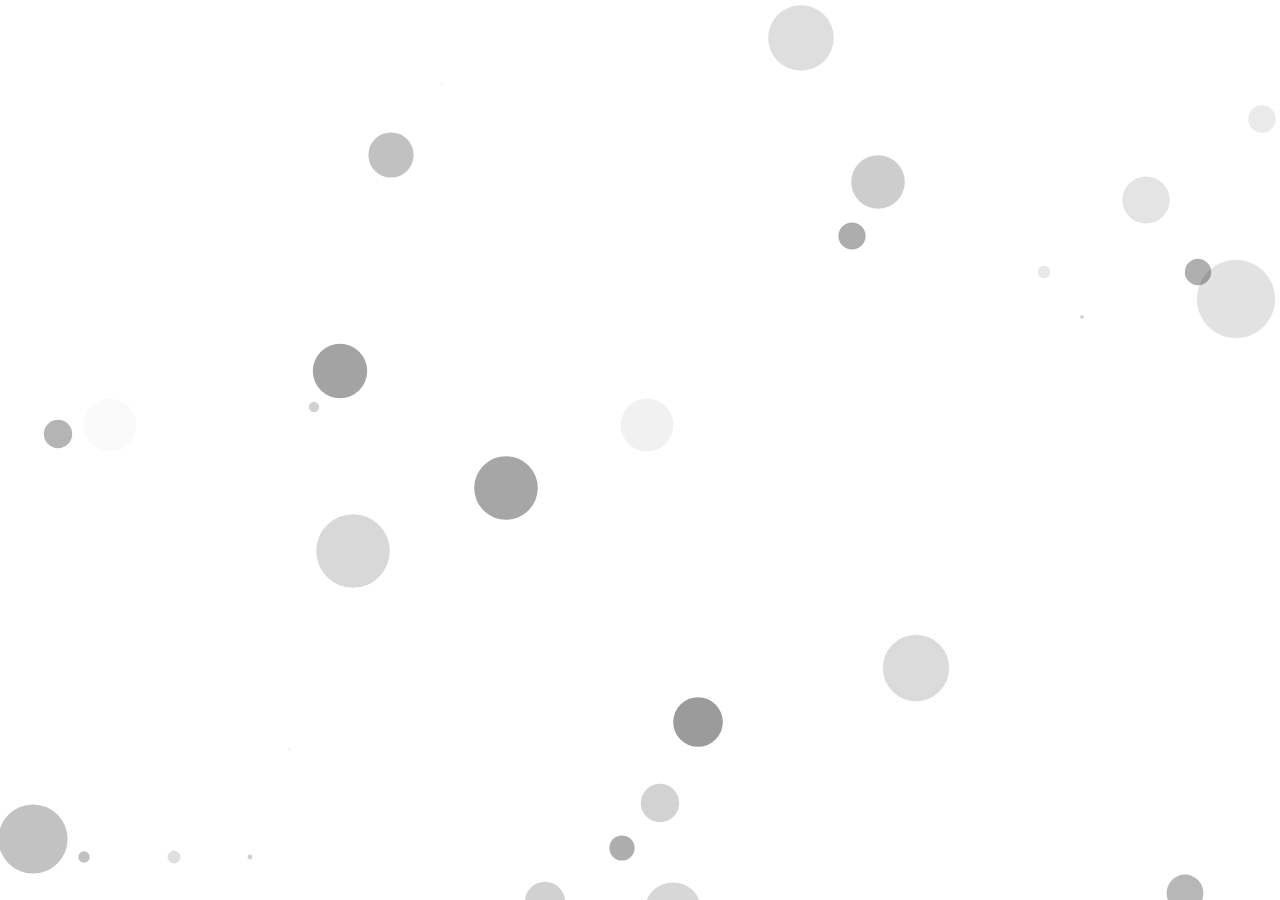
<file: landing.html>
<!DOCTYPE <!DOCTYPE html>
<html>
<head>
  <meta charset="utf-8" />
  <meta http-equiv="X-UA-Compatible" content="IE=edge">
  <title>OpenCode'19</title>
  <meta name="viewport" content="width=device-width, initial-scale=1">
</head>
<style>
  html,
body {
  height: 100%;
}

body {
  position: relative;
  margin: 0;
  font-family: sans-serif;
}

* {
  -moz-box-sizing: border-box;
  -webkit-box-sizing: border-box;
  box-sizing: border-box;
}
*:after, *:before {
  -moz-box-sizing: border-box;
  -webkit-box-sizing: border-box;
  box-sizing: border-box;
}

.main {
  position: absolute;
  left: 0;
  top: 0;
  right: 0;
  bottom: 0;
  z-index: 1;
  width: 100%;
  height: 100%;
  overflow: hidden;
  background: white;
  /* background: linear-gradient(45deg, #ffffff 0%, rgba(187, 147, 252, 0.8) 26%, #94edff 50%); */
}

.main {
  overflow: hidden;
}

.bubble {
  background-color: rgba(0, 0, 0, 0.4);
  display: inline-block;
  width: 40px;
  height: 40px;
  border-radius: 50%;
  position: absolute;
}
.bubble-1 {
  opacity: 0.32;
  left: 61vw;
  top: 2vh;
  animation: move-1 30.02s infinite;
  -moz-transform: translate(0, 0) scale(1.64);
  -ms-transform: translate(0, 0) scale(1.64);
  -webkit-transform: translate(0, 0) scale(1.64);
  transform: translate(0, 0) scale(1.64);
}
.bubble-2 {
  opacity: 0.78;
  left: 92vw;
  top: 28vh;
  animation: move-2 30.04s infinite;
  -moz-transform: translate(0, 0) scale(0.66);
  -ms-transform: translate(0, 0) scale(0.66);
  -webkit-transform: translate(0, 0) scale(0.66);
  transform: translate(0, 0) scale(0.66);
}
.bubble-3 {
  opacity: 0.74;
  left: 3vw;
  top: 46vh;
  animation: move-3 30.06s infinite;
  -moz-transform: translate(0, 0) scale(0.71);
  -ms-transform: translate(0, 0) scale(0.71);
  -webkit-transform: translate(0, 0) scale(0.71);
  transform: translate(0, 0) scale(0.71);
}
.bubble-4 {
  opacity: 0.87;
  left: 38vw;
  top: 52vh;
  animation: move-4 30.08s infinite;
  -moz-transform: translate(0, 0) scale(1.59);
  -ms-transform: translate(0, 0) scale(1.59);
  -webkit-transform: translate(0, 0) scale(1.59);
  transform: translate(0, 0) scale(1.59);
}
.bubble-5 {
  opacity: 0.05;
  left: 7vw;
  top: 45vh;
  animation: move-5 30.1s infinite;
  -moz-transform: translate(0, 0) scale(1.32);
  -ms-transform: translate(0, 0) scale(1.32);
  -webkit-transform: translate(0, 0) scale(1.32);
  transform: translate(0, 0) scale(1.32);
}
.bubble-6 {
  opacity: 0.71;
  left: 91vw;
  top: 97vh;
  animation: move-6 30.12s infinite;
  -moz-transform: translate(0, 0) scale(0.92);
  -ms-transform: translate(0, 0) scale(0.92);
  -webkit-transform: translate(0, 0) scale(0.92);
  transform: translate(0, 0) scale(0.92);
}
.bubble-7 {
  opacity: 0.28;
  left: 95vw;
  top: 31vh;
  animation: move-7 30.14s infinite;
  -moz-transform: translate(0, 0) scale(1.96);
  -ms-transform: translate(0, 0) scale(1.96);
  -webkit-transform: translate(0, 0) scale(1.96);
  transform: translate(0, 0) scale(1.96);
}
.bubble-8 {
  opacity: 0.38;
  left: 26vw;
  top: 59vh;
  animation: move-8 30.16s infinite;
  -moz-transform: translate(0, 0) scale(1.84);
  -ms-transform: translate(0, 0) scale(1.84);
  -webkit-transform: translate(0, 0) scale(1.84);
  transform: translate(0, 0) scale(1.84);
}
.bubble-9 {
  opacity: 0.21;
  left: 97vw;
  top: 11vh;
  animation: move-9 30.18s infinite;
  -moz-transform: translate(0, 0) scale(0.69);
  -ms-transform: translate(0, 0) scale(0.69);
  -webkit-transform: translate(0, 0) scale(0.69);
  transform: translate(0, 0) scale(0.69);
}
.bubble-10 {
  opacity: 0.26;
  left: 88vw;
  top: 20vh;
  animation: move-10 30.2s infinite;
  -moz-transform: translate(0, 0) scale(1.18);
  -ms-transform: translate(0, 0) scale(1.18);
  -webkit-transform: translate(0, 0) scale(1.18);
  transform: translate(0, 0) scale(1.18);
}
.bubble-11 {
  opacity: 0.31;
  left: 12vw;
  top: 93vh;
  animation: move-11 30.22s infinite;
  -moz-transform: translate(0, 0) scale(0.32);
  -ms-transform: translate(0, 0) scale(0.32);
  -webkit-transform: translate(0, 0) scale(0.32);
  transform: translate(0, 0) scale(0.32);
}
.bubble-12 {
  opacity: 0.98;
  left: 53vw;
  top: 78vh;
  animation: move-12 30.24s infinite;
  -moz-transform: translate(0, 0) scale(1.24);
  -ms-transform: translate(0, 0) scale(1.24);
  -webkit-transform: translate(0, 0) scale(1.24);
  transform: translate(0, 0) scale(1.24);
}
.bubble-13 {
  opacity: 0.8;
  left: 65vw;
  top: 24vh;
  animation: move-13 30.26s infinite;
  -moz-transform: translate(0, 0) scale(0.68);
  -ms-transform: translate(0, 0) scale(0.68);
  -webkit-transform: translate(0, 0) scale(0.68);
  transform: translate(0, 0) scale(0.68);
}
.bubble-14 {
  opacity: 0.61;
  left: 5vw;
  top: 93vh;
  animation: move-14 30.28s infinite;
  -moz-transform: translate(0, 0) scale(0.29);
  -ms-transform: translate(0, 0) scale(0.29);
  -webkit-transform: translate(0, 0) scale(0.29);
  transform: translate(0, 0) scale(0.29);
}
.bubble-15 {
  opacity: 0.44;
  left: 23vw;
  top: 43vh;
  animation: move-15 30.3s infinite;
  -moz-transform: translate(0, 0) scale(0.26);
  -ms-transform: translate(0, 0) scale(0.26);
  -webkit-transform: translate(0, 0) scale(0.26);
  transform: translate(0, 0) scale(0.26);
}
.bubble-16 {
  opacity: 0.14;
  left: 49vw;
  top: 45vh;
  animation: move-16 30.32s infinite;
  -moz-transform: translate(0, 0) scale(1.32);
  -ms-transform: translate(0, 0) scale(1.32);
  -webkit-transform: translate(0, 0) scale(1.32);
  transform: translate(0, 0) scale(1.32);
}
.bubble-17 {
  opacity: 0.05;
  left: 33vw;
  top: 7vh;
  animation: move-17 30.34s infinite;
  -moz-transform: translate(0, 0) scale(0.11);
  -ms-transform: translate(0, 0) scale(0.11);
  -webkit-transform: translate(0, 0) scale(0.11);
  transform: translate(0, 0) scale(0.11);
}
.bubble-18 {
  opacity: 0.61;
  left: 29vw;
  top: 15vh;
  animation: move-18 30.36s infinite;
  -moz-transform: translate(0, 0) scale(1.13);
  -ms-transform: translate(0, 0) scale(1.13);
  -webkit-transform: translate(0, 0) scale(1.13);
  transform: translate(0, 0) scale(1.13);
}
.bubble-19 {
  opacity: 0.45;
  left: 41vw;
  top: 98vh;
  animation: move-19 30.38s infinite;
  -moz-transform: translate(0, 0) scale(1.01);
  -ms-transform: translate(0, 0) scale(1.01);
  -webkit-transform: translate(0, 0) scale(1.01);
  transform: translate(0, 0) scale(1.01);
}
.bubble-20 {
  opacity: 0.49;
  left: 67vw;
  top: 18vh;
  animation: move-20 30.4s infinite;
  -moz-transform: translate(0, 0) scale(1.34);
  -ms-transform: translate(0, 0) scale(1.34);
  -webkit-transform: translate(0, 0) scale(1.34);
  transform: translate(0, 0) scale(1.34);
}
.bubble-21 {
  opacity: 0.8;
  left: 47vw;
  top: 92vh;
  animation: move-21 30.42s infinite;
  -moz-transform: translate(0, 0) scale(0.63);
  -ms-transform: translate(0, 0) scale(0.63);
  -webkit-transform: translate(0, 0) scale(0.63);
  transform: translate(0, 0) scale(0.63);
}
.bubble-22 {
  opacity: 0.5;
  left: 83vw;
  top: 33vh;
  animation: move-22 30.44s infinite;
  -moz-transform: translate(0, 0) scale(0.09);
  -ms-transform: translate(0, 0) scale(0.09);
  -webkit-transform: translate(0, 0) scale(0.09);
  transform: translate(0, 0) scale(0.09);
}
.bubble-23 {
  opacity: 0.47;
  left: 18vw;
  top: 93vh;
  animation: move-23 30.46s infinite;
  -moz-transform: translate(0, 0) scale(0.12);
  -ms-transform: translate(0, 0) scale(0.12);
  -webkit-transform: translate(0, 0) scale(0.12);
  transform: translate(0, 0) scale(0.12);
}
.bubble-24 {
  opacity: 0.44;
  left: 50vw;
  top: 87vh;
  animation: move-24 30.48s infinite;
  -moz-transform: translate(0, 0) scale(0.96);
  -ms-transform: translate(0, 0) scale(0.96);
  -webkit-transform: translate(0, 0) scale(0.96);
  transform: translate(0, 0) scale(0.96);
}
.bubble-25 {
  opacity: 0.9;
  left: 25vw;
  top: 39vh;
  animation: move-25 30.5s infinite;
  -moz-transform: translate(0, 0) scale(1.36);
  -ms-transform: translate(0, 0) scale(1.36);
  -webkit-transform: translate(0, 0) scale(1.36);
  transform: translate(0, 0) scale(1.36);
}
.bubble-26 {
  opacity: 0.35;
  left: 70vw;
  top: 72vh;
  animation: move-26 30.52s infinite;
  -moz-transform: translate(0, 0) scale(1.66);
  -ms-transform: translate(0, 0) scale(1.66);
  -webkit-transform: translate(0, 0) scale(1.66);
  transform: translate(0, 0) scale(1.66);
}
.bubble-27 {
  opacity: 0.22;
  left: 80vw;
  top: 28vh;
  animation: move-27 30.54s infinite;
  -moz-transform: translate(0, 0) scale(0.31);
  -ms-transform: translate(0, 0) scale(0.31);
  -webkit-transform: translate(0, 0) scale(0.31);
  transform: translate(0, 0) scale(0.31);
}
.bubble-28 {
  opacity: 0.17;
  left: 21vw;
  top: 81vh;
  animation: move-28 30.56s infinite;
  -moz-transform: translate(0, 0) scale(0.06);
  -ms-transform: translate(0, 0) scale(0.06);
  -webkit-transform: translate(0, 0) scale(0.06);
  transform: translate(0, 0) scale(0.06);
}
.bubble-29 {
  opacity: 0.6;
  left: 1vw;
  top: 91vh;
  animation: move-29 30.58s infinite;
  -moz-transform: translate(0, 0) scale(1.73);
  -ms-transform: translate(0, 0) scale(1.73);
  -webkit-transform: translate(0, 0) scale(1.73);
  transform: translate(0, 0) scale(1.73);
}
.bubble-30 {
  opacity: 0.39;
  left: 51vw;
  top: 99vh;
  animation: move-30 30.6s infinite;
  -moz-transform: translate(0, 0) scale(1.43);
  -ms-transform: translate(0, 0) scale(1.43);
  -webkit-transform: translate(0, 0) scale(1.43);
  transform: translate(0, 0) scale(1.43);
}

.credits {
  position: fixed;
  left: 0;
  bottom: 0;
  padding: 2px 15px;
  background-color: rgba(0, 0, 0, 0.6);
  width: 100%;
  z-index: 111;
}
.credits a {
  color: #fff;
  font-size: 11px;
  text-decoration: none;
  letter-spacing: 0.05em;
}

@keyframes move-1 {
  32% {
    -moz-transform: translate(-2vw, -3vh);
    -webkit-transform: translate(-2vw, -3vh);
    transform: translate(-2vw, -3vh);
  }
}
@keyframes move-2 {
  54% {
    -moz-transform: translate(-15vw, -54vh);
    -webkit-transform: translate(-15vw, -54vh);
    transform: translate(-15vw, -54vh);
  }
}
@keyframes move-3 {
  40% {
    -moz-transform: translate(-41vw, -55vh);
    -webkit-transform: translate(-41vw, -55vh);
    transform: translate(-41vw, -55vh);
  }
}
@keyframes move-4 {
  42% {
    -moz-transform: translate(-5vw, -18vh);
    -webkit-transform: translate(-5vw, -18vh);
    transform: translate(-5vw, -18vh);
  }
}
@keyframes move-5 {
  45% {
    -moz-transform: translate(-53vw, -53vh);
    -webkit-transform: translate(-53vw, -53vh);
    transform: translate(-53vw, -53vh);
  }
}
@keyframes move-6 {
  40% {
    -moz-transform: translate(-23vw, -9vh);
    -webkit-transform: translate(-23vw, -9vh);
    transform: translate(-23vw, -9vh);
  }
}
@keyframes move-7 {
  46% {
    -moz-transform: translate(-86vw, -53vh);
    -webkit-transform: translate(-86vw, -53vh);
    transform: translate(-86vw, -53vh);
  }
}
@keyframes move-8 {
  54% {
    -moz-transform: translate(-50vw, -84vh);
    -webkit-transform: translate(-50vw, -84vh);
    transform: translate(-50vw, -84vh);
  }
}
@keyframes move-9 {
  43% {
    -moz-transform: translate(-20vw, -11vh);
    -webkit-transform: translate(-20vw, -11vh);
    transform: translate(-20vw, -11vh);
  }
}
@keyframes move-10 {
  58% {
    -moz-transform: translate(-1vw, -84vh);
    -webkit-transform: translate(-1vw, -84vh);
    transform: translate(-1vw, -84vh);
  }
}
@keyframes move-11 {
  46% {
    -moz-transform: translate(-22vw, -16vh);
    -webkit-transform: translate(-22vw, -16vh);
    transform: translate(-22vw, -16vh);
  }
}
@keyframes move-12 {
  59% {
    -moz-transform: translate(-29vw, -86vh);
    -webkit-transform: translate(-29vw, -86vh);
    transform: translate(-29vw, -86vh);
  }
}
@keyframes move-13 {
  43% {
    -moz-transform: translate(-77vw, -48vh);
    -webkit-transform: translate(-77vw, -48vh);
    transform: translate(-77vw, -48vh);
  }
}
@keyframes move-14 {
  36% {
    -moz-transform: translate(-50vw, -81vh);
    -webkit-transform: translate(-50vw, -81vh);
    transform: translate(-50vw, -81vh);
  }
}
@keyframes move-15 {
  51% {
    -moz-transform: translate(-12vw, -78vh);
    -webkit-transform: translate(-12vw, -78vh);
    transform: translate(-12vw, -78vh);
  }
}
@keyframes move-16 {
  46% {
    -moz-transform: translate(-65vw, -4vh);
    -webkit-transform: translate(-65vw, -4vh);
    transform: translate(-65vw, -4vh);
  }
}
@keyframes move-17 {
  60% {
    -moz-transform: translate(-17vw, -47vh);
    -webkit-transform: translate(-17vw, -47vh);
    transform: translate(-17vw, -47vh);
  }
}
@keyframes move-18 {
  54% {
    -moz-transform: translate(-86vw, -25vh);
    -webkit-transform: translate(-86vw, -25vh);
    transform: translate(-86vw, -25vh);
  }
}
@keyframes move-19 {
  47% {
    -moz-transform: translate(-87vw, 0vh);
    -webkit-transform: translate(-87vw, 0vh);
    transform: translate(-87vw, 0vh);
  }
}
@keyframes move-20 {
  43% {
    -moz-transform: translate(-85vw, -45vh);
    -webkit-transform: translate(-85vw, -45vh);
    transform: translate(-85vw, -45vh);
  }
}
@keyframes move-21 {
  52% {
    -moz-transform: translate(-68vw, -78vh);
    -webkit-transform: translate(-68vw, -78vh);
    transform: translate(-68vw, -78vh);
  }
}
@keyframes move-22 {
  59% {
    -moz-transform: translate(-21vw, -73vh);
    -webkit-transform: translate(-21vw, -73vh);
    transform: translate(-21vw, -73vh);
  }
}
@keyframes move-23 {
  46% {
    -moz-transform: translate(-1vw, -9vh);
    -webkit-transform: translate(-1vw, -9vh);
    transform: translate(-1vw, -9vh);
  }
}
@keyframes move-24 {
  43% {
    -moz-transform: translate(-2vw, -87vh);
    -webkit-transform: translate(-2vw, -87vh);
    transform: translate(-2vw, -87vh);
  }
}
@keyframes move-25 {
  34% {
    -moz-transform: translate(-5vw, -88vh);
    -webkit-transform: translate(-5vw, -88vh);
    transform: translate(-5vw, -88vh);
  }
}
@keyframes move-26 {
  40% {
    -moz-transform: translate(-63vw, -21vh);
    -webkit-transform: translate(-63vw, -21vh);
    transform: translate(-63vw, -21vh);
  }
}
@keyframes move-27 {
  56% {
    -moz-transform: translate(-1vw, -73vh);
    -webkit-transform: translate(-1vw, -73vh);
    transform: translate(-1vw, -73vh);
  }
}
@keyframes move-28 {
  44% {
    -moz-transform: translate(-35vw, -69vh);
    -webkit-transform: translate(-35vw, -69vh);
    transform: translate(-35vw, -69vh);
  }
}
@keyframes move-29 {
  47% {
    -moz-transform: translate(-7vw, -55vh);
    -webkit-transform: translate(-7vw, -55vh);
    transform: translate(-7vw, -55vh);
  }
}
@keyframes move-30 {
  47% {
    -moz-transform: translate(-45vw, -94vh);
    -webkit-transform: translate(-45vw, -94vh);
    transform: translate(-45vw, -94vh);
  }
}

</style>
<body>
    <div class='main'>
        <div class='bubble bubble-1'></div>
        <div class='bubble bubble-2'></div>
        <div class='bubble bubble-3'></div>
        <div class='bubble bubble-4'></div>
        <div class='bubble bubble-5'></div>
        <div class='bubble bubble-6'></div>
        <div class='bubble bubble-7'></div>
        <div class='bubble bubble-8'></div>
        <div class='bubble bubble-9'></div>
        <div class='bubble bubble-10'></div>
        <div class='bubble bubble-11'></div>
        <div class='bubble bubble-12'></div>
        <div class='bubble bubble-13'></div>
        <div class='bubble bubble-14'></div>
        <div class='bubble bubble-15'></div>
        <div class='bubble bubble-16'></div>
        <div class='bubble bubble-17'></div>
        <div class='bubble bubble-18'></div>
        <div class='bubble bubble-19'></div>
        <div class='bubble bubble-20'></div>
        <div class='bubble bubble-21'></div>
        <div class='bubble bubble-22'></div>
        <div class='bubble bubble-23'></div>
        <div class='bubble bubble-24'></div>
        <div class='bubble bubble-25'></div>
        <div class='bubble bubble-26'></div>
        <div class='bubble bubble-27'></div>
        <div class='bubble bubble-28'></div>
        <div class='bubble bubble-29'></div>
        <div class='bubble bubble-30'></div>
      </div>
            
</body>
</html>
</file>
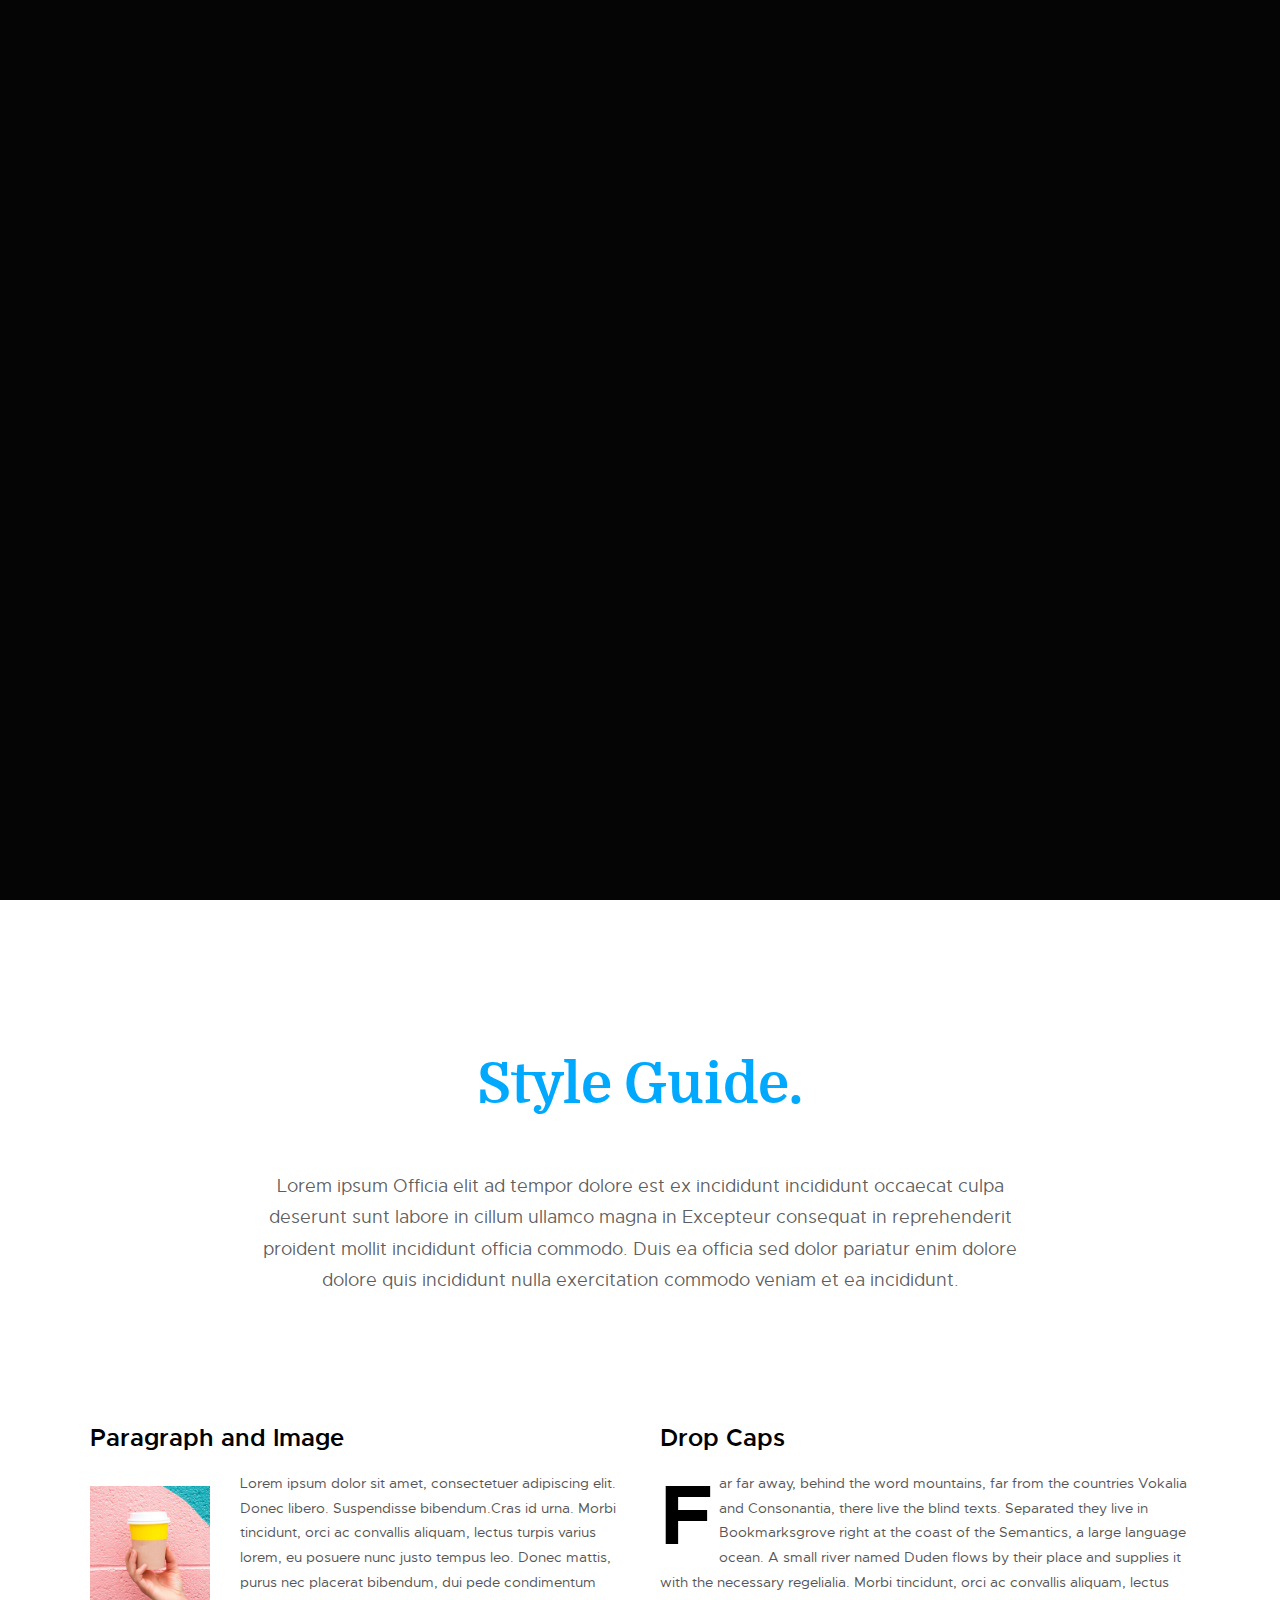
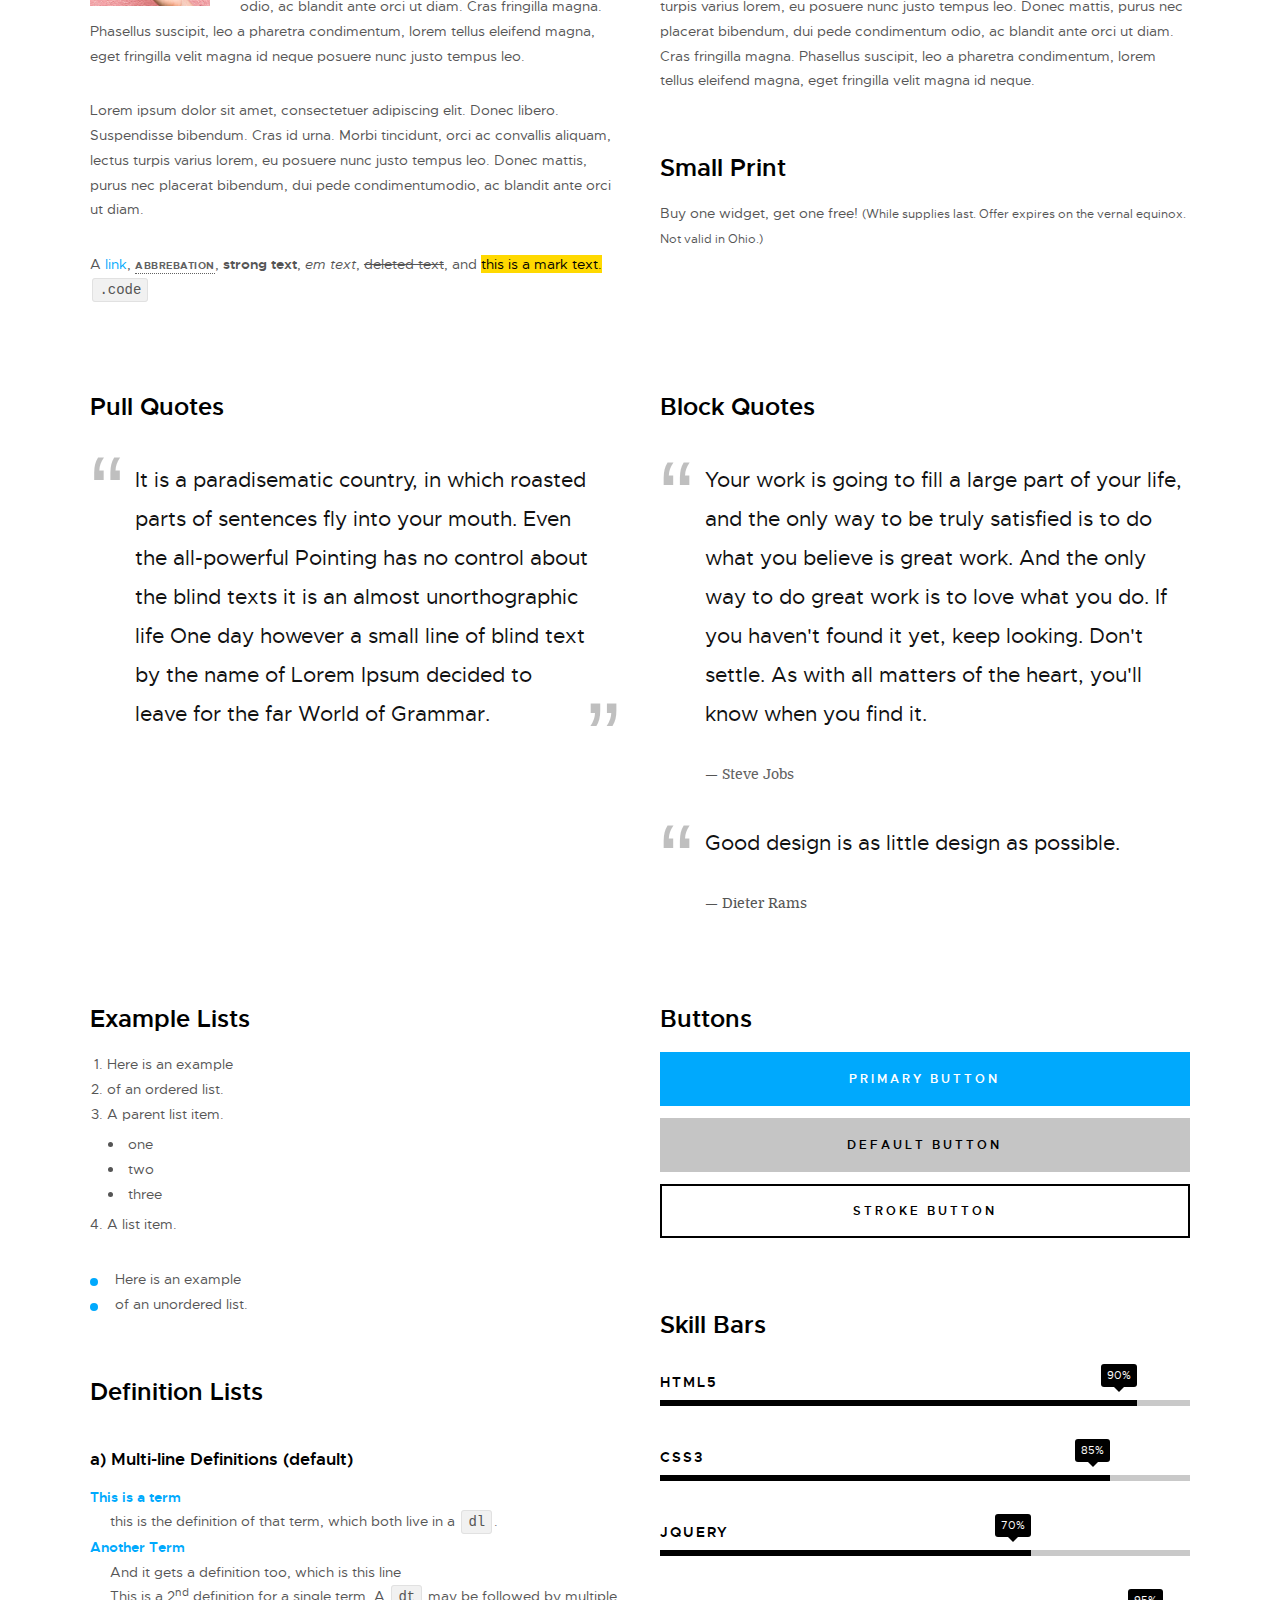
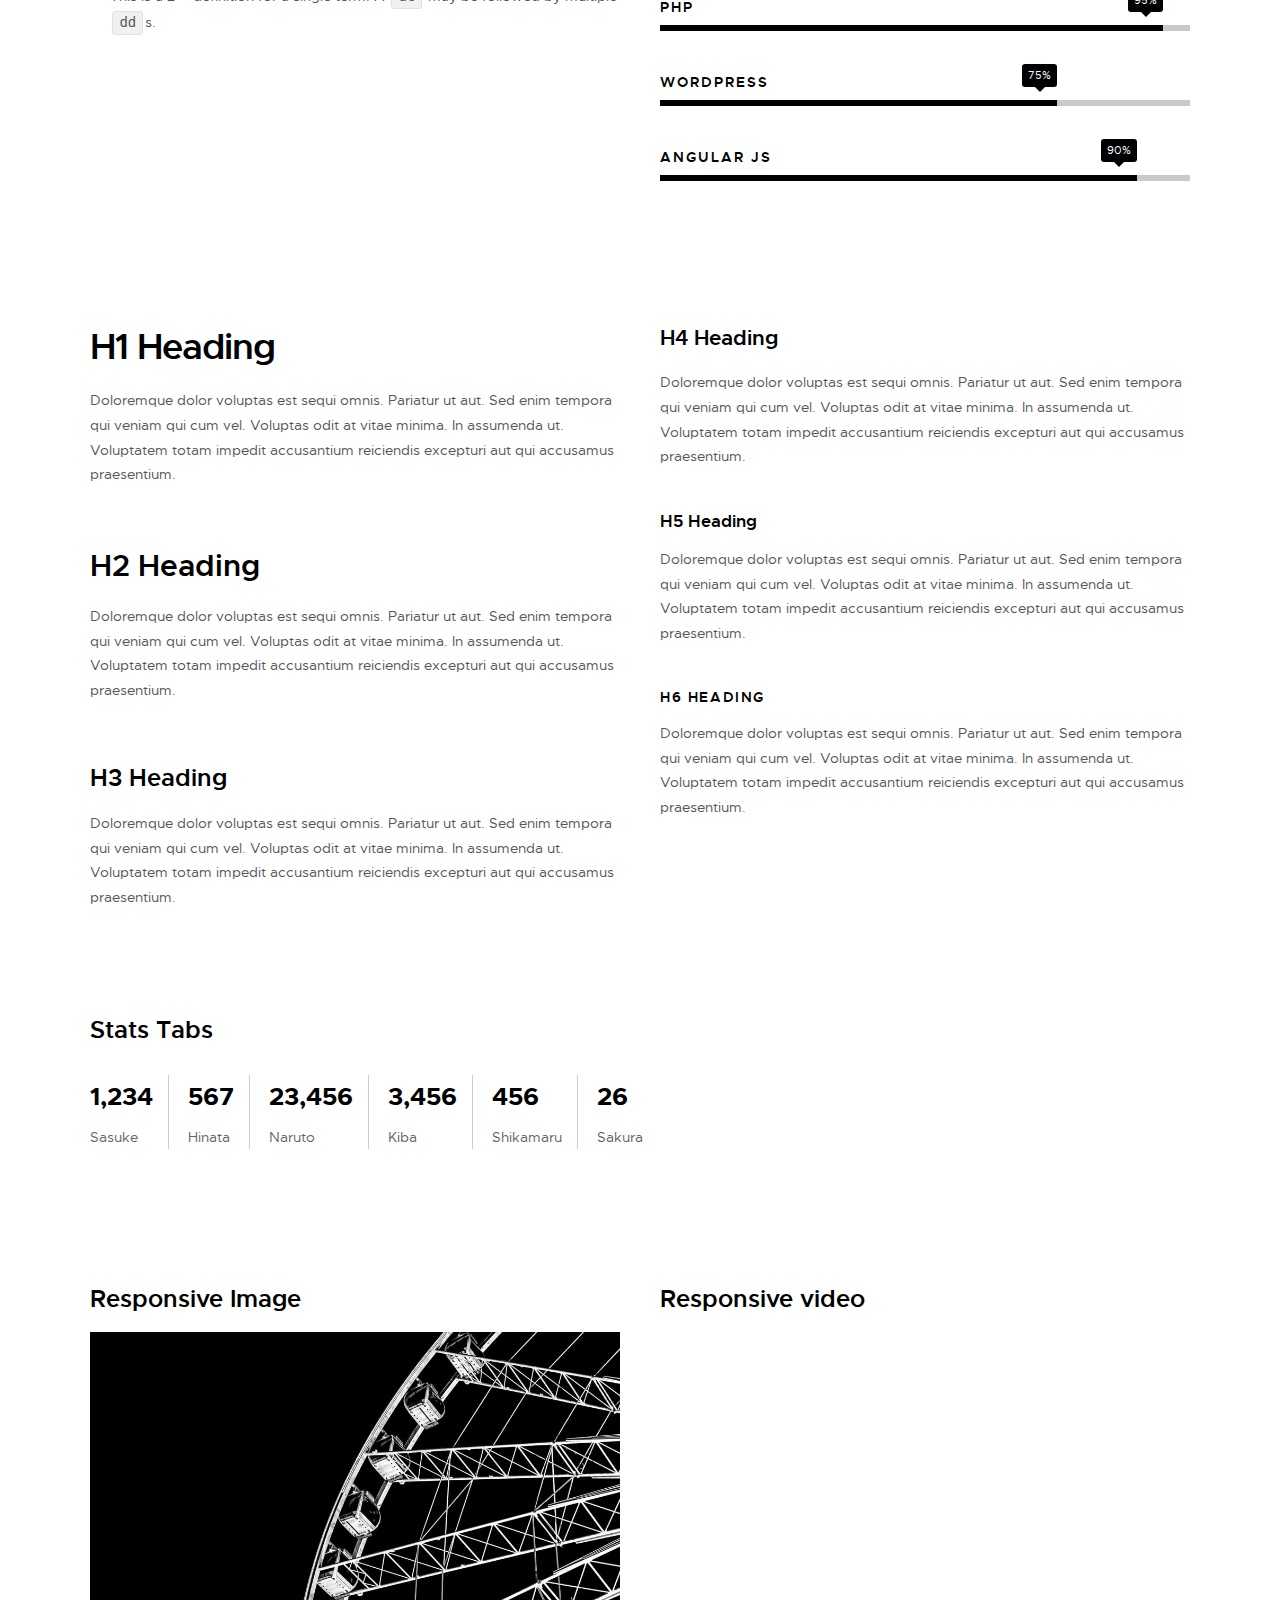
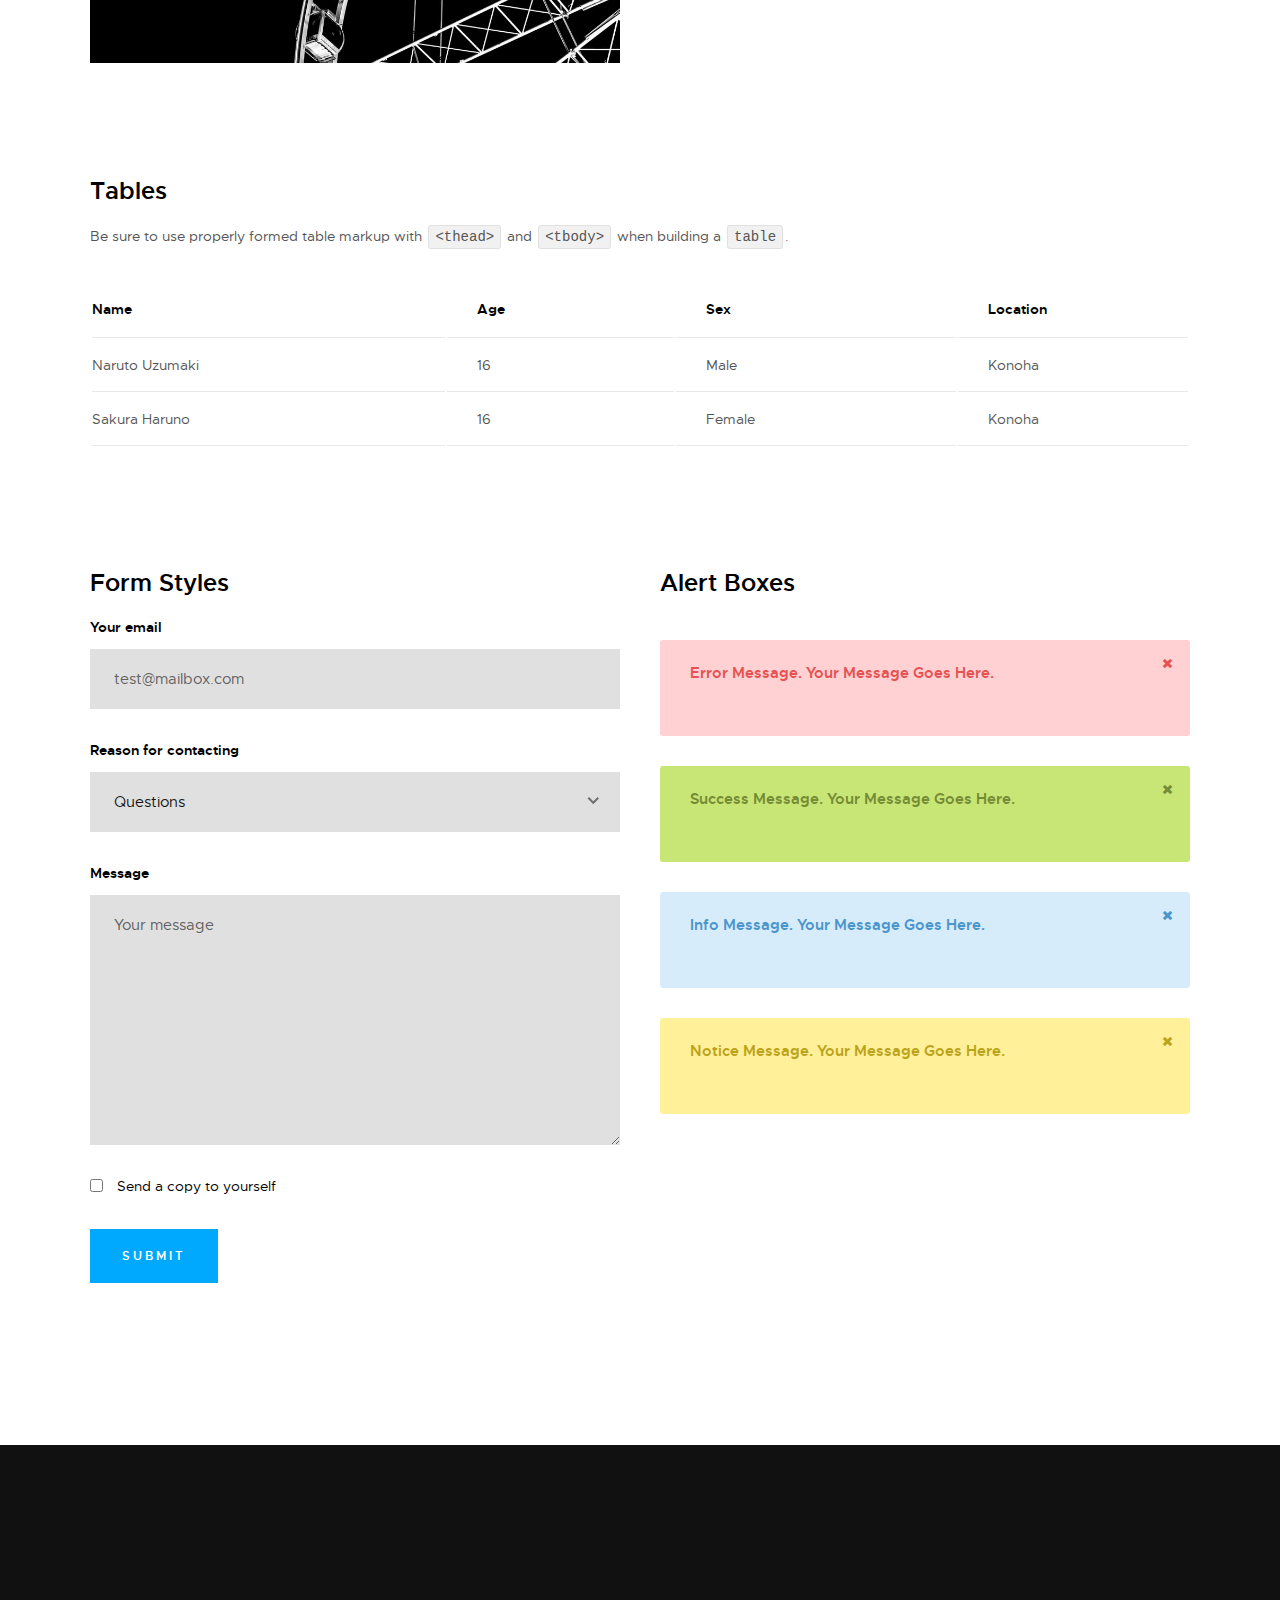
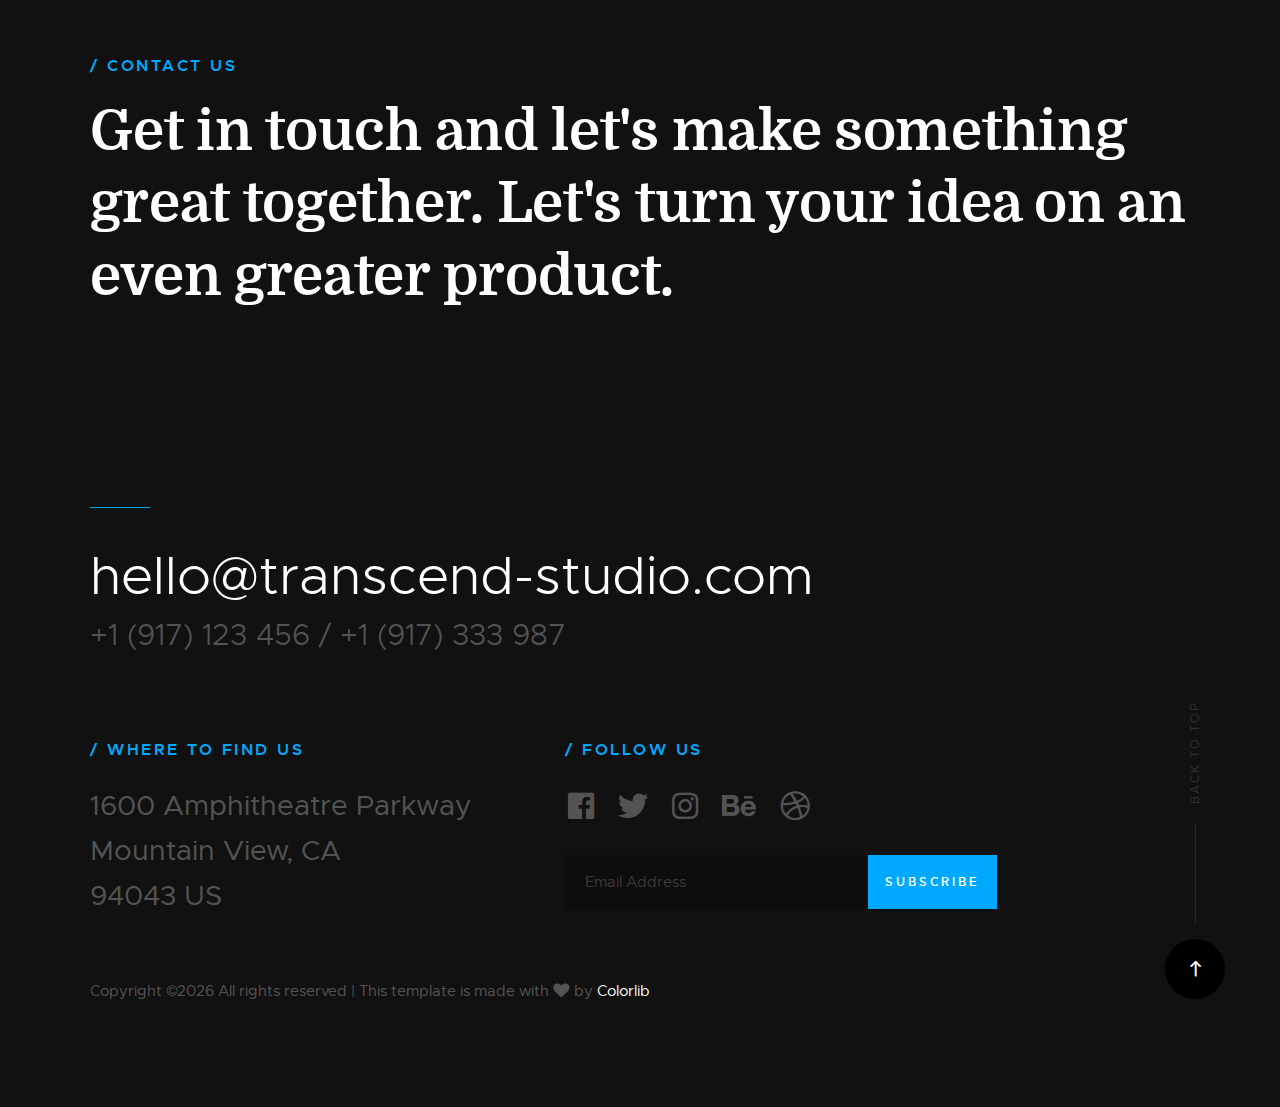
<file: styles.html>
<!DOCTYPE html>
<html class="no-js" lang="en">
<head>

    <!--- basic page needs
    ================================================== -->
    <meta charset="utf-8">
    <title>Transcend - Styles</title>
    <meta name="description" content="">
    <meta name="author" content="">

    <!-- mobile specific metas
    ================================================== -->
    <meta name="viewport" content="width=device-width, initial-scale=1">

    <!-- CSS
    ================================================== -->
    <link rel="stylesheet" href="css/base.css">
    <link rel="stylesheet" href="css/vendor.css">
    <link rel="stylesheet" href="css/main.css">

    <style type="text/css" media="screen">
        .s-styles { 
            background: white;
            padding-top: 15rem;
            padding-bottom: 12rem;
        }
    </style>

    <!-- script
    ================================================== -->
    <script src="js/modernizr.js"></script>
    <script src="js/pace.min.js"></script>

    <!-- favicons
    ================================================== -->
    <link rel="shortcut icon" href="favicon.ico" type="image/x-icon">
    <link rel="icon" href="favicon.ico" type="image/x-icon">

</head>

<body id="top">

    <!-- header
    ================================================== -->
    <header class="s-header">

        <div class="header-logo">
            <a class="site-logo" href="index.html">
                <img src="images/logo.svg" alt="Homepage">
            </a>
        </div> <!-- end header-logo -->

        <nav class="header-nav">

            <a href="#0" class="header-nav__close" title="close"><span>Close</span></a>

            <div class="header-nav__content">
                <h3>Transcend Studio</h3>
                
                <ul class="header-nav__list">
                    <li class="current"><a href="index.html" title="home">Home</a></li>
                    <li><a href="index.html#about" title="about">About</a></li>
                    <li><a href="index.html#services" title="services">Services</a></li>
                    <li><a href="index.html#works" title="works">Works</a></li>
                    <li><a href="index.html#contact" title="contact">Contact</a></li>
                </ul>
    
                <p>Perspiciatis hic praesentium nesciunt. Et neque a dolorum <a href='#0'>voluptatem</a> porro iusto sequi veritatis libero enim. Iusto id suscipit veritatis neque reprehenderit.</p>
    
                <ul class="header-nav__social">
                    <li>
                        <a href="#0"><i class="fab fa-facebook"></i></a>
                    </li>
                    <li>
                        <a href="#0"><i class="fab fa-twitter"></i></a>
                    </li>
                    <li>
                        <a href="#0"><i class="fab fa-instagram"></i></a>
                    </li>
                    <li>
                        <a href="#0"><i class="fab fa-behance"></i></a>
                    </li>
                    <li>
                        <a href="#0"><i class="fab fa-dribbble"></i></a>
                    </li>
                </ul>

            </div> <!-- end header-nav__content -->

        </nav> <!-- end header-nav -->

        <a class="header-menu-toggle" href="#0">
            <span class="header-menu-icon"></span>
        </a>

    </header> <!-- end s-header -->


    <!-- home
    ================================================== -->
    <section id="home" class="s-home target-section" data-parallax="scroll" data-image-src="images/hero-bg.jpg" data-natural-width=3000 data-natural-height=2000 data-position-y=top>

        <div class="shadow-overlay"></div>

        <div class="home-content">

            <div class="row home-content__main">
                <h1>
                Hello folks, we are <br>
                Transcend Studio.
                </h1>

                <p>
                We create stunning digital experiences <br>
                that will help your business stand out.
                </p>
            </div> <!-- end home-content__main -->

        </div> <!-- end home-content -->

        <ul class="home-sidelinks">
            <li><a href="index.html#about">About<span>who we are</span></a></li>
            <li><a href="index.html#services">Services<span>what we do</span></a></li>
            <li><a href="index.html#contact">Contact<span>get in touch</span></a></li>
        </ul> <!-- end home-sidelinks -->

        <ul class="home-social">
            <li class="home-social-title">Follow Us</li>
            <li><a href="#0">
                <i class="fab fa-facebook"></i>
                <span class="home-social-text">Facebook</span>
            </a></li>
            <li><a href="#0">
                <i class="fab fa-twitter"></i>
                <span class="home-social-text">Twitter</span>
            </a></li>
            <li><a href="#0">
                <i class="fab fa-linkedin"></i>
                <span class="home-social-text">LinkedIn</span>
            </a></li>
        </ul> <!-- end home-social -->

        <a href="#styles" class="home-scroll smoothscroll">
            <span class="home-scroll__text">Scroll Down</span>
            <span class="home-scroll__icon"></span>
        </a> <!-- end home-scroll -->

    </section> <!-- end s-home -->


    <!-- styles
    ================================================== -->
    <section id="styles" class="s-styles">
        
        <div class="row narrow section-intro add-bottom text-center">

            <div class="col-twelve tab-full">

                <h1 class="display-1">Style Guide.</h1>

                <p class="lead">Lorem ipsum Officia elit ad tempor dolore est ex incididunt incididunt occaecat culpa deserunt sunt labore in cillum ullamco magna in Excepteur consequat in reprehenderit proident mollit incididunt officia commodo.
                Duis ea officia sed dolor pariatur enim dolore dolore quis incididunt nulla exercitation commodo veniam et ea incididunt.</p>

            </div>

        </div>

        <div class="row">

            <div class="col-six tab-full">

                <h3>Paragraph and Image</h3>

                <p><a href="#"><img width="120" height="120" class="pull-left" alt="sample-image" src="images/sample-image.jpg"></a>
                Lorem ipsum dolor sit amet, consectetuer adipiscing elit. Donec libero. Suspendisse bibendum.Cras id urna. Morbi tincidunt, orci ac convallis aliquam, lectus turpis varius lorem, eu posuere nunc justo tempus leo. Donec mattis, purus nec placerat bibendum, dui pede condimentum odio, ac blandit ante orci ut diam. Cras fringilla magna. Phasellus suscipit, leo a pharetra condimentum, lorem tellus eleifend magna, eget fringilla velit magna id neque posuere nunc justo tempus leo. </p>

                <p>
                Lorem ipsum dolor sit amet, consectetuer adipiscing elit. Donec libero. Suspendisse bibendum. Cras id urna. Morbi tincidunt, orci ac convallis aliquam, lectus turpis varius lorem, eu posuere nunc justo tempus leo. Donec mattis, purus nec placerat bibendum, dui pede condimentumodio, ac blandit ante orci ut diam.	
                </p>

                <p>A <a href="#">link</a>,
                <abbr title="this really isn't a very good description">abbrebation</abbr>,
                <strong>strong text</strong>,
                <em>em text</em>,
                <del>deleted text</del>, and
                <mark>this is a mark text.</mark>
                <code>.code</code>
                </p>

            </div>

            <div class="col-six tab-full">

                <h3>Drop Caps</h3>

                <p class="drop-cap">Far far away, behind the word mountains, far from the countries Vokalia and Consonantia,
                there live the blind texts. Separated they live in Bookmarksgrove right at the coast of the
                Semantics, a large language ocean. A small river named Duden flows by their place and supplies it with the necessary regelialia. Morbi tincidunt, orci ac convallis aliquam, lectus turpis varius lorem, eu	posuere nunc justo tempus leo. Donec mattis, purus nec placerat bibendum, dui pede condimentum odio, ac blandit ante orci ut diam. Cras fringilla magna. Phasellus suscipit, leo a pharetra condimentum, lorem tellus eleifend magna, eget fringilla velit magna id neque.
                </p>

                <h3>Small Print</h3>

                <p>Buy one widget, get one free!
                <small>(While supplies last. Offer expires on the vernal equinox. Not valid in Ohio.)</small>
                </p>

            </div>

        </div> <!-- end row -->

        <div class="row">

            <div class="col-six tab-full">

                <h3>Pull Quotes</h3>

                <aside class="pull-quote">
                    <blockquote>
                    <p>It is a paradisematic country, in which roasted parts of
                    sentences fly into your mouth. Even the all-powerful Pointing has no control about the blind
                    texts it is an almost unorthographic life One day however a small line of blind text by the name
                    of Lorem Ipsum decided to leave for the far World of Grammar.</p>
                    </blockquote>
                </aside>

            </div>

            <div class="col-six tab-full">

                <h3>Block Quotes</h3>

                <blockquote cite="http://where-i-got-my-info-from.com">
                <p>Your work is going to fill a large part of your life, and the only way to be truly satisfied is
                to do what you believe is great work. And the only way to do great work is to love what you do.
                If you haven't found it yet, keep looking. Don't settle. As with all matters of the heart, you'll know when you find it.
                </p>
                <cite>
                    <a href="#">Steve Jobs</a>
                </cite>
                </blockquote>

                <blockquote>
                <p>Good design is as little design as possible.</p>
                <cite>Dieter Rams</cite>
                </blockquote>

            </div>

        </div> <!-- end row -->


        <div class="row half-bottom">

            <div class="col-six tab-full">

                <h3>Example Lists</h3>

                <ol>
                    <li>Here is an example</li>
                    <li>of an ordered list.</li>
                    <li>A parent list item.
                        <ul>
                            <li>one</li>
                            <li>two</li>
                            <li>three</li>
                        </ul>
                        </li>
                        <li>A list item.</li>
                    </ol>

                <ul class="disc">
                    <li>Here is an example</li>
                    <li>of an unordered list.</li>
                </ul>

                <h3>Definition Lists</h3>

                <h5>a) Multi-line Definitions (default) </h5>

                <dl>
                    <dt><strong>This is a term</strong></dt>
                        <dd>this is the definition of that term, which both live in a <code>dl</code>.</dd>
                    <dt><strong>Another Term</strong></dt>
                        <dd>And it gets a definition too, which is this line</dd>
                        <dd>This is a 2<sup>nd</sup> definition for a single term. A <code>dt</code> may be followed by multiple <code>dd</code>s.</dd>
                </dl>

            </div>

            <div class="col-six tab-full">

                <h3>Buttons</h3>

                <p>
                    <a class="btn btn--primary full-width" href="#0">Primary Button</a>
                    <a class="btn full-width" href="#0">Default Button</a>
                    <a class="btn btn--stroke full-width" href="#0">Stroke Button</a>
                </p>

                <h3>Skill Bars</h3>
                
                <ul class="skill-bars">
                    <li>
                    <div class="progress percent90"><span>90%</span></div>
                    <strong>HTML5</strong>
                    </li>
                    <li>
                    <div class="progress percent85"><span>85%</span></div>
                    <strong>CSS3</strong>
                    </li>
                    <li>
                    <div class="progress percent70"><span>70%</span></div>
                    <strong>JQuery</strong>
                    </li>
                    <li>
                    <div class="progress percent95"><span>95%</span></div>
                    <strong>PHP</strong>
                    </li>
                    <li>
                    <div class="progress percent75"><span>75%</span></div>
                    <strong>Wordpress</strong>
                    </li>
                    <li>
                    <div class="progress percent90"><span>90%</span></div>
                    <strong>Angular JS</strong>
                    </li>
                </ul>

            </div>

        </div> <!-- end row -->

        <div class="row half-bottom">

            <div class="col-six tab-full">
                    
                <h1>H1 Heading</h1>
                <p>Doloremque dolor voluptas est sequi omnis. Pariatur ut aut. Sed enim tempora qui veniam qui cum vel. 
                Voluptas odit at vitae minima. In assumenda ut. Voluptatem totam impedit accusantium reiciendis excepturi aut qui accusamus praesentium.</p>

                <h2>H2 Heading</h2>
                <p>Doloremque dolor voluptas est sequi omnis. Pariatur ut aut. Sed enim tempora qui veniam qui cum vel. 
                Voluptas odit at vitae minima. In assumenda ut. Voluptatem totam impedit accusantium reiciendis excepturi aut qui accusamus praesentium.</p>

                <h3>H3 Heading</h3>
                <p>Doloremque dolor voluptas est sequi omnis. Pariatur ut aut. Sed enim tempora qui veniam qui cum vel. 
                Voluptas odit at vitae minima. In assumenda ut. Voluptatem totam impedit accusantium reiciendis excepturi aut qui accusamus praesentium.</p>

            </div>

            <div class="col-six tab-full">
                    
                <h4>H4 Heading</h4>
                <p>Doloremque dolor voluptas est sequi omnis. Pariatur ut aut. Sed enim tempora qui veniam qui cum vel. 
                Voluptas odit at vitae minima. In assumenda ut. Voluptatem totam impedit accusantium reiciendis excepturi aut qui accusamus praesentium.</p>

                <h5>H5 Heading</h5>
                <p>Doloremque dolor voluptas est sequi omnis. Pariatur ut aut. Sed enim tempora qui veniam qui cum vel. 
                Voluptas odit at vitae minima. In assumenda ut. Voluptatem totam impedit accusantium reiciendis excepturi aut qui accusamus praesentium.</p>

                <h6>H6 Heading</h6>
                <p>Doloremque dolor voluptas est sequi omnis. Pariatur ut aut. Sed enim tempora qui veniam qui cum vel. 
                Voluptas odit at vitae minima. In assumenda ut. Voluptatem totam impedit accusantium reiciendis excepturi aut qui accusamus praesentium.</p>

            </div>

        </div>


        <div class="row half-bottom">

            <div class="col-twelve">

                    <h3>Stats Tabs</h3>

                <ul class="stats-tabs">
                    <li><a href="#">1,234 <em>Sasuke</em></a></li>
                    <li><a href="#">567 <em>Hinata</em></a></li>
                    <li><a href="#">23,456 <em>Naruto</em></a></li>
                    <li><a href="#">3,456 <em>Kiba</em></a></li>
                    <li><a href="#">456 <em>Shikamaru</em></a></li>
                    <li><a href="#">26 <em>Sakura</em></a></li>
                    </ul>

            </div>

        </div> <!-- end row -->


        <div class="row half-bottom">

            <div class="col-six tab-full">

                <h3>Responsive Image</h3>
                <p><img src="images/wheel-500.jpg" 
                    srcset="images/wheel-1000.jpg 1000w, 
                    images/wheel-500.jpg 500w" 
                    sizes="(max-width: 1000px) 100vw, 1000px" alt=""></p>

            </div>

            <div class="col-six tab-full">

                <h3>Responsive video</h3>

                <div class="video-container">
                <iframe src="https://player.vimeo.com/video/14592941?title=0&amp;byline=0&amp;portrait=0&amp;color=F64B39" width="500" height="281" frameborder="0" webkitallowfullscreen mozallowfullscreen allowfullscreen></iframe> 
                </div>

            </div>
            
        </div> <!-- end row -->


        <div class="row add-bottom">

            <div class="col-twelve">

                <h3>Tables</h3>
                <p>Be sure to use properly formed table markup with <code>&lt;thead&gt;</code> and <code>&lt;tbody&gt;</code> when building a <code>table</code>.</p>

                <div class="table-responsive">

                    <table>
                            <thead>
                            <tr>
                                <th>Name</th>
                                <th>Age</th>
                                <th>Sex</th>
                                <th>Location</th>
                            </tr>
                            </thead>
                            <tbody>
                            <tr>
                                <td>Naruto Uzumaki</td>
                                <td>16</td>
                                <td>Male</td>
                                <td>Konoha</td>
                            </tr>
                            <tr>
                                <td>Sakura Haruno</td>
                                <td>16</td>
                                <td>Female</td>
                                <td>Konoha</td>
                            </tr>
                            </tbody>
                    </table>

                </div>

            </div>
            
        </div> <!-- end row -->
    

        <div class="row">

            <div class="col-six tab-full">

                <h3>Form Styles</h3>

                <form>
                        <div>
                            <label for="sampleInput">Your email</label>
                            <input class="full-width" type="email" placeholder="test@mailbox.com" id="sampleInput">
                    </div>
                    <div>
                            <label for="sampleRecipientInput">Reason for contacting</label>
                            <div class="cl-custom-select">
                                <select class="full-width" id="sampleRecipientInput">
                                    <option value="Option 1">Questions</option>
                                    <option value="Option 2">Report</option>
                                    <option value="Option 3">Others</option>
                                </select>
                            </div>
                    </div>
                    
                        <label for="exampleMessage">Message</label>
                        <textarea class="full-width" placeholder="Your message" id="exampleMessage"></textarea>

                        <label class="add-bottom">
                            <input type="checkbox">
                            <span class="label-text">Send a copy to yourself</span>
                        </label>
                    
                        <input class="btn--primary" type="submit" value="Submit">

                </form>

            </div>

            <div class="col-six tab-full">

                <h3>Alert Boxes</h3>

                <br>
                
                <div class="alert-box alert-box--error hideit">
                    <p>Error Message. Your Message Goes Here.</p>
                    <i class="fa fa-times alert-box__close" aria-hidden="true"></i>
                </div><!-- /error -->
                        
                <div class="alert-box alert-box--success hideit">
                    <p>Success Message. Your Message Goes Here.</p>
                    <i class="fa fa-times alert-box__close" aria-hidden="true"></i>
                </div><!-- /success -->
                        
                <div class="alert-box alert-box--info hideit">
                    <p>Info Message. Your Message Goes Here.</p>
                    <i class="fa fa-times alert-box__close" aria-hidden="true"></i>
                </div><!-- /info -->
                        
                <div class="alert-box alert-box--notice hideit">
                    <p>Notice Message. Your Message Goes Here.</p>
                    <i class="fa fa-times alert-box__close" aria-hidden="true"></i>
                </div><!-- /notice -->
            
            </div>

        </div> <!-- end row -->

    </section> <!-- end styles -->


    <!-- contact
    ================================================== -->
    <section id="contact" class="s-contact">

        <div class="row section-header">
            <div class="col-full">
                <h3 class="subhead subhead--light">Contact Us</h3>
                <h1 class="display-1 display-1--light">Get in touch and let's make something great together. Let's turn your idea on an even greater product.</h1>
            </div>
        </div> <!-- end section-header -->

        <div class="row">

            <div class="col-full contact-main">
                <p>
                <a href="mailto:#0" class="contact-email">hello@transcend-studio.com</a>
                <span class="contact-number">+1 (917) 123 456  /  +1 (917) 333 987</span>
                </p>
            </div> <!-- end contact-main -->

        </div> <!-- end row -->

        <div class="row">

            <div class="col-five tab-full contact-secondary">
                <h3 class="subhead subhead--light">Where To Find Us</h3>

                <p class="contact-address">
                    1600 Amphitheatre Parkway<br>
                    Mountain View, CA<br>
                    94043 US
                </p>
            </div> <!-- end contact-secondary -->

            <div class="col-five tab-full contact-secondary">
                <h3 class="subhead subhead--light">Follow Us</h3>

                <ul class="contact-social">
                    <li>
                        <a href="#0"><i class="fab fa-facebook"></i></a>
                    </li>
                    <li>
                        <a href="#0"><i class="fab fa-twitter"></i></a>
                    </li>
                    <li>
                        <a href="#0"><i class="fab fa-instagram"></i></a>
                    </li>
                    <li>
                        <a href="#0"><i class="fab fa-behance"></i></a>
                    </li>
                    <li>
                        <a href="#0"><i class="fab fa-dribbble"></i></a>
                    </li>
                </ul> <!-- end contact-social -->

                <div class="contact-subscribe">
                    <form id="mc-form" class="group mc-form" novalidate="true">
                        <input type="email" value="" name="EMAIL" class="email" id="mc-email" placeholder="Email Address" required="">
                        <input type="submit" name="subscribe" value="Subscribe">
                        <label for="mc-email" class="subscribe-message"></label>
                    </form>
                </div> <!-- end contact-subscribe -->
            </div> <!-- end contact-secondary -->

        </div> <!-- end row -->

        <div class="row">
            <div class="col-full cl-copyright">
                <span><!-- Link back to Colorlib can't be removed. Template is licensed under CC BY 3.0. -->
Copyright &copy;<script>document.write(new Date().getFullYear());</script> All rights reserved | This template is made with <i class="fa fa-heart" aria-hidden="true"></i> by <a href="https://colorlib.com" target="_blank">Colorlib</a>
<!-- Link back to Colorlib can't be removed. Template is licensed under CC BY 3.0. --></span>	
            </div>
        </div>

        <div class="cl-go-top">
            <a class="smoothscroll" title="Back to Top" href="#top"><i class="icon-arrow-up" aria-hidden="true"></i></a>
        </div>

    </section> <!-- end s-contact -->


    <!-- photoswipe background
    ================================================== -->
    <div aria-hidden="true" class="pswp" role="dialog" tabindex="-1">

        <div class="pswp__bg"></div>
        <div class="pswp__scroll-wrap">

            <div class="pswp__container">
                <div class="pswp__item"></div>
                <div class="pswp__item"></div>
                <div class="pswp__item"></div>
            </div>

            <div class="pswp__ui pswp__ui--hidden">
                <div class="pswp__top-bar">
                    <div class="pswp__counter"></div><button class="pswp__button pswp__button--close" title="Close (Esc)"></button> <button class="pswp__button pswp__button--share" title=
                    "Share"></button> <button class="pswp__button pswp__button--fs" title="Toggle fullscreen"></button> <button class="pswp__button pswp__button--zoom" title=
                    "Zoom in/out"></button>
                    <div class="pswp__preloader">
                        <div class="pswp__preloader__icn">
                            <div class="pswp__preloader__cut">
                                <div class="pswp__preloader__donut"></div>
                            </div>
                        </div>
                    </div>
                </div>
                <div class="pswp__share-modal pswp__share-modal--hidden pswp__single-tap">
                    <div class="pswp__share-tooltip"></div>
                </div><button class="pswp__button pswp__button--arrow--left" title="Previous (arrow left)"></button> <button class="pswp__button pswp__button--arrow--right" title=
                "Next (arrow right)"></button>
                <div class="pswp__caption">
                    <div class="pswp__caption__center"></div>
                </div>
            </div>

        </div>

    </div> <!-- end photoSwipe background -->


    <!-- preloader
    ================================================== -->
    <div id="preloader">
        <div id="loader">
        </div>
    </div>


    <!-- Java Script
    ================================================== -->
    <script src="js/jquery-3.2.1.min.js"></script>
    <script src="js/plugins.js"></script>
    <script src="js/main.js"></script>

</body>

</html>
</file>
<file: css/base.css>
/* =================================================================== 
 *
 *  Transcend v1.0 Base Stylesheet
 *  03-18-2018
 *  ------------------------------------------------------------------
 *
 *  TOC:
 *  # imports
 *  # normalize
 *  # basic/base setup styles
 *      ## Media
 *      ## Typography resets
 *      ## links
 *      ## inputs
 *  # grid
 *      ## medium size devices
 *      ## tablets
 *      ## mobile devices
 *      ## small mobile devices
 *  # block grids
 *      ## medium size devices
 *      ## tablets
 *      ## mobile devices
 *      ## small mobile devices
 *  # MISC
 *
 * =================================================================== */

/* ===================================================================
 * # imports 
 *
 * ------------------------------------------------------------------- */
@import url("font-awesome/css/fontawesome-all.css");
@import url("micons/micons.css");
@import url("fonts.css");


/* ===================================================================
 * # normalize
 * normalize.css v5.0.0 | MIT License | 
 * github.com/necolas/normalize.css
 *
 * ------------------------------------------------------------------- */
html {
    font-family: sans-serif;
    line-height: 1.15;
    -ms-text-size-adjust: 100%;
    -webkit-text-size-adjust: 100%;
}

body {
    margin: 0;
}

article,
aside,
footer,
header,
nav,
section {
    display: block;
}

h1 {
    font-size: 2em;
    margin: 0.67em 0;
}

figcaption,
figure,
main {
    display: block;
}

figure {
    margin: 1em 40px;
}

hr {
    box-sizing: content-box;
    height: 0;
    overflow: visible;
}

pre {
    font-family: monospace, monospace;
    font-size: 1em;
}

a {
    background-color: transparent;
    -webkit-text-decoration-skip: objects;
}

a:active,
a:hover {
    outline-width: 0;
}

abbr[title] {
    border-bottom: none;
    text-decoration: underline;
    text-decoration: underline dotted;
}

b,
strong {
    font-weight: inherit;
}

b,
strong {
    font-weight: bolder;
}

code,
kbd,
samp {
    font-family: monospace, monospace;
    font-size: 1em;
}

dfn {
    font-style: italic;
}

mark {
    background-color: #ff0;
    color: #000;
}

small {
    font-size: 80%;
}

sub,
sup {
    font-size: 75%;
    line-height: 0;
    position: relative;
    vertical-align: baseline;
}

sub {
    bottom: -0.25em;
}

sup {
    top: -0.5em;
}

audio,
video {
    display: inline-block;
}

audio:not([controls]) {
    display: none;
    height: 0;
}

img {
    border-style: none;
}

svg:not(:root) {
    overflow: hidden;
}

button,
input,
optgroup,
select,
textarea {
    font-family: sans-serif;
    font-size: 100%;
    line-height: 1.15;
    margin: 0;
}

button,
input {
    overflow: visible;
}

button,
select {
    text-transform: none;
}

button,
html [type="button"],
[type="reset"],
[type="submit"] {
    -webkit-appearance: button;
}

button::-moz-focus-inner,
[type="button"]::-moz-focus-inner,
[type="reset"]::-moz-focus-inner,
[type="submit"]::-moz-focus-inner {
    border-style: none;
    padding: 0;
}

button:-moz-focusring,
[type="button"]:-moz-focusring,
[type="reset"]:-moz-focusring,
[type="submit"]:-moz-focusring {
    outline: 1px dotted ButtonText;
}

fieldset {
    border: 1px solid #c0c0c0;
    margin: 0 2px;
    padding: 0.35em 0.625em 0.75em;
}

legend {
    box-sizing: border-box;
    color: inherit;
    display: table;
    max-width: 100%;
    padding: 0;
    white-space: normal;
}

progress {
    display: inline-block;
    vertical-align: baseline;
}

textarea {
    overflow: auto;
}

[type="checkbox"],
[type="radio"] {
    box-sizing: border-box;
    padding: 0;
}

[type="number"]::-webkit-inner-spin-button,
[type="number"]::-webkit-outer-spin-button {
    height: auto;
}

[type="search"] {
    -webkit-appearance: textfield;
    outline-offset: -2px;
}

[type="search"]::-webkit-search-cancel-button,
[type="search"]::-webkit-search-decoration {
    -webkit-appearance: none;
}

::-webkit-file-upload-button {
    -webkit-appearance: button;
    font: inherit;
}

details,
menu {
    display: block;
}

summary {
    display: list-item;
}

canvas {
    display: inline-block;
}

template {
    display: none;
}

[hidden] {
    display: none;
}


/* ===================================================================
 * # basic/base setup styles
 *
 * ------------------------------------------------------------------- */
html {
    font-size: 62.5%;
    box-sizing: border-box;
}

*,
*::before,
*::after {
    box-sizing: inherit;
}

body {
    font-weight: normal;
    line-height: 1;
    word-wrap: break-word;
    text-rendering: optimizeLegibility;
    -webkit-overflow-scrolling: touch;
    -webkit-text-size-adjust: none;
}

body,
input,
button {
    -moz-osx-font-smoothing: grayscale;
    -webkit-font-smoothing: antialiased;
}


/* ------------------------------------------------------------------- 
 * ## Media
 * ------------------------------------------------------------------- */
img,
video {
    max-width: 100%;
    height: auto;
}


/* ------------------------------------------------------------------- 
 * ## Typography resets 
 * ------------------------------------------------------------------- */
div,
dl,
dt,
dd,
ul,
ol,
li,
h1,
h2,
h3,
h4,
h5,
h6,
pre,
form,
p,
blockquote,
th,
td {
    margin: 0;
    padding: 0;
}

h1,
h2,
h3,
h4,
h5,
h6 {
    -webkit-font-smoothing: auto;
    -webkit-font-smoothing: antialiased;
    -webkit-font-variant-ligatures: common-ligatures;
    -moz-font-variant-ligatures: common-ligatures;
    font-variant-ligatures: common-ligatures;
    text-rendering: optimizeLegibility;
}

em,
i {
    font-style: italic;
    line-height: inherit;
}

strong,
b {
    font-weight: bold;
    line-height: inherit;
}

small {
    font-size: 60%;
    line-height: inherit;
}

ol,
ul {
    list-style: none;
}

li {
    display: block;
}


/* ------------------------------------------------------------------- 
 * ## links
 * ------------------------------------------------------------------- */
a {
    text-decoration: none;
    line-height: inherit;
}

a img {
    border: none;
}


/* ------------------------------------------------------------------- 
 * ## inputs
 * ------------------------------------------------------------------- */
fieldset {
    margin: 0;
    padding: 0;
}

input[type="email"],
input[type="number"],
input[type="search"],
input[type="text"],
input[type="tel"],
input[type="url"],
input[type="password"],
textarea {
    -webkit-appearance: none;
    -moz-appearance: none;
    -ms-appearance: none;
    -o-appearance: none;
    appearance: none;
}



/* ===================================================================
 * # grid
 *
 * ------------------------------------------------------------------- */
.row {
    width: 89%;
    max-width: 1200px;
    margin: 0 auto;
}

.row:after {
    content: "";
    display: table;
    clear: both;
}

.row .row {
    width: auto;
    max-width: none;
    margin-left: -20px;
    margin-right: -20px;
}

/* column blocks
 * -------------------------------------- */
[class*="col-"] {
    float: left;
    padding: 0 20px;
}

[class*="col-"]+[class*="col-"].end {
    float: right;
}

/* column width classes 
 * -------------------------------------- */
.col-one {
    width: 8.33333%;
}

.col-two,
.col-1-6 {
    width: 16.66667%;
}

.col-three,
.col-1-4 {
    width: 25%;
}

.col-four,
.col-1-3 {
    width: 33.33333%;
}

.col-five {
    width: 41.66667%;
}

.col-six,
.col-1-2 {
    width: 50%;
}

.col-seven {
    width: 58.33333%;
}

.col-eight,
.col-2-3 {
    width: 66.66667%;
}

.col-nine,
.col-3-4 {
    width: 75%;
}

.col-ten,
.col-5-6 {
    width: 83.33333%;
}

.col-eleven {
    width: 91.66667%;
}

.col-twelve,
.col-full {
    width: 100%;
}


/* ------------------------------------------------------------------- 
 * ## medium size devices
 * ------------------------------------------------------------------- */
@media only screen and (max-width: 1200px) {
    .row .row {
        margin-left: -15px;
        margin-right: -15px;
    }
    [class*="col-"] {
        padding: 0 15px;
    }
    .md-two,
    .md-1-6 {
        width: 16.66667%;
    }
    .md-one {
        width: 8.33333%;
    }
    .md-three,
    .md-1-4 {
        width: 25%;
    }
    .md-four,
    .md-1-3 {
        width: 33.33333%;
    }
    .md-five {
        width: 41.66667%;
    }
    .md-six,
    .md-1-2 {
        width: 50%;
    }
    .md-seven {
        width: 58.33333%;
    }
    .md-eight,
    .md-2-3 {
        width: 66.66667%;
    }
    .md-nine,
    .md-3-4 {
        width: 75%;
    }
    .md-ten,
    .md-5-6 {
        width: 83.33333%;
    }
    .md-eleven {
        width: 91.66667%;
    }
    .md-twelve,
    .md-full {
        width: 100%;
    }
}


/* ------------------------------------------------------------------- 
 * ## tablets
 * ------------------------------------------------------------------- */
@media only screen and (max-width: 800px) {
    .row {
        width: 90%;
    }
    .tab-1-4 {
        width: 25%;
    }
    .tab-1-3 {
        width: 33.33333%;
    }
    .tab-1-2 {
        width: 50%;
    }
    .tab-2-3 {
        width: 66.66667%;
    }
    .tab-3-4 {
        width: 75%;
    }
    .tab-full {
        width: 100%;
    }
    .hide-on-tablet {
        display: none;
    }
}


/* ------------------------------------------------------------------- 
 * ## mobile devices
 * ------------------------------------------------------------------- */
@media only screen and (max-width: 600px) {
    .row {
        width: auto;
        padding-left: 25px;
        padding-right: 25px;
    }
    .row .row {
        margin-left: -10px;
        margin-right: -10px;
        padding-left: 0;
        padding-right: 0;
    }
    [class*="col-"] {
        padding: 0 10px;
    }
    .mob-1-4 {
        width: 25%;
    }
    .mob-1-3 {
        width: 33.33333%;
    }
    .mob-1-2 {
        width: 50%;
    }
    .mob-2-3 {
        width: 66.66667%;
    }
    .mob-3-4 {
        width: 75%;
    }
    .mob-full {
        width: 100%;
    }
    .hide-on-mobile {
        display: none;
    }
}


/* ------------------------------------------------------------------- 
 * ## small mobile devices
 * ------------------------------------------------------------------- */

/* stack columns on small mobile devices
 * ------------------------------------------------------------------- */
@media only screen and (max-width: 400px) {
    .row .row {
        margin-left: 0;
        margin-right: 0;
    }
    [class*="col-"] {
        width: 100% !important;
        float: none !important;
        clear: both !important;
        margin-left: 0;
        margin-right: 0;
        padding: 0;
    }
    [class*="col-"]+[class*="col-"].end {
        float: none;
    }
}



/* ===================================================================
 * # block grids
 * ------------------------------------------------------------------- */

/*   Equally-sized columns define at row level
 * ------------------------------------------------------------------- */
[class*="block-"]:after {
    content: "";
    display: table;
    clear: both;
}

.block-1-6 .col-block {
    width: 16.66667%;
}

.block-1-5 .col-block {
    width: 20%;
}

.block-1-4 .col-block {
    width: 25%;
}

.block-1-3 .col-block {
    width: 33.33333%;
}

.block-1-2 .col-block {
    width: 50%;
}

/**
 * Clearing for block grid columns. Allow columns with 
 * different heights to align properly.
 */

.block-1-6 .col-block:nth-child(6n+1),
.block-1-5 .col-block:nth-child(5n+1),
.block-1-4 .col-block:nth-child(4n+1),
.block-1-3 .col-block:nth-child(3n+1),
.block-1-2 .col-block:nth-child(2n+1) {
    clear: both;
}


/* ------------------------------------------------------------------- 
 * ## medium size devices
 * ------------------------------------------------------------------- */
@media only screen and (max-width: 1200px) {
    .block-m-1-6 .col-block {
        width: 16.66667%;
    }
    .block-m-1-5 .col-block {
        width: 20%;
    }
    .block-m-1-4 .col-block {
        width: 25%;
    }
    .block-m-1-3 .col-block {
        width: 33.33333%;
    }
    .block-m-1-2 .col-block {
        width: 50%;
    }
    .block-m-full .col-block {
        width: 100%;
        clear: both;
    }
    [class*="block-m-"] .col-block:nth-child(n) {
        clear: none;
    }
    .block-m-1-6 .col-block:nth-child(6n+1),
    .block-m-1-5 .col-block:nth-child(5n+1),
    .block-m-1-4 .col-block:nth-child(4n+1),
    .block-m-1-3 .col-block:nth-child(3n+1),
    .block-m-1-2 .col-block:nth-child(2n+1) {
        clear: both;
    }
}


/* ------------------------------------------------------------------- 
 * ## tablets
 * ------------------------------------------------------------------- */
@media only screen and (max-width: 800px) {
    .block-tab-1-6 .col-block {
        width: 16.66667%;
    }
    .block-tab-1-5 .col-block {
        width: 20%;
    }
    .block-tab-1-4 .col-block {
        width: 25%;
    }
    .block-tab-1-3 .col-block {
        width: 33.33333%;
    }
    .block-tab-1-2 .col-block {
        width: 50%;
    }
    .block-tab-full .col-block {
        width: 100%;
        clear: both;
    }
    [class*="block-tab-"] .col-block:nth-child(n) {
        clear: none;
    }
    .block-tab-1-6 .col-block:nth-child(6n+1),
    .block-tab-1-6 .col-block:nth-child(5n+1),
    .block-tab-1-4 .col-block:nth-child(4n+1),
    .block-tab-1-3 .col-block:nth-child(3n+1),
    .block-tab-1-2 .col-block:nth-child(2n+1) {
        clear: both;
    }
}


/* ------------------------------------------------------------------- 
 * ## mobile devices
 * ------------------------------------------------------------------- */
@media only screen and (max-width: 600px) {
    .block-mob-1-6 .col-block {
        width: 16.66667%;
    }
    .block-mob-1-5 .col-block {
        width: 20%;
    }
    .block-mob-1-4 .col-block {
        width: 25%;
    }
    .block-mob-1-3 .col-block {
        width: 33.33333%;
    }
    .block-mob-1-2 .col-block {
        width: 50%;
    }
    .block-mob-full .col-block {
        width: 100%;
        clear: both;
    }
    [class*="block-mob-"] .col-block:nth-child(n) {
        clear: none;
    }
    .block-mob-1-6 .col-block:nth-child(6n+1),
    .block-mob-1-5 .col-block:nth-child(5n+1),
    .block-mob-1-4 .col-block:nth-child(4n+1),
    .block-mob-1-3 .col-block:nth-child(3n+1),
    .block-mob-1-2 .col-block:nth-child(2n+1) {
        clear: both;
    }
}


/* ------------------------------------------------------------------- 
 * ## small mobile devices
 * ------------------------------------------------------------------- */

/* stack columns on small mobile devices
 * ------------------------------------------------------------------- */
@media only screen and (max-width: 400px) {
    .stack .col-block {
        width: 100% !important;
        float: none !important;
        clear: both !important;
        margin-left: 0;
        margin-right: 0;
    }
}



/* ===================================================================
 * # MISC
 *
 * ------------------------------------------------------------------- */
.group:after {
    content: "";
    display: table;
    clear: both;
}

/* Misc Helper Styles
 * -------------------------------------- */
.is-hidden {
    display: none;
}

.is-invisible {
    visibility: hidden;
}

.antialiased {
    -webkit-font-smoothing: antialiased;
    -moz-osx-font-smoothing: grayscale;
}

.overflow-hidden {
    overflow: hidden;
}

.remove-bottom {
    margin-bottom: 0;
}

.half-bottom {
    margin-bottom: 1.5rem !important;
}

.add-bottom {
    margin-bottom: 3rem !important;
}

.no-border {
    border: none;
}

.full-width {
    width: 100%;
}

.text-center {
    text-align: center;
}

.text-left {
    text-align: left;
}

.text-right {
    text-align: right;
}

.pull-left {
    float: left;
}

.pull-right {
    float: right;
}

.align-center {
    margin-left: auto;
    margin-right: auto;
    text-align: center;
}

/*# sourceMappingURL=base.css.map */
</file>
<file: css/vendor.css>
/* =================================================================== 
 *
 *  Transcend v1.0 Vendor/Third Party CSS 
 *  03-18-2018
 *  ------------------------------------------------------------------
 *
 *  TOC:
 *  # animate on scroll
 *  # slick slider
 *  # PhotoSwipe main CSS
 *  # PhotoSwipe Skin 
 *
 * =================================================================== */


/* ===================================================================
 * # animate on scroll 
 * https://michalsnik.github.io/aos/
 * ------------------------------------------------------------------- */
[data-aos][data-aos][data-aos-duration="50"],
body[data-aos-duration="50"] [data-aos] {
  transition-duration: 50ms;
}

[data-aos][data-aos][data-aos-delay="50"],
body[data-aos-delay="50"] [data-aos] {
  transition-delay: 0;
}

[data-aos][data-aos][data-aos-delay="50"].aos-animate,
body[data-aos-delay="50"] [data-aos].aos-animate {
  transition-delay: 50ms;
}

[data-aos][data-aos][data-aos-duration="100"],
body[data-aos-duration="100"] [data-aos] {
  transition-duration: 0.1s;
}

[data-aos][data-aos][data-aos-delay="100"],
body[data-aos-delay="100"] [data-aos] {
  transition-delay: 0;
}

[data-aos][data-aos][data-aos-delay="100"].aos-animate,
body[data-aos-delay="100"] [data-aos].aos-animate {
  transition-delay: 0.1s;
}

[data-aos][data-aos][data-aos-duration="150"],
body[data-aos-duration="150"] [data-aos] {
  transition-duration: 0.15s;
}

[data-aos][data-aos][data-aos-delay="150"],
body[data-aos-delay="150"] [data-aos] {
  transition-delay: 0;
}

[data-aos][data-aos][data-aos-delay="150"].aos-animate,
body[data-aos-delay="150"] [data-aos].aos-animate {
  transition-delay: 0.15s;
}

[data-aos][data-aos][data-aos-duration="200"],
body[data-aos-duration="200"] [data-aos] {
  transition-duration: 0.2s;
}

[data-aos][data-aos][data-aos-delay="200"],
body[data-aos-delay="200"] [data-aos] {
  transition-delay: 0;
}

[data-aos][data-aos][data-aos-delay="200"].aos-animate,
body[data-aos-delay="200"] [data-aos].aos-animate {
  transition-delay: 0.2s;
}

[data-aos][data-aos][data-aos-duration="250"],
body[data-aos-duration="250"] [data-aos] {
  transition-duration: 0.25s;
}

[data-aos][data-aos][data-aos-delay="250"],
body[data-aos-delay="250"] [data-aos] {
  transition-delay: 0;
}

[data-aos][data-aos][data-aos-delay="250"].aos-animate,
body[data-aos-delay="250"] [data-aos].aos-animate {
  transition-delay: 0.25s;
}

[data-aos][data-aos][data-aos-duration="300"],
body[data-aos-duration="300"] [data-aos] {
  transition-duration: 0.3s;
}

[data-aos][data-aos][data-aos-delay="300"],
body[data-aos-delay="300"] [data-aos] {
  transition-delay: 0;
}

[data-aos][data-aos][data-aos-delay="300"].aos-animate,
body[data-aos-delay="300"] [data-aos].aos-animate {
  transition-delay: 0.3s;
}

[data-aos][data-aos][data-aos-duration="350"],
body[data-aos-duration="350"] [data-aos] {
  transition-duration: 0.35s;
}

[data-aos][data-aos][data-aos-delay="350"],
body[data-aos-delay="350"] [data-aos] {
  transition-delay: 0;
}

[data-aos][data-aos][data-aos-delay="350"].aos-animate,
body[data-aos-delay="350"] [data-aos].aos-animate {
  transition-delay: 0.35s;
}

[data-aos][data-aos][data-aos-duration="400"],
body[data-aos-duration="400"] [data-aos] {
  transition-duration: 0.4s;
}

[data-aos][data-aos][data-aos-delay="400"],
body[data-aos-delay="400"] [data-aos] {
  transition-delay: 0;
}

[data-aos][data-aos][data-aos-delay="400"].aos-animate,
body[data-aos-delay="400"] [data-aos].aos-animate {
  transition-delay: 0.4s;
}

[data-aos][data-aos][data-aos-duration="450"],
body[data-aos-duration="450"] [data-aos] {
  transition-duration: 0.45s;
}

[data-aos][data-aos][data-aos-delay="450"],
body[data-aos-delay="450"] [data-aos] {
  transition-delay: 0;
}

[data-aos][data-aos][data-aos-delay="450"].aos-animate,
body[data-aos-delay="450"] [data-aos].aos-animate {
  transition-delay: 0.45s;
}

[data-aos][data-aos][data-aos-duration="500"],
body[data-aos-duration="500"] [data-aos] {
  transition-duration: 0.5s;
}

[data-aos][data-aos][data-aos-delay="500"],
body[data-aos-delay="500"] [data-aos] {
  transition-delay: 0;
}

[data-aos][data-aos][data-aos-delay="500"].aos-animate,
body[data-aos-delay="500"] [data-aos].aos-animate {
  transition-delay: 0.5s;
}

[data-aos][data-aos][data-aos-duration="550"],
body[data-aos-duration="550"] [data-aos] {
  transition-duration: 0.55s;
}

[data-aos][data-aos][data-aos-delay="550"],
body[data-aos-delay="550"] [data-aos] {
  transition-delay: 0;
}

[data-aos][data-aos][data-aos-delay="550"].aos-animate,
body[data-aos-delay="550"] [data-aos].aos-animate {
  transition-delay: 0.55s;
}

[data-aos][data-aos][data-aos-duration="600"],
body[data-aos-duration="600"] [data-aos] {
  transition-duration: 0.6s;
}

[data-aos][data-aos][data-aos-delay="600"],
body[data-aos-delay="600"] [data-aos] {
  transition-delay: 0;
}

[data-aos][data-aos][data-aos-delay="600"].aos-animate,
body[data-aos-delay="600"] [data-aos].aos-animate {
  transition-delay: 0.6s;
}

[data-aos][data-aos][data-aos-duration="650"],
body[data-aos-duration="650"] [data-aos] {
  transition-duration: 0.65s;
}

[data-aos][data-aos][data-aos-delay="650"],
body[data-aos-delay="650"] [data-aos] {
  transition-delay: 0;
}

[data-aos][data-aos][data-aos-delay="650"].aos-animate,
body[data-aos-delay="650"] [data-aos].aos-animate {
  transition-delay: 0.65s;
}

[data-aos][data-aos][data-aos-duration="700"],
body[data-aos-duration="700"] [data-aos] {
  transition-duration: 0.7s;
}

[data-aos][data-aos][data-aos-delay="700"],
body[data-aos-delay="700"] [data-aos] {
  transition-delay: 0;
}

[data-aos][data-aos][data-aos-delay="700"].aos-animate,
body[data-aos-delay="700"] [data-aos].aos-animate {
  transition-delay: 0.7s;
}

[data-aos][data-aos][data-aos-duration="750"],
body[data-aos-duration="750"] [data-aos] {
  transition-duration: 0.75s;
}

[data-aos][data-aos][data-aos-delay="750"],
body[data-aos-delay="750"] [data-aos] {
  transition-delay: 0;
}

[data-aos][data-aos][data-aos-delay="750"].aos-animate,
body[data-aos-delay="750"] [data-aos].aos-animate {
  transition-delay: 0.75s;
}

[data-aos][data-aos][data-aos-duration="800"],
body[data-aos-duration="800"] [data-aos] {
  transition-duration: 0.8s;
}

[data-aos][data-aos][data-aos-delay="800"],
body[data-aos-delay="800"] [data-aos] {
  transition-delay: 0;
}

[data-aos][data-aos][data-aos-delay="800"].aos-animate,
body[data-aos-delay="800"] [data-aos].aos-animate {
  transition-delay: 0.8s;
}

[data-aos][data-aos][data-aos-duration="850"],
body[data-aos-duration="850"] [data-aos] {
  transition-duration: 0.85s;
}

[data-aos][data-aos][data-aos-delay="850"],
body[data-aos-delay="850"] [data-aos] {
  transition-delay: 0;
}

[data-aos][data-aos][data-aos-delay="850"].aos-animate,
body[data-aos-delay="850"] [data-aos].aos-animate {
  transition-delay: 0.85s;
}

[data-aos][data-aos][data-aos-duration="900"],
body[data-aos-duration="900"] [data-aos] {
  transition-duration: 0.9s;
}

[data-aos][data-aos][data-aos-delay="900"],
body[data-aos-delay="900"] [data-aos] {
  transition-delay: 0;
}

[data-aos][data-aos][data-aos-delay="900"].aos-animate,
body[data-aos-delay="900"] [data-aos].aos-animate {
  transition-delay: 0.9s;
}

[data-aos][data-aos][data-aos-duration="950"],
body[data-aos-duration="950"] [data-aos] {
  transition-duration: 0.95s;
}

[data-aos][data-aos][data-aos-delay="950"],
body[data-aos-delay="950"] [data-aos] {
  transition-delay: 0;
}

[data-aos][data-aos][data-aos-delay="950"].aos-animate,
body[data-aos-delay="950"] [data-aos].aos-animate {
  transition-delay: 0.95s;
}

[data-aos][data-aos][data-aos-duration="1000"],
body[data-aos-duration="1000"] [data-aos] {
  transition-duration: 1s;
}

[data-aos][data-aos][data-aos-delay="1000"],
body[data-aos-delay="1000"] [data-aos] {
  transition-delay: 0;
}

[data-aos][data-aos][data-aos-delay="1000"].aos-animate,
body[data-aos-delay="1000"] [data-aos].aos-animate {
  transition-delay: 1s;
}

[data-aos][data-aos][data-aos-duration="1050"],
body[data-aos-duration="1050"] [data-aos] {
  transition-duration: 1.05s;
}

[data-aos][data-aos][data-aos-delay="1050"],
body[data-aos-delay="1050"] [data-aos] {
  transition-delay: 0;
}

[data-aos][data-aos][data-aos-delay="1050"].aos-animate,
body[data-aos-delay="1050"] [data-aos].aos-animate {
  transition-delay: 1.05s;
}

[data-aos][data-aos][data-aos-duration="1100"],
body[data-aos-duration="1100"] [data-aos] {
  transition-duration: 1.1s;
}

[data-aos][data-aos][data-aos-delay="1100"],
body[data-aos-delay="1100"] [data-aos] {
  transition-delay: 0;
}

[data-aos][data-aos][data-aos-delay="1100"].aos-animate,
body[data-aos-delay="1100"] [data-aos].aos-animate {
  transition-delay: 1.1s;
}

[data-aos][data-aos][data-aos-duration="1150"],
body[data-aos-duration="1150"] [data-aos] {
  transition-duration: 1.15s;
}

[data-aos][data-aos][data-aos-delay="1150"],
body[data-aos-delay="1150"] [data-aos] {
  transition-delay: 0;
}

[data-aos][data-aos][data-aos-delay="1150"].aos-animate,
body[data-aos-delay="1150"] [data-aos].aos-animate {
  transition-delay: 1.15s;
}

[data-aos][data-aos][data-aos-duration="1200"],
body[data-aos-duration="1200"] [data-aos] {
  transition-duration: 1.2s;
}

[data-aos][data-aos][data-aos-delay="1200"],
body[data-aos-delay="1200"] [data-aos] {
  transition-delay: 0;
}

[data-aos][data-aos][data-aos-delay="1200"].aos-animate,
body[data-aos-delay="1200"] [data-aos].aos-animate {
  transition-delay: 1.2s;
}

[data-aos][data-aos][data-aos-duration="1250"],
body[data-aos-duration="1250"] [data-aos] {
  transition-duration: 1.25s;
}

[data-aos][data-aos][data-aos-delay="1250"],
body[data-aos-delay="1250"] [data-aos] {
  transition-delay: 0;
}

[data-aos][data-aos][data-aos-delay="1250"].aos-animate,
body[data-aos-delay="1250"] [data-aos].aos-animate {
  transition-delay: 1.25s;
}

[data-aos][data-aos][data-aos-duration="1300"],
body[data-aos-duration="1300"] [data-aos] {
  transition-duration: 1.3s;
}

[data-aos][data-aos][data-aos-delay="1300"],
body[data-aos-delay="1300"] [data-aos] {
  transition-delay: 0;
}

[data-aos][data-aos][data-aos-delay="1300"].aos-animate,
body[data-aos-delay="1300"] [data-aos].aos-animate {
  transition-delay: 1.3s;
}

[data-aos][data-aos][data-aos-duration="1350"],
body[data-aos-duration="1350"] [data-aos] {
  transition-duration: 1.35s;
}

[data-aos][data-aos][data-aos-delay="1350"],
body[data-aos-delay="1350"] [data-aos] {
  transition-delay: 0;
}

[data-aos][data-aos][data-aos-delay="1350"].aos-animate,
body[data-aos-delay="1350"] [data-aos].aos-animate {
  transition-delay: 1.35s;
}

[data-aos][data-aos][data-aos-duration="1400"],
body[data-aos-duration="1400"] [data-aos] {
  transition-duration: 1.4s;
}

[data-aos][data-aos][data-aos-delay="1400"],
body[data-aos-delay="1400"] [data-aos] {
  transition-delay: 0;
}

[data-aos][data-aos][data-aos-delay="1400"].aos-animate,
body[data-aos-delay="1400"] [data-aos].aos-animate {
  transition-delay: 1.4s;
}

[data-aos][data-aos][data-aos-duration="1450"],
body[data-aos-duration="1450"] [data-aos] {
  transition-duration: 1.45s;
}

[data-aos][data-aos][data-aos-delay="1450"],
body[data-aos-delay="1450"] [data-aos] {
  transition-delay: 0;
}

[data-aos][data-aos][data-aos-delay="1450"].aos-animate,
body[data-aos-delay="1450"] [data-aos].aos-animate {
  transition-delay: 1.45s;
}

[data-aos][data-aos][data-aos-duration="1500"],
body[data-aos-duration="1500"] [data-aos] {
  transition-duration: 1.5s;
}

[data-aos][data-aos][data-aos-delay="1500"],
body[data-aos-delay="1500"] [data-aos] {
  transition-delay: 0;
}

[data-aos][data-aos][data-aos-delay="1500"].aos-animate,
body[data-aos-delay="1500"] [data-aos].aos-animate {
  transition-delay: 1.5s;
}

[data-aos][data-aos][data-aos-duration="1550"],
body[data-aos-duration="1550"] [data-aos] {
  transition-duration: 1.55s;
}

[data-aos][data-aos][data-aos-delay="1550"],
body[data-aos-delay="1550"] [data-aos] {
  transition-delay: 0;
}

[data-aos][data-aos][data-aos-delay="1550"].aos-animate,
body[data-aos-delay="1550"] [data-aos].aos-animate {
  transition-delay: 1.55s;
}

[data-aos][data-aos][data-aos-duration="1600"],
body[data-aos-duration="1600"] [data-aos] {
  transition-duration: 1.6s;
}

[data-aos][data-aos][data-aos-delay="1600"],
body[data-aos-delay="1600"] [data-aos] {
  transition-delay: 0;
}

[data-aos][data-aos][data-aos-delay="1600"].aos-animate,
body[data-aos-delay="1600"] [data-aos].aos-animate {
  transition-delay: 1.6s;
}

[data-aos][data-aos][data-aos-duration="1650"],
body[data-aos-duration="1650"] [data-aos] {
  transition-duration: 1.65s;
}

[data-aos][data-aos][data-aos-delay="1650"],
body[data-aos-delay="1650"] [data-aos] {
  transition-delay: 0;
}

[data-aos][data-aos][data-aos-delay="1650"].aos-animate,
body[data-aos-delay="1650"] [data-aos].aos-animate {
  transition-delay: 1.65s;
}

[data-aos][data-aos][data-aos-duration="1700"],
body[data-aos-duration="1700"] [data-aos] {
  transition-duration: 1.7s;
}

[data-aos][data-aos][data-aos-delay="1700"],
body[data-aos-delay="1700"] [data-aos] {
  transition-delay: 0;
}

[data-aos][data-aos][data-aos-delay="1700"].aos-animate,
body[data-aos-delay="1700"] [data-aos].aos-animate {
  transition-delay: 1.7s;
}

[data-aos][data-aos][data-aos-duration="1750"],
body[data-aos-duration="1750"] [data-aos] {
  transition-duration: 1.75s;
}

[data-aos][data-aos][data-aos-delay="1750"],
body[data-aos-delay="1750"] [data-aos] {
  transition-delay: 0;
}

[data-aos][data-aos][data-aos-delay="1750"].aos-animate,
body[data-aos-delay="1750"] [data-aos].aos-animate {
  transition-delay: 1.75s;
}

[data-aos][data-aos][data-aos-duration="1800"],
body[data-aos-duration="1800"] [data-aos] {
  transition-duration: 1.8s;
}

[data-aos][data-aos][data-aos-delay="1800"],
body[data-aos-delay="1800"] [data-aos] {
  transition-delay: 0;
}

[data-aos][data-aos][data-aos-delay="1800"].aos-animate,
body[data-aos-delay="1800"] [data-aos].aos-animate {
  transition-delay: 1.8s;
}

[data-aos][data-aos][data-aos-duration="1850"],
body[data-aos-duration="1850"] [data-aos] {
  transition-duration: 1.85s;
}

[data-aos][data-aos][data-aos-delay="1850"],
body[data-aos-delay="1850"] [data-aos] {
  transition-delay: 0;
}

[data-aos][data-aos][data-aos-delay="1850"].aos-animate,
body[data-aos-delay="1850"] [data-aos].aos-animate {
  transition-delay: 1.85s;
}

[data-aos][data-aos][data-aos-duration="1900"],
body[data-aos-duration="1900"] [data-aos] {
  transition-duration: 1.9s;
}

[data-aos][data-aos][data-aos-delay="1900"],
body[data-aos-delay="1900"] [data-aos] {
  transition-delay: 0;
}

[data-aos][data-aos][data-aos-delay="1900"].aos-animate,
body[data-aos-delay="1900"] [data-aos].aos-animate {
  transition-delay: 1.9s;
}

[data-aos][data-aos][data-aos-duration="1950"],
body[data-aos-duration="1950"] [data-aos] {
  transition-duration: 1.95s;
}

[data-aos][data-aos][data-aos-delay="1950"],
body[data-aos-delay="1950"] [data-aos] {
  transition-delay: 0;
}

[data-aos][data-aos][data-aos-delay="1950"].aos-animate,
body[data-aos-delay="1950"] [data-aos].aos-animate {
  transition-delay: 1.95s;
}

[data-aos][data-aos][data-aos-duration="2000"],
body[data-aos-duration="2000"] [data-aos] {
  transition-duration: 2s;
}

[data-aos][data-aos][data-aos-delay="2000"],
body[data-aos-delay="2000"] [data-aos] {
  transition-delay: 0;
}

[data-aos][data-aos][data-aos-delay="2000"].aos-animate,
body[data-aos-delay="2000"] [data-aos].aos-animate {
  transition-delay: 2s;
}

[data-aos][data-aos][data-aos-duration="2050"],
body[data-aos-duration="2050"] [data-aos] {
  transition-duration: 2.05s;
}

[data-aos][data-aos][data-aos-delay="2050"],
body[data-aos-delay="2050"] [data-aos] {
  transition-delay: 0;
}

[data-aos][data-aos][data-aos-delay="2050"].aos-animate,
body[data-aos-delay="2050"] [data-aos].aos-animate {
  transition-delay: 2.05s;
}

[data-aos][data-aos][data-aos-duration="2100"],
body[data-aos-duration="2100"] [data-aos] {
  transition-duration: 2.1s;
}

[data-aos][data-aos][data-aos-delay="2100"],
body[data-aos-delay="2100"] [data-aos] {
  transition-delay: 0;
}

[data-aos][data-aos][data-aos-delay="2100"].aos-animate,
body[data-aos-delay="2100"] [data-aos].aos-animate {
  transition-delay: 2.1s;
}

[data-aos][data-aos][data-aos-duration="2150"],
body[data-aos-duration="2150"] [data-aos] {
  transition-duration: 2.15s;
}

[data-aos][data-aos][data-aos-delay="2150"],
body[data-aos-delay="2150"] [data-aos] {
  transition-delay: 0;
}

[data-aos][data-aos][data-aos-delay="2150"].aos-animate,
body[data-aos-delay="2150"] [data-aos].aos-animate {
  transition-delay: 2.15s;
}

[data-aos][data-aos][data-aos-duration="2200"],
body[data-aos-duration="2200"] [data-aos] {
  transition-duration: 2.2s;
}

[data-aos][data-aos][data-aos-delay="2200"],
body[data-aos-delay="2200"] [data-aos] {
  transition-delay: 0;
}

[data-aos][data-aos][data-aos-delay="2200"].aos-animate,
body[data-aos-delay="2200"] [data-aos].aos-animate {
  transition-delay: 2.2s;
}

[data-aos][data-aos][data-aos-duration="2250"],
body[data-aos-duration="2250"] [data-aos] {
  transition-duration: 2.25s;
}

[data-aos][data-aos][data-aos-delay="2250"],
body[data-aos-delay="2250"] [data-aos] {
  transition-delay: 0;
}

[data-aos][data-aos][data-aos-delay="2250"].aos-animate,
body[data-aos-delay="2250"] [data-aos].aos-animate {
  transition-delay: 2.25s;
}

[data-aos][data-aos][data-aos-duration="2300"],
body[data-aos-duration="2300"] [data-aos] {
  transition-duration: 2.3s;
}

[data-aos][data-aos][data-aos-delay="2300"],
body[data-aos-delay="2300"] [data-aos] {
  transition-delay: 0;
}

[data-aos][data-aos][data-aos-delay="2300"].aos-animate,
body[data-aos-delay="2300"] [data-aos].aos-animate {
  transition-delay: 2.3s;
}

[data-aos][data-aos][data-aos-duration="2350"],
body[data-aos-duration="2350"] [data-aos] {
  transition-duration: 2.35s;
}

[data-aos][data-aos][data-aos-delay="2350"],
body[data-aos-delay="2350"] [data-aos] {
  transition-delay: 0;
}

[data-aos][data-aos][data-aos-delay="2350"].aos-animate,
body[data-aos-delay="2350"] [data-aos].aos-animate {
  transition-delay: 2.35s;
}

[data-aos][data-aos][data-aos-duration="2400"],
body[data-aos-duration="2400"] [data-aos] {
  transition-duration: 2.4s;
}

[data-aos][data-aos][data-aos-delay="2400"],
body[data-aos-delay="2400"] [data-aos] {
  transition-delay: 0;
}

[data-aos][data-aos][data-aos-delay="2400"].aos-animate,
body[data-aos-delay="2400"] [data-aos].aos-animate {
  transition-delay: 2.4s;
}

[data-aos][data-aos][data-aos-duration="2450"],
body[data-aos-duration="2450"] [data-aos] {
  transition-duration: 2.45s;
}

[data-aos][data-aos][data-aos-delay="2450"],
body[data-aos-delay="2450"] [data-aos] {
  transition-delay: 0;
}

[data-aos][data-aos][data-aos-delay="2450"].aos-animate,
body[data-aos-delay="2450"] [data-aos].aos-animate {
  transition-delay: 2.45s;
}

[data-aos][data-aos][data-aos-duration="2500"],
body[data-aos-duration="2500"] [data-aos] {
  transition-duration: 2.5s;
}

[data-aos][data-aos][data-aos-delay="2500"],
body[data-aos-delay="2500"] [data-aos] {
  transition-delay: 0;
}

[data-aos][data-aos][data-aos-delay="2500"].aos-animate,
body[data-aos-delay="2500"] [data-aos].aos-animate {
  transition-delay: 2.5s;
}

[data-aos][data-aos][data-aos-duration="2550"],
body[data-aos-duration="2550"] [data-aos] {
  transition-duration: 2.55s;
}

[data-aos][data-aos][data-aos-delay="2550"],
body[data-aos-delay="2550"] [data-aos] {
  transition-delay: 0;
}

[data-aos][data-aos][data-aos-delay="2550"].aos-animate,
body[data-aos-delay="2550"] [data-aos].aos-animate {
  transition-delay: 2.55s;
}

[data-aos][data-aos][data-aos-duration="2600"],
body[data-aos-duration="2600"] [data-aos] {
  transition-duration: 2.6s;
}

[data-aos][data-aos][data-aos-delay="2600"],
body[data-aos-delay="2600"] [data-aos] {
  transition-delay: 0;
}

[data-aos][data-aos][data-aos-delay="2600"].aos-animate,
body[data-aos-delay="2600"] [data-aos].aos-animate {
  transition-delay: 2.6s;
}

[data-aos][data-aos][data-aos-duration="2650"],
body[data-aos-duration="2650"] [data-aos] {
  transition-duration: 2.65s;
}

[data-aos][data-aos][data-aos-delay="2650"],
body[data-aos-delay="2650"] [data-aos] {
  transition-delay: 0;
}

[data-aos][data-aos][data-aos-delay="2650"].aos-animate,
body[data-aos-delay="2650"] [data-aos].aos-animate {
  transition-delay: 2.65s;
}

[data-aos][data-aos][data-aos-duration="2700"],
body[data-aos-duration="2700"] [data-aos] {
  transition-duration: 2.7s;
}

[data-aos][data-aos][data-aos-delay="2700"],
body[data-aos-delay="2700"] [data-aos] {
  transition-delay: 0;
}

[data-aos][data-aos][data-aos-delay="2700"].aos-animate,
body[data-aos-delay="2700"] [data-aos].aos-animate {
  transition-delay: 2.7s;
}

[data-aos][data-aos][data-aos-duration="2750"],
body[data-aos-duration="2750"] [data-aos] {
  transition-duration: 2.75s;
}

[data-aos][data-aos][data-aos-delay="2750"],
body[data-aos-delay="2750"] [data-aos] {
  transition-delay: 0;
}

[data-aos][data-aos][data-aos-delay="2750"].aos-animate,
body[data-aos-delay="2750"] [data-aos].aos-animate {
  transition-delay: 2.75s;
}

[data-aos][data-aos][data-aos-duration="2800"],
body[data-aos-duration="2800"] [data-aos] {
  transition-duration: 2.8s;
}

[data-aos][data-aos][data-aos-delay="2800"],
body[data-aos-delay="2800"] [data-aos] {
  transition-delay: 0;
}

[data-aos][data-aos][data-aos-delay="2800"].aos-animate,
body[data-aos-delay="2800"] [data-aos].aos-animate {
  transition-delay: 2.8s;
}

[data-aos][data-aos][data-aos-duration="2850"],
body[data-aos-duration="2850"] [data-aos] {
  transition-duration: 2.85s;
}

[data-aos][data-aos][data-aos-delay="2850"],
body[data-aos-delay="2850"] [data-aos] {
  transition-delay: 0;
}

[data-aos][data-aos][data-aos-delay="2850"].aos-animate,
body[data-aos-delay="2850"] [data-aos].aos-animate {
  transition-delay: 2.85s;
}

[data-aos][data-aos][data-aos-duration="2900"],
body[data-aos-duration="2900"] [data-aos] {
  transition-duration: 2.9s;
}

[data-aos][data-aos][data-aos-delay="2900"],
body[data-aos-delay="2900"] [data-aos] {
  transition-delay: 0;
}

[data-aos][data-aos][data-aos-delay="2900"].aos-animate,
body[data-aos-delay="2900"] [data-aos].aos-animate {
  transition-delay: 2.9s;
}

[data-aos][data-aos][data-aos-duration="2950"],
body[data-aos-duration="2950"] [data-aos] {
  transition-duration: 2.95s;
}

[data-aos][data-aos][data-aos-delay="2950"],
body[data-aos-delay="2950"] [data-aos] {
  transition-delay: 0;
}

[data-aos][data-aos][data-aos-delay="2950"].aos-animate,
body[data-aos-delay="2950"] [data-aos].aos-animate {
  transition-delay: 2.95s;
}

[data-aos][data-aos][data-aos-duration="3000"],
body[data-aos-duration="3000"] [data-aos] {
  transition-duration: 3s;
}

[data-aos][data-aos][data-aos-delay="3000"],
body[data-aos-delay="3000"] [data-aos] {
  transition-delay: 0;
}

[data-aos][data-aos][data-aos-delay="3000"].aos-animate,
body[data-aos-delay="3000"] [data-aos].aos-animate {
  transition-delay: 3s;
}

[data-aos][data-aos][data-aos-easing="linear"],
body[data-aos-easing="linear"] [data-aos] {
  transition-timing-function: cubic-bezier(0.25, 0.25, 0.75, 0.75);
}

[data-aos][data-aos][data-aos-easing="ease"],
body[data-aos-easing="ease"] [data-aos] {
  transition-timing-function: ease;
}

[data-aos][data-aos][data-aos-easing="ease-in"],
body[data-aos-easing="ease-in"] [data-aos] {
  transition-timing-function: ease-in;
}

[data-aos][data-aos][data-aos-easing="ease-out"],
body[data-aos-easing="ease-out"] [data-aos] {
  transition-timing-function: ease-out;
}

[data-aos][data-aos][data-aos-easing="ease-in-out"],
body[data-aos-easing="ease-in-out"] [data-aos] {
  transition-timing-function: ease-in-out;
}

[data-aos][data-aos][data-aos-easing="ease-in-back"],
body[data-aos-easing="ease-in-back"] [data-aos] {
  transition-timing-function: cubic-bezier(0.6, -0.28, 0.735, 0.045);
}

[data-aos][data-aos][data-aos-easing="ease-out-back"],
body[data-aos-easing="ease-out-back"] [data-aos] {
  transition-timing-function: cubic-bezier(0.175, 0.885, 0.32, 1.275);
}

[data-aos][data-aos][data-aos-easing="ease-in-out-back"],
body[data-aos-easing="ease-in-out-back"] [data-aos] {
  transition-timing-function: cubic-bezier(0.68, -0.55, 0.265, 1.55);
}

[data-aos][data-aos][data-aos-easing="ease-in-sine"],
body[data-aos-easing="ease-in-sine"] [data-aos] {
  transition-timing-function: cubic-bezier(0.47, 0, 0.745, 0.715);
}

[data-aos][data-aos][data-aos-easing="ease-out-sine"],
body[data-aos-easing="ease-out-sine"] [data-aos] {
  transition-timing-function: cubic-bezier(0.39, 0.575, 0.565, 1);
}

[data-aos][data-aos][data-aos-easing="ease-in-out-sine"],
body[data-aos-easing="ease-in-out-sine"] [data-aos] {
  transition-timing-function: cubic-bezier(0.445, 0.05, 0.55, 0.95);
}

[data-aos][data-aos][data-aos-easing="ease-in-quad"],
body[data-aos-easing="ease-in-quad"] [data-aos] {
  transition-timing-function: cubic-bezier(0.55, 0.085, 0.68, 0.53);
}

[data-aos][data-aos][data-aos-easing="ease-out-quad"],
body[data-aos-easing="ease-out-quad"] [data-aos] {
  transition-timing-function: cubic-bezier(0.25, 0.46, 0.45, 0.94);
}

[data-aos][data-aos][data-aos-easing="ease-in-out-quad"],
body[data-aos-easing="ease-in-out-quad"] [data-aos] {
  transition-timing-function: cubic-bezier(0.455, 0.03, 0.515, 0.955);
}

[data-aos][data-aos][data-aos-easing="ease-in-cubic"],
body[data-aos-easing="ease-in-cubic"] [data-aos] {
  transition-timing-function: cubic-bezier(0.55, 0.085, 0.68, 0.53);
}

[data-aos][data-aos][data-aos-easing="ease-out-cubic"],
body[data-aos-easing="ease-out-cubic"] [data-aos] {
  transition-timing-function: cubic-bezier(0.25, 0.46, 0.45, 0.94);
}

[data-aos][data-aos][data-aos-easing="ease-in-out-cubic"],
body[data-aos-easing="ease-in-out-cubic"] [data-aos] {
  transition-timing-function: cubic-bezier(0.455, 0.03, 0.515, 0.955);
}

[data-aos][data-aos][data-aos-easing="ease-in-quart"],
body[data-aos-easing="ease-in-quart"] [data-aos] {
  transition-timing-function: cubic-bezier(0.55, 0.085, 0.68, 0.53);
}

[data-aos][data-aos][data-aos-easing="ease-out-quart"],
body[data-aos-easing="ease-out-quart"] [data-aos] {
  transition-timing-function: cubic-bezier(0.25, 0.46, 0.45, 0.94);
}

[data-aos][data-aos][data-aos-easing="ease-in-out-quart"],
body[data-aos-easing="ease-in-out-quart"] [data-aos] {
  transition-timing-function: cubic-bezier(0.455, 0.03, 0.515, 0.955);
}

[data-aos^="fade"][data-aos^="fade"] {
  opacity: 0;
  transition-property: opacity, transform;
}

[data-aos^="fade"][data-aos^="fade"].aos-animate {
  opacity: 1;
  transform: translate(0);
}

[data-aos="fade-up"] {
  transform: translateY(100px);
}

[data-aos="fade-down"] {
  transform: translateY(-100px);
}

[data-aos="fade-right"] {
  transform: translate(-100px);
}

[data-aos="fade-left"] {
  transform: translate(100px);
}

[data-aos="fade-up-right"] {
  transform: translate(-100px, 100px);
}

[data-aos="fade-up-left"] {
  transform: translate(100px, 100px);
}

[data-aos="fade-down-right"] {
  transform: translate(-100px, -100px);
}

[data-aos="fade-down-left"] {
  transform: translate(100px, -100px);
}

[data-aos^="zoom"][data-aos^="zoom"] {
  opacity: 0;
  transition-property: opacity, transform;
}

[data-aos^="zoom"][data-aos^="zoom"].aos-animate {
  opacity: 1;
  transform: translate(0) scale(1);
}

[data-aos="zoom-in"] {
  transform: scale(0.6);
}

[data-aos="zoom-in-up"] {
  transform: translateY(100px) scale(0.6);
}

[data-aos="zoom-in-down"] {
  transform: translateY(-100px) scale(0.6);
}

[data-aos="zoom-in-right"] {
  transform: translate(-100px) scale(0.6);
}

[data-aos="zoom-in-left"] {
  transform: translate(100px) scale(0.6);
}

[data-aos="zoom-out"] {
  transform: scale(1.2);
}

[data-aos="zoom-out-up"] {
  transform: translateY(100px) scale(1.2);
}

[data-aos="zoom-out-down"] {
  transform: translateY(-100px) scale(1.2);
}

[data-aos="zoom-out-right"] {
  transform: translate(-100px) scale(1.2);
}

[data-aos="zoom-out-left"] {
  transform: translate(100px) scale(1.2);
}

[data-aos^="slide"][data-aos^="slide"] {
  transition-property: transform;
}

[data-aos^="slide"][data-aos^="slide"].aos-animate {
  transform: translate(0);
}

[data-aos="slide-up"] {
  transform: translateY(100%);
}

[data-aos="slide-down"] {
  transform: translateY(-100%);
}

[data-aos="slide-right"] {
  transform: translateX(-100%);
}

[data-aos="slide-left"] {
  transform: translateX(100%);
}

[data-aos^="flip"][data-aos^="flip"] {
  backface-visibility: hidden;
  transition-property: transform;
}

[data-aos="flip-left"] {
  transform: perspective(2500px) rotateY(-100deg);
}

[data-aos="flip-left"].aos-animate {
  transform: perspective(2500px) rotateY(0);
}

[data-aos="flip-right"] {
  transform: perspective(2500px) rotateY(100deg);
}

[data-aos="flip-right"].aos-animate {
  transform: perspective(2500px) rotateY(0);
}

[data-aos="flip-up"] {
  transform: perspective(2500px) rotateX(-100deg);
}

[data-aos="flip-up"].aos-animate {
  transform: perspective(2500px) rotateX(0);
}

[data-aos="flip-down"] {
  transform: perspective(2500px) rotateX(100deg);
}

[data-aos="flip-down"].aos-animate {
  transform: perspective(2500px) rotateX(0);
}

/*# sourceMappingURL=aos.css.map*/



/* ===================================================================
 * # slick slider
 * http://kenwheeler.github.io/slick/
 * ------------------------------------------------------------------- */
.slick-slider {
  position: relative;
  display: block;
  box-sizing: border-box;
  -webkit-touch-callout: none;
  -webkit-user-select: none;
  -khtml-user-select: none;
  -moz-user-select: none;
  -ms-user-select: none;
  user-select: none;
  -ms-touch-action: pan-y;
  touch-action: pan-y;
  -webkit-tap-highlight-color: transparent;
}

.slick-list {
  position: relative;
  overflow: hidden;
  display: block;
  margin: 0;
  padding: 0;
}
.slick-list:focus {
  outline: none;
}
.slick-list.dragging {
  cursor: pointer;
  cursor: hand;
}

.slick-slider .slick-track,
.slick-slider .slick-list {
  -webkit-transform: translate3d(0, 0, 0);
  -moz-transform: translate3d(0, 0, 0);
  -ms-transform: translate3d(0, 0, 0);
  -o-transform: translate3d(0, 0, 0);
  transform: translate3d(0, 0, 0);
}

.slick-track {
  position: relative;
  left: 0;
  top: 0;
  display: block;
}
.slick-track:before,
.slick-track:after {
  content: "";
  display: table;
}
.slick-track:after {
  clear: both;
}
.slick-loading .slick-track {
  visibility: hidden;
}

.slick-slide {
  float: left;
  height: 100%;
  min-height: 1px;
  display: none;
}
[dir="rtl"] .slick-slide {
  float: right;
}
.slick-slide img {
  display: block;
}
.slick-slide.slick-loading img {
  display: none;
}
.slick-slide.dragging img {
  pointer-events: none;
}
.slick-initialized .slick-slide {
  display: block;
}
.slick-loading .slick-slide {
  visibility: hidden;
}
.slick-vertical .slick-slide {
  display: block;
  height: auto;
  border: 1px solid transparent;
}

.slick-arrow.slick-hidden {
  display: none;
}


/* ===================================================================
 * # PhotoSwipe main CSS by Dmitry Semenov
 *   photoswipe.com | MIT license 
 * ------------------------------------------------------------------- */
/*
    Styles for basic PhotoSwipe functionality (sliding area, open/close transitions)
*/
/* pswp = photoswipe */
.pswp {
  display: none;
  position: absolute;
  width: 100%;
  height: 100%;
  left: 0;
  top: 0;
  overflow: hidden;
  -ms-touch-action: none;
  touch-action: none;
  z-index: 1500;
  -webkit-text-size-adjust: 100%;
  /* create separate layer, to avoid paint on window.onscroll in webkit/blink */
  -webkit-backface-visibility: hidden;
  outline: none;
}

.pswp * {
  -webkit-box-sizing: border-box;
  box-sizing: border-box;
}

.pswp img {
  max-width: none;
}

/* style is added when JS option showHideOpacity is set to true */
.pswp--animate_opacity {
  /* 0.001, because opacity:0 doesn't trigger Paint action, which causes lag at start of transition */
  opacity: 0.001;
  will-change: opacity;
  /* for open/close transition */
  -webkit-transition: opacity 333ms cubic-bezier(0.4, 0, 0.22, 1);
  transition: opacity 333ms cubic-bezier(0.4, 0, 0.22, 1);
}

.pswp--open {
  display: block;
}

.pswp--zoom-allowed .pswp__img {
  /* autoprefixer: off */
  cursor: -webkit-zoom-in;
  cursor: -moz-zoom-in;
  cursor: zoom-in;
}

.pswp--zoomed-in .pswp__img {
  /* autoprefixer: off */
  cursor: -webkit-grab;
  cursor: -moz-grab;
  cursor: grab;
}

.pswp--dragging .pswp__img {
  /* autoprefixer: off */
  cursor: -webkit-grabbing;
  cursor: -moz-grabbing;
  cursor: grabbing;
}

/*
	Background is added as a separate element.
	As animating opacity is much faster than animating rgba() background-color.
*/
.pswp__bg {
  position: absolute;
  left: 0;
  top: 0;
  width: 100%;
  height: 100%;
  background: #000;
  opacity: 0;
  -webkit-transform: translateZ(0);
  transform: translateZ(0);
  -webkit-backface-visibility: hidden;
  will-change: opacity;
}

.pswp__scroll-wrap {
  position: absolute;
  left: 0;
  top: 0;
  width: 100%;
  height: 100%;
  overflow: hidden;
}

.pswp__container,
.pswp__zoom-wrap {
  -ms-touch-action: none;
  touch-action: none;
  position: absolute;
  left: 0;
  right: 0;
  top: 0;
  bottom: 0;
}

/* Prevent selection and tap highlights */
.pswp__container,
.pswp__img {
  -webkit-user-select: none;
  -moz-user-select: none;
  -ms-user-select: none;
  user-select: none;
  -webkit-tap-highlight-color: transparent;
  -webkit-touch-callout: none;
}

.pswp__zoom-wrap {
  position: absolute;
  width: 100%;
  -webkit-transform-origin: left top;
  -ms-transform-origin: left top;
  transform-origin: left top;
  /* for open/close transition */
  -webkit-transition: -webkit-transform 333ms cubic-bezier(0.4, 0, 0.22, 1);
  transition: transform 333ms cubic-bezier(0.4, 0, 0.22, 1);
}

.pswp__bg {
  will-change: opacity;
  /* for open/close transition */
  -webkit-transition: opacity 333ms cubic-bezier(0.4, 0, 0.22, 1);
  transition: opacity 333ms cubic-bezier(0.4, 0, 0.22, 1);
}

.pswp--animated-in .pswp__bg,
.pswp--animated-in .pswp__zoom-wrap {
  -webkit-transition: none;
  transition: none;
}

.pswp__container,
.pswp__zoom-wrap {
  -webkit-backface-visibility: hidden;
}

.pswp__item {
  position: absolute;
  left: 0;
  right: 0;
  top: 0;
  bottom: 0;
  overflow: hidden;
}

.pswp__img {
  position: absolute;
  width: auto;
  height: auto;
  top: 0;
  left: 0;
}

/*
	stretched thumbnail or div placeholder element (see below)
	style is added to avoid flickering in webkit/blink when layers overlap
*/
.pswp__img--placeholder {
  -webkit-backface-visibility: hidden;
}

/*
	div element that matches size of large image
	large image loads on top of it
*/
.pswp__img--placeholder--blank {
  background: #222;
}

.pswp--ie .pswp__img {
  width: 100% !important;
  height: auto !important;
  left: 0;
  top: 0;
}

/*
	Error message appears when image is not loaded
	(JS option errorMsg controls markup)
*/
.pswp__error-msg {
  position: absolute;
  left: 0;
  top: 50%;
  width: 100%;
  text-align: center;
  font-size: 14px;
  line-height: 16px;
  margin-top: -8px;
  color: #ccc;
}

.pswp__error-msg a {
  color: #ccc;
  text-decoration: underline;
}


/* ===================================================================
 * # PhotoSwipe Skin
 *
 * ------------------------------------------------------------------- */
/*
    Contents:

    1. Buttons
    2. Share modal and links
    3. Index indicator ("1 of X" counter)
    4. Caption
    5. Loading indicator
    6. Additional styles (root element, top bar, idle state, hidden state, etc.)
*/
/* -------------------------------------------------------------------
 * ## 1. buttons
 * ------------------------------------------------------------------- */
/* <button> css reset */
.pswp__button {
  width: 44px;
  height: 44px;
  line-height: 1;
  position: relative;
  background: none;
  cursor: pointer;
  overflow: visible;
  -webkit-appearance: none;
  display: block;
  border: 0;
  padding: 0;
  margin: 0;
  float: right;
  opacity: 0.6;
  -webkit-transition: opacity 0.2s;
  transition: opacity 0.2s;
  -webkit-box-shadow: none;
  box-shadow: none;
}

.pswp__button:focus,
.pswp__button:hover {
  opacity: 1;
  background-color: transparent;
}

.pswp__button:active {
  outline: none;
  opacity: 0.9;
}

.pswp__button::-moz-focus-inner {
  padding: 0;
  border: 0;
}

/* 
pswp__ui--over-close class it added when mouse is 
over element that should close gallery 
*/
.pswp__ui--over-close .pswp__button--close {
  opacity: 1;
}

.pswp__button,
.pswp__button--arrow--left:before,
.pswp__button--arrow--right:before {
  background: url(../images/photoswipe/default-skin.png) 0 0 no-repeat;
  background-size: 264px 88px;
  width: 44px;
  height: 44px;
}

@media (-webkit-min-device-pixel-ratio: 1.1),
  (-webkit-min-device-pixel-ratio: 1.09375),
  (min-resolution: 105dpi),
  (min-resolution: 1.1dppx) {
  /* Serve SVG sprite if browser supports SVG and resolution is more than 105dpi */
  .pswp--svg .pswp__button,
  .pswp--svg .pswp__button--arrow--left:before,
  .pswp--svg .pswp__button--arrow--right:before {
    background-image: url(images/photoswipe/default-skin.svg);
  }

  .pswp--svg .pswp__button--arrow--left,
  .pswp--svg .pswp__button--arrow--right {
    background: none;
  }
}
.pswp__button--close {
  background-position: 0 -44px;
}

.pswp__button--share {
  background-position: -44px -44px;
}

.pswp__button--fs {
  display: none;
}

.pswp--supports-fs .pswp__button--fs {
  display: block;
}

.pswp--fs .pswp__button--fs {
  background-position: -44px 0;
}

.pswp__button--zoom {
  display: none;
  background-position: -88px 0;
}

.pswp--zoom-allowed .pswp__button--zoom {
  display: block;
}

.pswp--zoomed-in .pswp__button--zoom {
  background-position: -132px 0;
}

/* no arrows on touch screens */
.pswp--touch .pswp__button--arrow--left,
.pswp--touch .pswp__button--arrow--right {
  visibility: hidden;
}

/*
Arrow buttons hit area
(icon is added to :before pseudo-element)
*/
.pswp__button--arrow--left,
.pswp__button--arrow--right {
  background: none;
  top: 50%;
  margin-top: -22px;
  width: 30px;
  height: 32px;
  position: absolute;
}

.pswp__button--arrow--left {
  left: 12px;
}

.pswp__button--arrow--right {
  right: 12px;
}

.pswp__button--arrow--left:before,
.pswp__button--arrow--right:before {
  content: "";
  top: 0;
  background-color: rgba(0, 0, 0, 0.3);
  height: 30px;
  width: 32px;
  position: absolute;
  border-radius: 3px;
}

.pswp__button--arrow--left:before {
  left: 6px;
  background-position: -138px -44px;
}

.pswp__button--arrow--right:before {
  right: 6px;
  background-position: -94px -44px;
}

/* -------------------------------------------------------------------
 * ## 2. Share modal/popup and links
 * ------------------------------------------------------------------- */
.pswp__counter,
.pswp__share-modal {
  -webkit-user-select: none;
  -moz-user-select: none;
  -ms-user-select: none;
  user-select: none;
}

.pswp__share-modal {
  display: block;
  background: rgba(0, 0, 0, 0.5);
  width: 100%;
  height: 100%;
  top: 0;
  left: 0;
  padding: 10px;
  position: absolute;
  z-index: 1600;
  opacity: 0;
  -webkit-transition: opacity 0.25s ease-out;
  transition: opacity 0.25s ease-out;
  -webkit-backface-visibility: hidden;
  will-change: opacity;
}

.pswp__share-modal--hidden {
  display: none;
}

.pswp__share-tooltip {
  z-index: 1620;
  position: absolute;
  background: #fff;
  top: 56px;
  border-radius: 3px;
  display: block;
  width: auto;
  right: 44px;
  -webkit-box-shadow: 0 2px 5px rgba(0, 0, 0, 0.25);
  box-shadow: 0 2px 5px rgba(0, 0, 0, 0.25);
  -webkit-transform: translateY(6px);
  -ms-transform: translateY(6px);
  transform: translateY(6px);
  -webkit-transition: -webkit-transform 0.25s;
  transition: transform 0.25s;
  -webkit-backface-visibility: hidden;
  will-change: transform;
}

.pswp__share-tooltip a {
  display: block;
  padding: 9px 15px;
  color: #000;
  text-decoration: none;
  font-size: 13px;
  line-height: 18px;
}

.pswp__share-tooltip a:hover {
  text-decoration: none;
  color: #000;
}

.pswp__share-tooltip a:first-child {
  /* round corners on the first/last list item */
  border-radius: 3px 3px 0 0;
}

.pswp__share-tooltip a:last-child {
  border-radius: 0 0 3px 3px;
}

.pswp__share-modal--fade-in {
  opacity: 1;
}

.pswp__share-modal--fade-in .pswp__share-tooltip {
  -webkit-transform: translateY(0);
  -ms-transform: translateY(0);
  transform: translateY(0);
}

/* increase size of share links on touch devices */
.pswp--touch .pswp__share-tooltip a {
  padding: 16px 12px;
}

a.pswp__share--facebook:before {
  content: "";
  display: block;
  width: 0;
  height: 0;
  position: absolute;
  top: -12px;
  right: 15px;
  border: 6px solid transparent;
  border-bottom-color: #fff;
  -webkit-pointer-events: none;
  -moz-pointer-events: none;
  pointer-events: none;
}

a.pswp__share--facebook:hover {
  background: #3e5c9a;
  color: #fff;
}

a.pswp__share--facebook:hover:before {
  border-bottom-color: #3e5c9a;
}

a.pswp__share--twitter:hover {
  background: #55acee;
  color: #fff;
}

a.pswp__share--pinterest:hover {
  background: #ccc;
  color: #ce272d;
}

a.pswp__share--download:hover {
  background: #ddd;
}

/* -------------------------------------------------------------------
 * ## 3. Index indicator ("1 of X" counter)
 * ------------------------------------------------------------------- */
.pswp__counter {
  position: absolute;
  left: 6px;
  top: 0;
  height: 44px;
  font-size: 13px;
  line-height: 44px;
  color: #fff;
  opacity: 0.75;
  padding: 0 10px;
}

/* -------------------------------------------------------------------
 * ## 4. Caption
 * ------------------------------------------------------------------- */
.pswp__caption {
  position: absolute;
  left: 0;
  bottom: 0;
  width: 100%;
  min-height: 45px;
}

.pswp__caption h4 {
  font-size: 1.8rem;
  line-height: 1.333;
  margin: 0 0 0.6rem;
  color: #ffffff;
}

.pswp__caption small {
  font-size: 11px;
  color: rgba(255, 255, 255, 0.5);
}

.pswp__caption__center {
  text-align: center;
  max-width: 900px;
  margin: 0 auto;
  font-size: 13px;
  padding: 10px;
  line-height: 20px;
  color: rgba(255, 255, 255, 0.5);
}

.pswp__caption--empty {
  display: none;
}

/* Fake caption element, used to calculate height of next/prev image */
.pswp__caption--fake {
  visibility: hidden;
}

/* -------------------------------------------------------------------
 * ## 5. Loading indicator (preloader)
 * You can play with it here - http://codepen.io/dimsemenov/pen/yyBWoR
 * ------------------------------------------------------------------- */
.pswp__preloader {
  width: 44px;
  height: 44px;
  position: absolute;
  top: 0;
  left: 50%;
  margin-left: -22px;
  opacity: 0;
  -webkit-transition: opacity 0.25s ease-out;
  transition: opacity 0.25s ease-out;
  will-change: opacity;
  direction: ltr;
}

.pswp__preloader__icn {
  width: 20px;
  height: 20px;
  margin: 12px;
}

.pswp__preloader--active {
  opacity: 1;
}

.pswp__preloader--active .pswp__preloader__icn {
  /* We use .gif in browsers that don't support CSS animation */
  background: url(..images/photoswipe/preloader.gif) 0 0 no-repeat;
}

.pswp--css_animation .pswp__preloader--active {
  opacity: 1;
}

.pswp--css_animation .pswp__preloader--active .pswp__preloader__icn {
  -webkit-animation: clockwise 500ms linear infinite;
  animation: clockwise 500ms linear infinite;
}

.pswp--css_animation .pswp__preloader--active .pswp__preloader__donut {
  -webkit-animation: donut-rotate 1000ms cubic-bezier(0.4, 0, 0.22, 1) infinite;
  animation: donut-rotate 1000ms cubic-bezier(0.4, 0, 0.22, 1) infinite;
}

.pswp--css_animation .pswp__preloader__icn {
  background: none;
  opacity: 0.75;
  width: 14px;
  height: 14px;
  position: absolute;
  left: 15px;
  top: 15px;
  margin: 0;
}

.pswp--css_animation .pswp__preloader__cut {
  /* 
			The idea of animating inner circle is based on Polymer ("material") loading indicator 
			 by Keanu Lee https://blog.keanulee.com/2014/10/20/the-tale-of-three-spinners.html
		*/
  position: relative;
  width: 7px;
  height: 14px;
  overflow: hidden;
}

.pswp--css_animation .pswp__preloader__donut {
  -webkit-box-sizing: border-box;
  box-sizing: border-box;
  width: 14px;
  height: 14px;
  border: 2px solid #fff;
  border-radius: 50%;
  border-left-color: transparent;
  border-bottom-color: transparent;
  position: absolute;
  top: 0;
  left: 0;
  background: none;
  margin: 0;
}

@media screen and (max-width: 1024px) {
  .pswp__preloader {
    position: relative;
    left: auto;
    top: auto;
    margin: 0;
    float: right;
  }
}
@-webkit-keyframes clockwise {
  0% {
    -webkit-transform: rotate(0deg);
    transform: rotate(0deg);
  }
  100% {
    -webkit-transform: rotate(360deg);
    transform: rotate(360deg);
  }
}
@keyframes clockwise {
  0% {
    -webkit-transform: rotate(0deg);
    transform: rotate(0deg);
  }
  100% {
    -webkit-transform: rotate(360deg);
    transform: rotate(360deg);
  }
}
@-webkit-keyframes donut-rotate {
  0% {
    -webkit-transform: rotate(0);
    transform: rotate(0);
  }
  50% {
    -webkit-transform: rotate(-140deg);
    transform: rotate(-140deg);
  }
  100% {
    -webkit-transform: rotate(0);
    transform: rotate(0);
  }
}
@keyframes donut-rotate {
  0% {
    -webkit-transform: rotate(0);
    transform: rotate(0);
  }
  50% {
    -webkit-transform: rotate(-140deg);
    transform: rotate(-140deg);
  }
  100% {
    -webkit-transform: rotate(0);
    transform: rotate(0);
  }
}
/* -------------------------------------------------------------------
 * ## 6. additional styles
 * ------------------------------------------------------------------- */
/* root element of UI */
.pswp {
  font-family: "metropolis-regular", sans-serif;
}

.pswp__ui {
  -webkit-font-smoothing: auto;
  visibility: visible;
  opacity: 1;
  z-index: 1550;
}

/* top black bar with buttons and "1 of X" indicator */
.pswp__top-bar {
  position: absolute;
  left: 0;
  top: 0;
  height: 44px;
  width: 100%;
  padding: 0 6px;
}

.pswp__caption,
.pswp__top-bar,
.pswp--has_mouse .pswp__button--arrow--left,
.pswp--has_mouse .pswp__button--arrow--right {
  -webkit-backface-visibility: hidden;
  will-change: opacity;
  -webkit-transition: opacity 333ms cubic-bezier(0.4, 0, 0.22, 1);
  transition: opacity 333ms cubic-bezier(0.4, 0, 0.22, 1);
}

/* pswp--has_mouse class is added only when two subsequent mousemove events occur */
.pswp--has_mouse .pswp__button--arrow--left,
.pswp--has_mouse .pswp__button--arrow--right {
  visibility: visible;
}

.pswp__top-bar,
.pswp__caption {
  background-color: rgba(0, 0, 0, 0.5);
}

/* pswp__ui--fit class is added when main image "fits" between top bar and bottom bar (caption) */
.pswp__ui--fit .pswp__top-bar,
.pswp__ui--fit .pswp__caption {
  background-color: rgba(0, 0, 0, 0.3);
}

/* pswp__ui--idle class is added when mouse isn't moving for several seconds (JS option timeToIdle) */
.pswp__ui--idle .pswp__top-bar {
  opacity: 0;
}

.pswp__ui--idle .pswp__button--arrow--left,
.pswp__ui--idle .pswp__button--arrow--right {
  opacity: 0;
}

/*
	pswp__ui--hidden class is added when controls are hidden
	e.g. when user taps to toggle visibility of controls
*/
.pswp__ui--hidden .pswp__top-bar,
.pswp__ui--hidden .pswp__caption,
.pswp__ui--hidden .pswp__button--arrow--left,
.pswp__ui--hidden .pswp__button--arrow--right {
  /* Force paint & create composition layer for controls. */
  opacity: 0.001;
}

/* pswp__ui--one-slide class is added when there is just one item in gallery */
.pswp__ui--one-slide .pswp__button--arrow--left,
.pswp__ui--one-slide .pswp__button--arrow--right,
.pswp__ui--one-slide .pswp__counter {
  display: none;
}

.pswp__element--disabled {
  display: none !important;
}

.pswp--minimal--dark .pswp__top-bar {
  background: none;
}

/*# sourceMappingURL=vendor.css.map */
</file>
<file: css/main.css>
/* =================================================================== 
 *
 *  Transcend v1.0 Main Stylesheet
 *  03-19-2018
 *  ------------------------------------------------------------------
 *
 *  TOC:
 *  # base style overrides
 *    ## links
 *  # typography & general theme styles
 *    ## Lists
 *    ## responsive video container
 *    ## floated image
 *    ## tables
 *    ## Spacing 
 *    ## pace.js styles - minimal
 *  # preloader
 *  # forms
 *    ## Style Placeholder Text
 *    ## Change Autocomplete styles in Chrome
 *  # buttons
 *  # additional components
 *    ## alert box
 *    ## additional typo styles
 *    ## skillbars
 *  # reusable and common theme styles
 *    ## display headings
 *  # header styles
 *    ## header logo
 *    ## main navigation
 *    ## mobile menu toggle 
 *  # home
 *    ## home content
 *    ## home sidelinks
 *    ## home scroll
 *    ## home scroll
 *    ## home animations
 *  # about
 *    ## about process
 *  # services
 *    ## services list
 *  # works
 *    ## bricks/masonry
 *  # testimonials
 *  # stats 
 *  # contact 
 *    ## contact social
 *    ## subscribe
 *    ## copyright
 *    ## go to top
 *
 * =================================================================== */


/* ===================================================================
 * # base style overrides
 *
 * ------------------------------------------------------------------- */
 html {
  font-size: 10px;
}
@media only screen and (max-width: 400px) {
  html {
    font-size: 9.411764705882353px;
  }
}

html, body {
  height: 100%;
}

body {
  background: #111111;
  font-family: "metropolis-regular", sans-serif;
  font-size: 1.4rem;
  font-style: normal;
  font-weight: normal;
  line-height: 1.765;
  color: #555555;
  margin: 0;
  padding: 0;
}

/* ------------------------------------------------------------------- 
 * ## links
 * ------------------------------------------------------------------- */
a {
  color: #00a9fd;
  -webkit-transition: all 0.3s ease-in-out;
  transition: all 0.3s ease-in-out;
}

a:hover,
a:focus,
a:active {
  color: #26bfb5;
}

a:hover,
a:active {
  outline: 0;
}


/* ===================================================================
 * # typography & general theme styles
 * 
 * ------------------------------------------------------------------- */
h1, h2, h3, h4, h5, h6, .h1, .h2, .h3, .h4, .h5, .h6 {
  font-family: "metropolis-semibold", sans-serif;
  color: #000000;
  font-style: normal;
  font-weight: normal;
  text-rendering: optimizeLegibility;
}

h1, .h1, h2, .h2, h3, .h3, h4, .h4 {
  margin-top: 6rem;
  margin-bottom: 1.8rem;
}

@media only screen and (max-width:600px) {
  h1, .h1, h2, .h2, h3, .h3, h4, .h4 {
    margin-top: 5.1rem;
  }

}

h5, .h5, h6, .h6 {
  margin-top: 4.2rem;
  margin-bottom: 1.5rem;
}

@media only screen and (max-width:600px) {
  h5, .h5, h6, .h6 {
    margin-top: 3.6rem;
    margin-bottom: 0.9rem;
  }

}

h1, .h1 {
  font-size: 3.6rem;
  line-height: 1.25;
  letter-spacing: -0.1rem;
}

@media only screen and (max-width:600px) {
  h1, .h1 {
    font-size: 3.3rem;
    letter-spacing: -0.07rem;
  }

}

h2, .h2 {
  font-size: 3rem;
  line-height: 1.3;
}

h3, .h3 {
  font-size: 2.4rem;
  line-height: 1.25;
}

h4, .h4 {
  font-size: 2.1rem;
  line-height: 1.286;
}

h5, .h5 {
  font-size: 1.7rem;
  line-height: 1.235;
}

h6, .h6 {
  font-size: 1.4rem;
  line-height: 1.286;
  text-transform: uppercase;
  letter-spacing: 0.16rem;
}

p img {
  margin: 0;
}

p.lead {
  font-family: "metropolis-regular", sans-serif;
  font-size: 1.8rem;
  line-height: 1.75;
  margin-bottom: 3.6rem;
  color: rgba(85, 85, 85, 0.95);
}
@media only screen and (max-width: 1200px) {
  p.lead {
    font-size: 2.2rem;
  }
}
@media only screen and (max-width: 1000px) {
  p.lead {
    font-size: 2.1rem;
  }
}
@media only screen and (max-width: 800px) {
  p.lead {
    font-size: 1.9rem;
  }
}

em, i, strong, b {
  font-size: inherit;
  line-height: inherit;
  font-style: normal;
  font-weight: normal;
}

em, i {
  font-family: "metropolis-italic", sans-serif;
}

strong, b {
  font-family: "metropolis-semibold", sans-serif;
  font-weight: normal;
}

small {
  font-size: 1.2rem;
  line-height: inherit;
}

blockquote {
  margin: 3.9rem 0;
  padding-left: 4.5rem;
  position: relative;
}

blockquote:before {
  content: "\201C";
  font-size: 10rem;
  line-height: 0px;
  margin: 0;
  color: rgba(0, 0, 0, 0.25);
  font-family: arial, sans-serif;
  position: absolute;
  top: 3.6rem;
  left: 0;
}

blockquote p {
  font-family: "metropolis-regular", sans-serif;
  padding: 0;
  font-size: 2.1rem;
  line-height: 1.857;
  color: #111111;
}

blockquote cite {
  display: block;
  font-family: "domine-regular", sans-serif;
  font-size: 1.4rem;
  font-style: normal;
  line-height: 1.5;
}

blockquote cite:before {
  content: "\2014 \0020";
}

blockquote cite a,
blockquote cite a:visited {
  color: #626262;
  border: none;
}

abbr {
  font-family: "metropolis-bold", sans-serif;
  font-variant: small-caps;
  text-transform: lowercase;
  letter-spacing: 0.05rem;
  color: #626262;
}

var, kbd, samp, code, pre {
  font-family: Consolas, "Andale Mono", Courier, "Courier New", monospace;
}

pre {
  padding: 2.4rem 3rem 3rem;
  background: #f1f1f1;
  overflow-x: auto;
}

code {
  font-size: 1.4rem;
  margin: 0 0.2rem;
  padding: 0.3rem 0.6rem;
  white-space: nowrap;
  background: #f1f1f1;
  border: 1px solid #e1e1e1;
  border-radius: 3px;
}

pre > code {
  display: block;
  white-space: pre;
  line-height: 2;
  padding: 0;
  margin: 0;
}

pre.prettyprint > code {
  border: none;
}

del {
  text-decoration: line-through;
}

abbr[title],
dfn[title] {
  border-bottom: 1px dotted;
  cursor: help;
  text-decoration: none;
}

mark {
  background: #ffd900;
  color: #000000;
}

hr {
  border: solid rgba(0, 0, 0, 0.1);
  border-width: 1px 0 0;
  clear: both;
  margin: 2.4rem 0 1.5rem;
  height: 0;
}


/* ------------------------------------------------------------------- 
 * ## Lists
 * ------------------------------------------------------------------- */
ol {
  list-style: decimal;
}

ul {
  list-style: disc;
}

li {
  display: list-item;
}

ol,
ul {
  margin-left: 1.7rem;
}

ul li {
  padding-left: 0.4rem;
}

ul ul,
ul ol,
ol ol,
ol ul {
  margin: 0.6rem 0 0.6rem 1.7rem;
}

ul.disc li {
  display: list-item;
  list-style: none;
  padding: 0 0 0 0.8rem;
  position: relative;
}
ul.disc li::before {
  content: "";
  display: inline-block;
  width: 8px;
  height: 8px;
  border-radius: 50%;
  background: #00a9fd;
  position: absolute;
  left: -17px;
  top: 11px;
  vertical-align: middle;
}

dt {
  margin: 0;
  color: #00a9fd;
}

dd {
  margin: 0 0 0 2rem;
}


/* ------------------------------------------------------------------- 
 * ## responsive video container
 * ------------------------------------------------------------------- */
.video-container {
  position: relative;
  padding-bottom: 56.25%;
  height: 0;
  overflow: hidden;
}
.video-container iframe,
.video-container object,
.video-container embed,
.video-container video {
  position: absolute;
  top: 0;
  left: 0;
  width: 100%;
  height: 100%;
}


/* ------------------------------------------------------------------- 
 * ## floated image
 * ------------------------------------------------------------------- */
img.pull-right {
  margin: 1.5rem 0 0 3rem;
}

img.pull-left {
  margin: 1.5rem 3rem 0 0;
}


/* ------------------------------------------------------------------- 
 * ## tables
 * ------------------------------------------------------------------- */
table {
  border-width: 0;
  width: 100%;
  max-width: 100%;
  font-family: "metropolis-regular", sans-serif;
}

th,
td {
  padding: 1.5rem 3rem;
  text-align: left;
  border-bottom: 1px solid #e8e8e8;
}

th {
  color: #000000;
  font-family: "metropolis-semibold", sans-serif;
  font-weight: normal;
}

td {
  line-height: 1.5;
}

th:first-child,
td:first-child {
  padding-left: 0;
}

th:last-child,
td:last-child {
  padding-right: 0;
}

.table-responsive {
  overflow-x: auto;
  -webkit-overflow-scrolling: touch;
}


/* ------------------------------------------------------------------- 
 * ## Spacing 
 * ------------------------------------------------------------------- */
button,
.btn {
  margin-bottom: 1.2rem;
}

fieldset {
  margin-bottom: 1.5rem;
}

input,
textarea,
select,
pre,
blockquote,
figure,
table,
p,
ul,
ol,
dl,
form,
.video-container,
.cl-custom-select {
  margin-bottom: 3rem;
}

/* ------------------------------------------------------------------- 
 * ## pace.js styles - minimal
 * ------------------------------------------------------------------- */
.pace {
  -webkit-pointer-events: none;
  pointer-events: none;
  -webkit-user-select: none;
  -moz-user-select: none;
  user-select: none;
}

.pace-inactive {
  display: none;
}

.pace .pace-progress {
  background: #00a9fd;
  position: fixed;
  z-index: 900;
  top: 0;
  right: 100%;
  width: 100%;
  height: 4px;
}

.oldie .pace {
  display: none;
}



/* ===================================================================
 * # preloader
 *
 * ------------------------------------------------------------------- */
#preloader {
  position: fixed;
  top: 0;
  left: 0;
  right: 0;
  bottom: 0;
  background: #050505;
  z-index: 800;
  height: 100%;
  width: 100%;
}

.no-js #preloader,
.oldie #preloader {
  display: none;
}

#loader {
  position: absolute;
  left: 50%;
  top: 50%;
  width: 60px;
  height: 60px;
  margin: -30px 0 0 -30px;
  padding: 0;
}

#loader:before {
  content: "";
  border-top: 6px solid rgba(255, 255, 255, 0.1);
  border-right: 6px solid rgba(255, 255, 255, 0.1);
  border-bottom: 6px solid rgba(255, 255, 255, 0.1);
  border-left: 6px solid #00a9fd;
  -webkit-animation: load 1.1s infinite linear;
  animation: load 1.1s infinite linear;
  display: block;
  border-radius: 50%;
  width: 60px;
  height: 60px;
}

@-webkit-keyframes load {
  0% {
    -webkit-transform: rotate(0deg);
    transform: rotate(0deg);
  }
  100% {
    -webkit-transform: rotate(360deg);
    transform: rotate(360deg);
  }
}
@keyframes load {
  0% {
    -webkit-transform: rotate(0deg);
    transform: rotate(0deg);
  }
  100% {
    -webkit-transform: rotate(360deg);
    transform: rotate(360deg);
  }
}


/* ===================================================================
 * # forms
 *
 * ------------------------------------------------------------------- */
fieldset {
  border: none;
}

input[type="email"],
input[type="number"],
input[type="search"],
input[type="text"],
input[type="tel"],
input[type="url"],
input[type="password"],
textarea,
select {
  display: block;
  height: 6rem;
  padding: 1.5rem 2.4rem;
  border: 0;
  outline: none;
  color: #151515;
  font-family: "metropolis-regular", sans-serif;
  font-size: 1.5rem;
  line-height: 3rem;
  max-width: 100%;
  background: rgba(0, 0, 0, 0.12);
  -webkit-transition: all 0.3s ease-in-out;
  transition: all 0.3s ease-in-out;
}

.cl-custom-select {
  position: relative;
  padding: 0;
}
.cl-custom-select select {
  -webkit-appearance: none;
  -moz-appearance: none;
  -ms-appearance: none;
  -o-appearance: none;
  appearance: none;
  text-indent: 0.01px;
  text-overflow: "";
  margin: 0;
  line-height: 3rem;
  vertical-align: middle;
}
.cl-custom-select select option {
  padding-left: 2rem;
  padding-right: 2rem;
}
.cl-custom-select select::-ms-expand {
  display: none;
}
.cl-custom-select::after {
  border-bottom: 2px solid rgba(0, 0, 0, 0.5);
  border-right: 2px solid rgba(0, 0, 0, 0.5);
  content: "";
  display: block;
  height: 8px;
  width: 8px;
  margin-top: -7px;
  pointer-events: none;
  position: absolute;
  right: 2.4rem;
  top: 50%;
  -webkit-transform-origin: 66% 66%;
  -ms-transform-origin: 66% 66%;
  transform-origin: 66% 66%;
  -webkit-transform: rotate(45deg);
  -ms-transform: rotate(45deg);
  transform: rotate(45deg);
  -webkit-transition: all 0.15s ease-in-out;
  transition: all 0.15s ease-in-out;
}

/* IE9 and below */
.oldie .cl-custom-select::after {
  display: none;
}

textarea {
  min-height: 25rem;
}

input[type="email"]:focus,
input[type="number"]:focus,
input[type="search"]:focus,
input[type="text"]:focus,
input[type="tel"]:focus,
input[type="url"]:focus,
input[type="password"]:focus,
textarea:focus,
select:focus {
  color: #000000;
}

label,
legend {
  font-family: "metropolis-semibold", sans-serif;
  font-size: 1.4rem;
  font-weight: normal;
  margin-bottom: 0.9rem;
  line-height: 1.714;
  color: #000000;
  display: block;
}

input[type="checkbox"],
input[type="radio"] {
  display: inline;
}

label > .label-text {
  display: inline-block;
  margin-left: 1rem;
  font-family: "metropolis-regular", sans-serif;
  font-weight: normal;
  line-height: inherit;
}

label > input[type="checkbox"],
label > input[type="radio"] {
  margin: 0;
  position: relative;
  top: 0.15rem;
}


/* ------------------------------------------------------------------- 
 * ## Style Placeholder Text
 * ------------------------------------------------------------------- */
::-webkit-input-placeholder {
  color: #626262;
}

:-moz-placeholder {
  color: #626262;
  /* Firefox 18- */
}

::-moz-placeholder {
  color: #626262;
  /* Firefox 19+ */
}

:-ms-input-placeholder {
  color: #626262;
}

.placeholder {
  color: #626262 !important;
}


/* ------------------------------------------------------------------- 
 * ## Change Autocomplete styles in Chrome
 * ------------------------------------------------------------------- */
input:-webkit-autofill,
input:-webkit-autofill:hover,
input:-webkit-autofill:focus input:-webkit-autofill,
textarea:-webkit-autofill,
textarea:-webkit-autofill:hover textarea:-webkit-autofill:focus,
select:-webkit-autofill,
select:-webkit-autofill:hover,
select:-webkit-autofill:focus {
  -webkit-text-fill-color: #00a9fd;
  transition: background-color 5000s ease-in-out 0s;
}



/* ===================================================================
 * # buttons
 *
 * ------------------------------------------------------------------- */
.btn,
button,
input[type="submit"],
input[type="reset"],
input[type="button"] {
  display: inline-block;
  font-family: "metropolis-semibold", sans-serif;
  font-size: 1.2rem;
  text-transform: uppercase;
  letter-spacing: 0.3rem;
  height: 5.4rem;
  line-height: 5rem;
  padding: 0 3rem;
  margin: 0 0.3rem 1.2rem 0;
  color: #000000;
  text-decoration: none;
  text-align: center;
  white-space: nowrap;
  cursor: pointer;
  -webkit-transition: all 0.3s ease-in-out;
  transition: all 0.3s ease-in-out;
  background-color: #c5c5c5;
  border: 0.2rem solid #c5c5c5;
}

.btn:hover,
button:hover,
input[type="submit"]:hover,
input[type="reset"]:hover,
input[type="button"]:hover,
.btn:focus,
button:focus,
input[type="submit"]:focus,
input[type="reset"]:focus,
input[type="button"]:focus {
  background-color: #b8b8b8;
  border-color: #b8b8b8;
  color: #000000;
  outline: 0;
}

/* button primary
 * ------------------------------------------------- */
.btn.btn--primary,
button.btn--primary,
input[type="submit"].btn--primary,
input[type="reset"].btn--primary,
input[type="button"].btn--primary {
  background: #00a9fd;
  border-color: #00a9fd;
  color: #ffffff;
}

.btn.btn--primary:hover,
button.btn--primary:hover,
input[type="submit"].btn--primary:hover,
input[type="reset"].btn--primary:hover,
input[type="button"].btn--primary:hover,
.btn.btn--primary:focus,
button.btn--primary:focus,
input[type="submit"].btn--primary:focus,
input[type="reset"].btn--primary:focus,
input[type="button"].btn--primary:focus {
  background: #b51271;
  border-color: #b51271;
}

/* button modifiers
 * ------------------------------------------------- */
.btn.full-width,
button.full-width {
  width: 100%;
  margin-right: 0;
}

.btn--medium,
button.btn--medium {
  height: 5.7rem !important;
  line-height: 5.3rem !important;
}

.btn--large,
button.btn--large {
  height: 6rem !important;
  line-height: 5.6rem !important;
}

.btn--stroke,
button.btn--stroke {
  background: transparent !important;
  border: 0.2rem solid #000000;
  color: #000000;
}

.btn--stroke:hover,
button.btn--stroke:hover {
  background: #000000 !important;
  border: 0.2rem solid #000000;
  color: #ffffff;
}

.btn--pill,
button.btn--pill {
  padding-left: 3rem !important;
  padding-right: 3rem !important;
  border-radius: 1000px !important;
}

button::-moz-focus-inner,
input::-moz-focus-inner {
  border: 0;
  padding: 0;
}



/* =================================================================== 
 * # additional components
 *
 * ------------------------------------------------------------------- */

/* ------------------------------------------------------------------- 
 * ## alert box
 * ------------------------------------------------------------------- */
.alert-box {
  padding: 2.1rem 4rem 2.1rem 3rem;
  position: relative;
  margin-bottom: 3rem;
  border-radius: 3px;
  font-family: "metropolis-semibold", sans-serif;
  font-size: 1.5rem;
  line-height: 1.6;
}
.alert-box__close {
  position: absolute;
  right: 1.8rem;
  top: 1.8rem;
  cursor: pointer;
}
.alert-box__close.fa {
  font-size: 12px;
}
.alert-box--error {
  background-color: #ffd1d2;
  color: #e65153;
}
.alert-box--success {
  background-color: #c8e675;
  color: #758c36;
}
.alert-box--info {
  background-color: #d7ecfb;
  color: #4a95cc;
}
.alert-box--notice {
  background-color: #fff099;
  color: #bba31b;
}

/* ------------------------------------------------------------------- 
 * ## additional typo styles
 * ------------------------------------------------------------------- */

/* drop cap 
 * ----------------------------------------------- */
.drop-cap:first-letter {
  float: left;
  margin: 0;
  padding: 1.5rem 0.6rem 0 0;
  font-size: 8.4rem;
  font-family: "metropolis-bold", sans-serif;
  font-weight: normal;
  line-height: 6rem;
  text-indent: 0;
  background: transparent;
  color: #000000;
}

/* line definition style 
 * ----------------------------------------------- */
.lining dt,
.lining dd {
  display: inline;
  margin: 0;
}
.lining dt + dt:before,
.lining dd + dt:before {
  content: "\A";
  white-space: pre;
}
.lining dd + dd:before {
  content: ", ";
}
.lining dd + dd:before {
  content: ", ";
}
.lining dd:before {
  content: ": ";
  margin-left: -0.2em;
}

/* dictionary definition style 
 * ----------------------------------------------- */
.dictionary-style dt {
  display: inline;
  counter-reset: definitions;
}
.dictionary-style dt + dt:before {
  content: ", ";
  margin-left: -0.2em;
}
.dictionary-style dd {
  display: block;
  counter-increment: definitions;
}
.dictionary-style dd:before {
  content: counter(definitions, decimal) ". ";
}

/** 
 * Pull Quotes
 * -----------
 * markup:
 *
 * <aside class="pull-quote">
 *		<blockquote>
 *			<p></p>
 *		</blockquote>
 *	</aside>
 *
 * --------------------------------------------------------------------- */
.pull-quote {
  position: relative;
  padding: 2.1rem 3rem 2.1rem 0px;
}
.pull-quote:before,
.pull-quote:after {
  height: 1em;
  position: absolute;
  font-size: 10rem;
  font-family: Arial, Sans-Serif;
  color: rgba(0, 0, 0, 0.25);
}
.pull-quote:before {
  content: "\201C";
  top: -3.6rem;
  left: 0;
}
.pull-quote:after {
  content: "\201D";
  bottom: 3.6rem;
  right: 0;
}
.pull-quote blockquote {
  margin: 0;
}
.pull-quote blockquote:before {
  content: none;
}

/** 
 * Stats Tab
 * ---------
 * markup:
 *
 * <ul class="stats-tabs">
 *		<li><a href="#">[value]<em>[name]</em></a></li>
 *	</ul>
 *
 * Extend this object into your markup.
 *
 * --------------------------------------------------------------------- */
.stats-tabs {
  padding: 0;
  margin: 3rem 0;
}
.stats-tabs li {
  display: inline-block;
  margin: 0 1.5rem 3rem 0;
  padding: 0 1.5rem 0 0;
  border-right: 1px solid rgba(0, 0, 0, 0.2);
}
.stats-tabs li:last-child {
  margin: 0;
  padding: 0;
  border: none;
}
.stats-tabs li a {
  display: inline-block;
  font-size: 2.5rem;
  font-family: "metropolis-bold", sans-serif;
  font-weight: normal;
  border: none;
  color: #000000;
}
.stats-tabs li a:hover {
  color: #00a9fd;
}
.stats-tabs li a em {
  display: block;
  margin: 0.6rem 0 0 0;
  font-size: 1.4rem;
  font-family: "metropolis-regular", sans-serif;
  color: #626262;
}


/* ------------------------------------------------------------------- 
 * ## skillbars 
 * ------------------------------------------------------------------- */
.skill-bars {
  list-style: none;
  margin: 6rem 0 3rem;
}
.skill-bars li {
  height: 0.6rem;
  background: #c9c9c9;
  width: 100%;
  margin-bottom: 6.9rem;
  padding: 0;
  position: relative;
}
.skill-bars li strong {
  position: absolute;
  left: 0;
  top: -3rem;
  font-family: "metropolis-semibold", sans-serif;
  color: #000000;
  text-transform: uppercase;
  letter-spacing: 0.2rem;
  font-size: 1.4rem;
  line-height: 2.4rem;
}
.skill-bars li .progress {
  background: #000000;
  position: relative;
  height: 100%;
}
.skill-bars li .progress span {
  position: absolute;
  right: 0;
  top: -3.6rem;
  display: block;
  font-family: "metropolis-regular", sans-serif;
  color: #ffffff;
  font-size: 1.1rem;
  line-height: 1;
  background: #000000;
  padding: 0.6rem 0.6rem;
  border-radius: 3px;
}
.skill-bars li .progress span::after {
  position: absolute;
  left: 50%;
  bottom: -5px;
  margin-left: -5px;
  border-right: 5px solid transparent;
  border-left: 5px solid transparent;
  border-top: 5px solid #000000;
  content: "";
}
.skill-bars li .percent5 {
  width: 5%;
}
.skill-bars li .percent10 {
  width: 10%;
}
.skill-bars li .percent15 {
  width: 15%;
}
.skill-bars li .percent20 {
  width: 20%;
}
.skill-bars li .percent25 {
  width: 25%;
}
.skill-bars li .percent30 {
  width: 30%;
}
.skill-bars li .percent35 {
  width: 35%;
}
.skill-bars li .percent40 {
  width: 40%;
}
.skill-bars li .percent45 {
  width: 45%;
}
.skill-bars li .percent50 {
  width: 50%;
}
.skill-bars li .percent55 {
  width: 55%;
}
.skill-bars li .percent60 {
  width: 60%;
}
.skill-bars li .percent65 {
  width: 65%;
}
.skill-bars li .percent70 {
  width: 70%;
}
.skill-bars li .percent75 {
  width: 75%;
}
.skill-bars li .percent80 {
  width: 80%;
}
.skill-bars li .percent85 {
  width: 85%;
}
.skill-bars li .percent90 {
  width: 90%;
}
.skill-bars li .percent95 {
  width: 95%;
}
.skill-bars li .percent100 {
  width: 100%;
}



/* ===================================================================
 * # reusable and common theme styles
 *
 * ------------------------------------------------------------------- */
.wide {
  max-width: 1400px;
}

.narrow {
  max-width: 800px;
}

.light-gray {
  background-color: #f1f1f1;
}


/* ------------------------------------------------------------------- 
 * ## display headings
 * ------------------------------------------------------------------- */
.display-1 {
  font-family: "domine-bold", sans-serif;
  font-size: 6rem;
  line-height: 1.3;
  letter-spacing: 0;
  color: #00a9fd;
  letter-spacing: -0.03rem;
  margin-top: 0;
  margin-bottom: 4.8rem;
}
#goal-head{
  position: relative;
}
#goals-head::after{
  content: "";
  position: absolute;
  display: block;
  width: 20%;
  font-weight: bold;
  height: 4px;
  background: yellow;
  /* left: 50%; */
  /* margin: 0px 0px 0px -25vw; */
  margin-left: 5%;
  bottom: 0;
}
@media only screen and (max-width: 450px){
  #goals-head::after{
    width: 40%;
  }
}
.display-1--light {
  color: #ffffff;
}

.subhead {
  font-family: "metropolis-semibold", sans-serif;
  font-size: 1.6rem;
  line-height: 1.3125;
  text-transform: uppercase;
  letter-spacing: 0.25rem;
  color: #00a9fd;
  margin-top: 0;
  margin-bottom: 2.1rem;
}
.subhead::before {
  content: "/ ";
}

/* ------------------------------------------------------------------- 
 * responsive:
 * display headings
 * ------------------------------------------------------------------- */
@media only screen and (max-width: 1400px) {
  .display-1 {
    font-size: 5.6rem;
  }
}
@media only screen and (max-width: 1200px) {
  .display-1 {
    font-size: 5.2rem;
  }
}
@media only screen and (max-width: 950px) {
  .display-1 {
    font-size: 4.6rem;
  }
}
@media only screen and (max-width: 800px) {
  .display-1 {
    font-size: 4.2rem;
    margin-bottom: 4.2rem;
  }

  .subhead {
    font-size: 1.5rem;
  }
}
@media only screen and (max-width: 700px) {
  .display-1 {
    font-size: 4rem;
  }
}
@media only screen and (max-width: 600px) {
  .display-1 {
    font-size: 3.6rem;
  }
}
@media only screen and (max-width: 500px) {
  .display-1 {
    font-size: 3.3rem;
  }

  .subhead {
    font-size: 1.4rem;
  }
}
@media only screen and (max-width: 400px) {
  .display-1 {
    font-size: 3rem;
  }
}



/* ===================================================================
 * # header styles
 *
 * ------------------------------------------------------------------- */
.s-header {
  z-index: 500;
  width: 100%;
  height: 96px;
  background-color: transparent;
  position: absolute;
  top: 24px;
}


/* -------------------------------------------------------------------
 * ## header logo
 * ------------------------------------------------------------------- */
.header-logo {
  z-index: 501;
  display: inline-block;
  margin: 0;
  padding: 0;
  position: absolute;
  left: 110px;
  top: 50%;
  -webkit-transform: translateY(-50%);
  -ms-transform: translateY(-50%);
  transform: translateY(-50%);
}
.header-logo a {
  display: block;
  padding: 0;
  outline: 0;
  border: none;
  -webkit-transition: all 0.3s ease-in-out;
  transition: all 0.3s ease-in-out;
}
.header-logo img {
  width: 200px;
  height: 38px;
}


/* ------------------------------------------------------------------- 
 * ## main navigation 
 * ------------------------------------------------------------------- */
.header-nav {
  z-index: 900;
  font-family: "metropolis-regular", sans-serif;
  font-size: 1.3rem;
  line-height: 1.846;
  padding: 3.6rem 3rem 3.6rem 3.6rem;
  height: 100%;
  width: 280px;
  background: #0c0c0c;
  color: rgba(255, 255, 255, 0.25);
  overflow-y: auto;
  overflow-x: hidden;
  position: fixed;
  right: 0;
  top: 0;
  -webkit-transition: all 0.5s ease;
  transition: all 0.5s ease;
  -webkit-transform: translateZ(0);
  -webkit-backface-visibility: hidden;
  -webkit-transform: translateX(100%);
  -ms-transform: translateX(100%);
  transform: translateX(100%);
  visibility: hidden;
}
.header-nav a,
.header-nav a:visited {
  color: rgba(255, 255, 255, 0.5);
}
.header-nav a:hover,
.header-nav a:focus,
.header-nav a:active {
  color: white;
}
.header-nav h3 {
  font-family: "metropolis-semibold", sans-serif;
  font-size: 11px;
  line-height: 1.363;
  text-transform: uppercase;
  letter-spacing: 0.25rem;
  margin-bottom: 4.8rem;
  margin-top: 0.9rem;
  color: #00a9fd;
}
.header-nav p {
  margin-bottom: 2.7rem;
}

.header-nav__content {
  background: #0c0c0c;
  position: relative;
  left: 50px;
  opacity: 0;
  visibility: hidden;
}

.header-nav__list {
  font-family: "metropolis-regular", sans-serif;
  font-size: 1.6rem;
  margin: 3.6rem 0 3rem 0;
  padding: 0 0 1.8rem 0;
  list-style: none;
  counter-reset: ctr;
}
.header-nav__list li {
  border-top: 1px solid rgba(255, 255, 255, 0.04);
  line-height: 4.8rem;
  position: relative;
}
.header-nav__list li:last-child {
  border-bottom: 1px solid rgba(255, 255, 255, 0.04);
}
.header-nav__list a {
  display: block;
  color: #ffffff;
  position: relative;
  padding-left: 3.5rem;
}
.header-nav__list a::before {
  content: counter(ctr, decimal-leading-zero) ".";
  counter-increment: ctr;
  font-family: "metropolis-regular", sans-serif;
  font-size: 11px;
  color: rgba(255, 255, 255, 0.25);
  -webkit-transition: all 0.5s ease-in-out;
  transition: all 0.5s ease-in-out;
  position: absolute;
  left: 3px;
  top: 0;
}
.header-nav__list a:hover::before {
  color: #00a9fd;
}

.header-nav__social {
  list-style: none;
  display: inline-block;
  font-size: 1.8rem;
  margin: 0;
}
.header-nav__social li {
  display: inline-block;
  margin-right: 12px;
  padding-left: 0;
}
.header-nav__social li a {
  color: rgba(255, 255, 255, 0.15);
}
.header-nav__social li a:hover,
.header-nav__social li a:focus {
  color: white;
}
.header-nav__social li:last-child {
  margin: 0;
}

.header-nav__close {
  z-index: 800;
  display: block;
  background-color: rgba(0, 0, 0, 0.3);
  height: 30px;
  width: 30px;
  border-radius: 3px;
  position: absolute;
  top: 36px;
  right: 30px;
  font: 0/0 a;
  text-shadow: none;
  color: transparent;
}
.header-nav__close span::before,
.header-nav__close span::after {
  content: "";
  display: block;
  height: 2px;
  width: 12px;
  background-color: #ffffff;
  position: absolute;
  top: 50%;
  left: 9px;
  margin-top: -1px;
}
.header-nav__close span::before {
  -webkit-transform: rotate(-45deg);
  -ms-transform: rotate(-45deg);
  transform: rotate(-45deg);
}
.header-nav__close span::after {
  -webkit-transform: rotate(45deg);
  -ms-transform: rotate(45deg);
  transform: rotate(45deg);
}

/* menu is open
 * ----------------------------------------------- */
.menu-is-open .header-nav {
  -webkit-transform: translateX(0);
  -ms-transform: translateX(0);
  transform: translateX(0);
  visibility: visible;
  -webkit-overflow-scrolling: touch;
}
.menu-is-open .header-nav .header-nav__content {
  opacity: 1;
  visibility: visible;
  -webkit-transition-property: all;
  transition-property: all;
  -webkit-transition-duration: 0.5s;
  transition-duration: 0.5s;
  -webkit-transition-timing-function: ease-in-out;
  transition-timing-function: ease-in-out;
  -webkit-transition-delay: 0.3s;
  transition-delay: 0.3s;
  left: 0;
}


/* ------------------------------------------------------------------- 
 * ## mobile menu toggle 
 * ------------------------------------------------------------------- */
.header-menu-toggle {
  position: fixed;
  right: 110px;
  top: 42px;
  width: 48px;
  height: 45px;
  line-height: 45px;
  font-family: "metropolis-regular", sans-serif;
  font-size: 1.4rem;
  text-transform: uppercase;
  letter-spacing: 0.4rem;
  color: #ffffff;
  -webkit-transition: all 0.5s ease-in-out;
  transition: all 0.5s ease-in-out;
}
.header-menu-toggle::before {
  display: inline-block;
  content: "Menu";
  height: 45px;
  left: auto;
  text-align: right;
  padding-left: 15px;
  padding-right: 10px;
  position: absolute;
  top: 0;
  right: 100%;
}
.header-menu-toggle.opaque {
  background-color: #000000;
}
.header-menu-toggle.opaque::before {
  display: none;
}
.header-menu-toggle:hover,
.header-menu-toggle:focus,
.header-menu-toggle:active {
  color: #00a9fd;
}

.header-menu-icon {
  display: block;
  width: 26px;
  height: 2px;
  margin-top: -1px;
  right: auto;
  bottom: auto;
  background-color: white;
  position: absolute;
  left: 11px;
  top: 50%;
}
.header-menu-icon::before,
.header-menu-icon::after {
  content: "";
  width: 100%;
  height: 100%;
  background-color: inherit;
  position: absolute;
  left: 0;
}
.header-menu-icon::before {
  top: -9px;
}
.header-menu-icon::after {
  bottom: -9px;
}

/* ------------------------------------------------------------------- 
 * responsive:
 * header
 * ------------------------------------------------------------------- */
@media only screen and (max-width: 1600px) {
  .header-logo {
    left: 60px;
  }

  .header-menu-toggle {
    right: 60px;
  }
}
@media only screen and (max-width: 800px) {
  .header-logo {
    left: 40px;
  }

  .header-menu-toggle {
    right: 40px;
  }
}
@media only screen and (max-width: 600px) {
  .s-header {
    height: 90px;
    top: 12px;
  }

  .header-logo {
    left: 30px;
  }
  .header-logo img {
    width: 180px;
    height: 34px;
  }

  .header-menu-toggle {
    right: 25px;
    top: 30px;
  }
}
@media only screen and (max-width: 500px) {
  .header-menu-toggle::before {
    display: none;
  }
}
@media only screen and (max-width: 400px) {
  .s-header {
    top: 6px;
  }

  .header-logo {
    left: 25px;
  }
  .header-logo img img {
    width: 141px;
    height: 27px;
  }

  .header-menu-toggle {
    top: 24px;
    right: 20px;
  }
}


/* ===================================================================
 * # home
 *
 * ------------------------------------------------------------------- */
.s-home {
  width: 100%;
  height: 100%;
  min-height: 786px;
  background-color: transparent;
  position: relative;
  display: table;
}
.s-home .shadow-overlay {
  position: absolute;
  top: 0;
  left: 0;
  width: 100%;
  height: 100%;
  opacity: 0.4;
  background: linear-gradient(to right, black 0%, black 20%, transparent 100%);
}
.s-home::before {
  display: block;
  content: "";
  position: absolute;
  top: 0;
  left: 0;
  width: 100%;
  height: 100%;
  opacity: 0.65;
  background-color: #000000;
}

.no-js .s-home {
  background: #000000;
}


/* ------------------------------------------------------------------- 
 * ## home content
 * ------------------------------------------------------------------- */
.home-content {
  display: table-cell;
  width: 100%;
  height: 100%;
  vertical-align: middle;
  padding-bottom: 15.6rem;
  overflow: hidden;
  position: relative;
}
.home-content h1 {
  font-family: "domine-bold", sans-serif;
  font-size: 4rem;
  line-height: 1.1;
  margin-top: 0;
  color: #ffffff;
}
.home-content h1 + p {
  font-family: "metropolis-light", sans-serif;
  font-size: 3.8rem;
  line-height: 1.421;
  color: rgba(255, 255, 255, 0.8);
  margin-top: 2.4rem;
  padding-left: 10rem;
  position: relative;
}
.home-content h1 + p::before {
  content: "";
  display: block;
  width: 6.5rem;
  /* height: 1px; */
  background-color: #00a9fd;
  position: absolute;
  left: 6px;
  top: 2.7rem;
}

.home-content__main {
  padding-top: 15rem;
  padding-right: 20rem;
  position: relative;
}


/* ------------------------------------------------------------------- 
 * ## home sidelinks
 * ------------------------------------------------------------------- */
.home-sidelinks {
  list-style: none;
  font-family: "metropolis-regular", sans-serif;
  font-size: 1.4rem;
  line-height: 1.714;
  text-transform: uppercase;
  letter-spacing: 0.3rem;
  margin: 0;
  -webkit-transform: translateY(-50%);
  -ms-transform: translateY(-50%);
  transform: translateY(-50%);
  position: absolute;
  top: 50%;
  right: 0;
}
.home-sidelinks li {
  display: block;
  padding: 0;
  text-align: left;
  background-color: rgba(0, 0, 0, 0.2);
  border-top: 1px solid rgba(255, 255, 255, 0.05);
  -webkit-transition: all 0.5s ease-in-out;
  transition: all 0.5s ease-in-out;
  position: relative;
}
.home-sidelinks li:last-child {
  border-bottom: 1px solid rgba(255, 255, 255, 0.05);
}
.home-sidelinks li::before {
  content: "";
  display: block;
  height: 6px;
  width: 6px;
  background-color: #00a9fd;
  border-radius: 50%;
  position: absolute;
  top: 3rem;
  left: 2rem;
}
.home-sidelinks a {
  display: block;
  padding: 2.1rem 15rem 2.1rem 4rem;
  color: #ffffff;
}
.home-sidelinks span {
  display: block;
  font-family: "metropolis-regular", sans-serif;
  font-size: 1.5rem;
  line-height: 1.6rem;
  color: rgba(255, 255, 255, 0.5);
  text-transform: none;
  letter-spacing: 0;
}
.home-sidelinks li:hover {
  background-color: rgba(0, 0, 0, 0.5);
  border-top: 1px solid rgba(0, 0, 0, 0.1);
}


/* ------------------------------------------------------------------- 
 * ## home scroll
 * ------------------------------------------------------------------- */
.home-scroll {
  height: 4.8rem;
  position: absolute;
  right: 110px;
  bottom: 6.6rem;
}
.home-scroll__text {
  display: inline-block;
  font-family: "metropolis-semibold", sans-serif;
  font-size: 11px;
  line-height: 4.8rem;
  text-transform: uppercase;
  letter-spacing: 0.3rem;
  color: #ffffff;
  border-bottom: 1px solid transparent;
  -webkit-transition: all 0.3s ease-in-out;
  transition: all 0.3s ease-in-out;
  position: relative;
  right: 7.5rem;
}
.home-scroll__icon {
  display: block;
  height: 4.8rem;
  width: 4.8rem;
  background-color: #ffffff;
  background-image: url(../images/icons/icon-arrow-down.svg);
  background-position: center center;
  background-repeat: no-repeat;
  background-size: 10px 15px;
  border-radius: 50%;
  -webkit-transition: all 0.3s ease-in-out;
  transition: all 0.3s ease-in-out;
  position: absolute;
  top: 0;
  right: 0;
}
.home-scroll:hover .home-scroll__text {
  border-bottom: 1px solid #ffffff;
}

.no-svg .home-scroll__icon {
  background-image: url(../images/icons/png/icon-arrow-down.png);
}


/* ------------------------------------------------------------------- 
 * ## home scroll
 * ------------------------------------------------------------------- */
.home-social {
  list-style: none;
  font-size: 14px;
  line-height: 4.8rem;
  margin: 0;
  color: #ffffff;
  position: absolute;
  bottom: 6.6rem;
  left: 110px;
}
.home-social a {
  color: #ffffff;
  border-bottom: 1px solid transparent;
  -webkit-transition: all 0.5s ease-in-out;
  transition: all 0.5s ease-in-out;
}
.home-social a:hover {
  border-bottom: 1px solid #ffffff;
}
.home-social i {
  display: none;
}
.home-social .home-social-title {
  font-family: "metropolis-semibold", sans-serif;
  padding-right: 4rem;
  margin-right: 0.8rem;
  position: relative;
}
.home-social .home-social-title::after {
  display: block;
  content: "";
  width: 2.4rem;
  height: 1px;
  background-color: rgba(255, 255, 255, 0.1);
  position: absolute;
  right: 0;
  top: 50%;
}
.home-social li {
  display: inline-block;
  position: relative;
  margin-right: 0.6rem;
}
.home-social li a {
  display: block;
}
.home-social li:last-child {
  margin-right: 0;
}

/* animate .home-content__main
 * ------------------------------------------------------------------- */
html.cl-preload .home-content__main {
  opacity: 0;
}

html.cl-loaded .home-content__main {
  animation-duration: 2s;
  -webkit-animation-name: fadeIn;
  animation-name: fadeIn;
}

html.no-csstransitions .home-content__main {
  opacity: 1;
}


/* ------------------------------------------------------------------- 
 * ## home animations
 * ------------------------------------------------------------------- */
/* fade in */
@-webkit-keyframes fadeIn {
  from {
    opacity: 0;
    -webkit-transform: translate3d(0, 150%, 0);
    -ms-transform: translate3d(0, 150%, 0);
    transform: translate3d(0, 150%, 0);
  }
  to {
    opacity: 1;
    -webkit-transform: translate3d(0, 0, 0);
    -ms-transform: translate3d(0, 0, 0);
    transform: translate3d(0, 0, 0);
  }
}
@keyframes fadeIn {
  from {
    opacity: 0;
    -webkit-transform: translate3d(0, 150%, 0);
    -ms-transform: translate3d(0, 150%, 0);
    transform: translate3d(0, 150%, 0);
  }
  to {
    opacity: 1;
    -webkit-transform: translate3d(0, 0, 0);
    -ms-transform: translate3d(0, 0, 0);
    transform: translate3d(0, 0, 0);
  }
}
/* fade out */
@-webkit-keyframes fadeOut {
  from {
    opacity: 1;
  }
  to {
    opacity: 0;
    -webkit-transform: translate3d(0, -150%, 0);
    -ms-transform: translate3d(0, -150%, 0);
    transform: translate3d(0, -150%, 0);
  }
}
@keyframes fadeOut {
  from {
    opacity: 1;
  }
  to {
    opacity: 0;
    -webkit-transform: translate3d(0, -150%, 0);
    -ms-transform: translate3d(0, -150%, 0);
    transform: translate3d(0, -150%, 0);
  }
}

/* ------------------------------------------------------------------- 
 * responsive:
 * home
 * ------------------------------------------------------------------- */
@media only screen and (max-width: 1600px) {
  .home-content h1 {
    font-size: 8.8rem;
  }
  .home-content h1 + p {
    font-size: 3.6rem;
  }

  .home-content__main {
    padding-top: 18rem;
  }

  .home-sidelinks {
    font-size: 1.3rem;
  }

  .home-scroll {
    right: 60px;
  }

  .home-social {
    left: 60px;
  }
}
@media only screen and (max-width: 1500px) {
  .home-content h1 {
    font-size: 8.6rem;
  }

  .home-content__main {
    max-width: 1100px;
  }
}
@media only screen and (max-width: 1400px) {
  .home-content h1 {
    font-size: 7.8rem;
  }
  .home-content h1 + p {
    font-size: 3rem;
  }
  .home-content h1 + p::before {
    top: 2.4rem;
  }

  .home-content__main {
    max-width: 1000px;
  }

  .home-sidelinks a {
    padding: 2.1rem 12rem 2.1rem 4rem;
  }
}
@media only screen and (max-width: 1200px) {
  .home-content h1 {
    font-size: 7.2rem;
  }
  .home-content h1 + p {
    font-size: 2.4rem;
    padding-right: 2rem;
    padding-left: 8rem;
  }
  .home-content h1 + p::before {
    width: 5.5rem;
    top: 1.8rem;
  }
  .home-content br {
    display: none;
  }

  .home-content__main {
    max-width: 850px;
  }

  .home-sidelinks a {
    padding: 1.8rem 6rem 1.8rem 4rem;
  }
}
@media only screen and (max-width: 1000px) {
  .home-content__main {
    max-width: 650px;
    padding-right: 0;
  }

  .home-sidelinks {
    display: none;
  }
}
@media only screen and (max-width: 900px) {
  .home-content h1 {
    font-size: 7rem;
  }
}
@media only screen and (max-width: 800px) {
  .home-content h1 {
    font-size: 6.5rem;
  }

  .home-content__main {
    max-width: 580px;
  }

  .home-scroll {
    right: 40px;
  }
  .home-scroll__text {
    display: none;
  }

  .home-social {
    left: 40px;
  }
}
@media only screen and (max-width: 700px) {
  .home-content h1 {
    font-size: 5.5rem;
  }
  .home-content h1 + p {
    font-size: 2.2rem;
    padding-right: 0;
  }
  .home-content h1 + p::before {
    top: 1.6rem;
  }

  .home-content__main {
    max-width: 480px;
  }
}
@media only screen and (max-width: 600px) {
  .home-content h1 {
    font-size: 5.4rem;
  }
  .home-content h1 + p {
    padding-top: 3rem;
    padding-left: 0;
  }
  .home-content h1 + p::before {
    left: 0;
    top: 0;
  }

  .home-content__main {
    width: auto;
    padding-left: 35px;
    padding-right: 35px;
  }

  .home-social {
    left: 30px;
    bottom: 6rem;
    bottom: 6rem;
  }
  .home-social i {
    display: inline;
  }
  .home-social .home-social-text {
    display: none;
  }

  .home-scroll {
    right: 30px;
    bottom:25rem;
  }
  .home-scroll__icon {
    height: 4.2rem;
    width: 4.2rem;
  }
}
@media only screen and (max-width: 500px) {
  .home-content h1 {
    font-size: 5rem;
  }
  .home-content h1 + p {
    padding-top: 2.8rem;
  }

  .s-home {
    min-height: 642px;
  }
}
@media only screen and (max-width: 450px) {
  .home-content h1 {
    font-size: 4.6rem;
  }
  .home-content h1 + p {
    padding-top: 2.4rem;
  }
}
@media only screen and (max-width: 400px) {
  .s-home {
    min-height: 630px;
  }

  .home-content h1 {
    font-size: 4.2rem;
  }
  .home-content h1 + p {
    padding-top: 2.1rem;
  }

  .home-content__main {
    padding-left: 25px;
    padding-right: 25px;
  }

  .home-social {
    font-size: 13px;
    left: 25px;
  }
  .home-social .home-social-title {
    padding-right: 0.6rem;
  }
  .home-social .home-social-title::after {
    display: none;
  }

  .home-scroll {
    right: 25px;
  }
}



/* ===================================================================
 * # about
 *
 * ------------------------------------------------------------------- */
.s-about {
  padding-top: 9rem;
  padding-bottom: 9rem;
  background-color: #ffffff;
  position: relative;
}
#about-header::after{
  content: "";
  position: absolute;
  display: block;
  width: 7vw;
  font-weight: bold;
  height: 3px;
  background: yellow;
  /* left: 50%;
  margin-left: -27vw; */
  margin-left: 4%;
  bottom: 0;
}
@media only screen and (max-width: 10019px){
  #about-header::after{
    width: 8vw;
  }
}
@media only screen and (max-width: 750px){
  #about-header::after{
    width: 9vw;
  }
}
@media only screen and (max-width: 450px){
  #about-header::after{
    width: 17vw;
  }
}


/* ------------------------------------------------------------------- 
 * ## about process
 * ------------------------------------------------------------------- */
.process {
  margin-top: 4.2rem;
  position: relative;
}
.process__vline-left,
.process__vline-right {
  display: block;
  width: 1px;
  height: 100%;
  background-color: rgba(0, 0, 0, 0.15);
  position: absolute;
}
.process__vline-left {
  top: 0;
  left: calc(20px + 24px);
}
.process__vline-right {
  top: 0;
  left: calc(50% + 20px + 24px);
}
.process h4 {
  font-size: 2.8rem;
  line-height: 1.5;
  margin-top: 0;
  position: relative;
}
.process__col {
  position: relative;
  min-height: 24.6rem;
}
.process__col::before {
  content: attr(data-item);
  display: block;
  font-family: "metropolis-semibold", sans-serif;
  font-size: 2.1rem;
  text-align: center;
  color: #ffffff;
  background-color: #00a9fd;
  height: 48px;
  width: 48px;
  line-height: 48px;
  border-radius: 50%;
  box-shadow: 0 0 0 18px #ffffff;
  position: absolute;
  left: 20px;
  top: 0;
  margin-top: 7px;
}
.process__text {
  margin-left: 5rem;
  padding-right: 30px;
}


/* ------------------------------------------------------------------- 
 * responsive:
 * about
 * ------------------------------------------------------------------- */
@media only screen and (max-width: 1200px) {
  .s-about {
    padding-top: 15rem;
    padding-bottom: 15rem;
  }

  .process__vline-left {
    left: calc(15px + 22px);
  }
  .process__vline-right {
    left: calc(50% + 15px + 22px);
  }
  .process h4 {
    font-size: 2.6rem;
  }
  .process__col::before {
    height: 45px;
    width: 45px;
    line-height: 45px;
    font-size: 1.8rem;
    left: 15px;
  }
  .process__text {
    margin-left: 6.8rem;
    padding-right: 0;
  }
}
@media only screen and (max-width: 800px) {
  .s-about {
    padding-top: 12rem;
    padding-bottom: 12rem;
  }

  .process {
    margin-top: 3rem;
  }
  .process__vline-right {
    display: none;
  }
  .process__col {
    min-height: 0;
  }
  .process__col::before {
    top: -3px;
  }
}
@media only screen and (max-width: 600px) {
  .process__vline-left {
    left: calc(10px + 22px);
  }
  .process__col::before {
    top: -3px;
    left: 10px;
  }
  .process h4 {
    font-size: 2.4rem;
  }
}
@media only screen and (max-width: 400px) {
  .s-about {
    padding-top: 9.6rem;
  }

  .process h4 {
    font-size: 2.2rem;
    padding-left: 5.4rem;
    margin-bottom: 1.8rem;
  }
  .process__vline-left {
    display: none;
  }
  .process__col {
    margin-bottom: 4.2rem;
  }
  .process__col::before {
    height: 36px;
    width: 36px;
    line-height: 36px;
    font-size: 1.6rem;
    top: -3px;
    left: 0;
  }
  .process__text {
    margin-left: 0;
  }
}



/* ===================================================================
 * # services
 *
 * ------------------------------------------------------------------- */
.s-services {
  padding-top: 18rem;
  padding-bottom: 18rem;
  color: #555555;
  position: relative;
}


/* ------------------------------------------------------------------- 
 * ## services list
 * ------------------------------------------------------------------- */
.services-list {
  margin-top: 6rem;
}
.services-list .service-item {
  margin-bottom: 1.5rem;
}
.services-list .service-item h3 {
  margin-top: 0;
  margin-bottom: 1rem;
}
.services-list .service-icon {
  color: #00a9fd;
  font-size: 4.8rem;
}


/* ------------------------------------------------------------------- 
 * responsive:
 * services
 * ------------------------------------------------------------------- */
@media only screen and (max-width: 1200px) {
  .s-services {
    padding-top: 15rem;
    padding-bottom: 15rem;
  }

  .services-list [class*="col-"]:nth-child(2n + 1) {
    padding-right: 30px;
  }
  .services-list [class*="col-"]:nth-child(2n + 2) {
    padding-left: 30px;
  }
}
@media only screen and (max-width: 800px) {
  .s-services {
    padding-top: 12rem;
    padding-bottom: 12rem;
  }

  .services-list {
    margin-top: 3rem;
  }
  .services-list .service-icon {
    font-size: 4.5rem;
  }
  .services-list [class*="col-"]:nth-child(n) {
    padding: 0 15px;
  }
}
@media only screen and (max-width: 600px) {
  .services-list [class*="col-"]:nth-child(n) {
    padding: 0 10px;
  }
}
@media only screen and (max-width: 400px) {
  .s-services {
    padding-top: 9.6rem;
  }

  .services-list [class*="col-"]:nth-child(n) {
    padding: 0;
  }
}



/* ===================================================================
 * # works
 *
 * ------------------------------------------------------------------- */
.s-works {
  background: #ffffff;
  padding: 18rem 0 15rem;
  position: relative;
}
#work-head{
  position: relative;
}
#works-head::after{
  content: "";
  position: absolute;
  display: block;
  width: 50%;
  font-weight: bold;
  height: 3px;
  background: yellow;
  /* left: 50%; */
  /* margin-left: -3em; */
  margin-left: 20%; 
  bottom: 0;
}
@media only screen and (max-width: 1118px){
  #works-head::after{
    margin-left: 0%;
  }
}
@media only screen and (max-width: 750px){
  #works-head::after{
    margin-left: 6%;
  }
}
@media only screen and (max-width: 450px){
  #works-head::after{
    margin-left: 11%;
  }
}

/* ------------------------------------------------------------------- 
 * ## bricks/masonry
 * ------------------------------------------------------------------- */
.masonry-wrap {
  margin-top: 6rem;
  max-width: none;
  width: 1380px;
}

.masonry:after {
  content: "";
  display: table;
  clear: both;
}
.masonry .grid-sizer,
.masonry__brick {
  width: 460px;
}
.masonry__brick {
  float: left;
  padding: 0;
}

.item-folio {
  position: relative;
  overflow: hidden;
}

.item-folio__thumb img {
 padding:50px 50px;
  vertical-align: top;
  -webkit-transition: all 0.5s ease-in-out;
  transition: all 0.5s ease-in-out;
}
.item-folio__thumb a {
  display: block;
}
.item-folio__thumb a::before {
  z-index: 1;
  display: block;
  background-color: rgba(255, 255, 255, 0.7);
  content: "";
  opacity: 0;
  visibility: hidden;
  position: absolute;
  top: 0;
  left: 0;
  width: 100%;
  height: 100%;
  -webkit-transition: all 0.5s ease-in-out;
  transition: all 0.5s ease-in-out;
}
.item-folio__thumb a::after {
  z-index: 1;
  content: "...";
  font-family: georgia, serif;
  font-size: 3rem;
  color: #000000;
  display: block;
  height: 30px;
  width: 30px;
  line-height: 30px;
  margin-left: -15px;
  margin-top: -15px;
  position: absolute;
  left: 50%;
  top: 50%;
  text-align: center;
  opacity: 0;
  visibility: hidden;
  -webkit-transition: all 0.5s ease-in-out;
  transition: all 0.5s ease-in-out;
  -webkit-transform: scale(0.5);
  -ms-transform: scale(0.5);
  transform: scale(0.5);
}

.item-folio__text {
  z-index: 2;
  position: absolute;
  left: 0;
  bottom: 3.6rem;
  padding: 0 3rem;
  -webkit-transform: translate3d(0, -100%, 0);
  -ms-transform: translate3d(0, -100%, 0);
  transform: translate3d(0, -100%, 0);
  opacity: 0;
  visibility: hidden;
  -webkit-transition: all 0.5s ease-in-out;
  transition: all 0.5s ease-in-out;
}

.item-folio__title {
  color: #000000;
  font-size: 1.8rem;
  margin: 0;
}

.item-folio__cat {
  color: black;
  font-family: "metropolis-regular", sans-serif;
  font-size: 1.5rem;
  margin-bottom: 0;
}

.item-folio__caption {
  display: none;
}

.item-folio__project-link {
  z-index: 500;
  display: block;
  font-family: "metropolis-semibold", sans-serif;
  font-size: 1.3rem;
  color: #ffffff;
  background-color: #000000;
  padding: 0.6rem 1.2rem;
  position: absolute;
  top: 3rem;
  left: 3rem;
  opacity: 0;
  visibility: hidden;
  -webkit-transform: translate3d(-100%, 0, 0);
  -ms-transform: translate3d(-100%, 0, 0);
  transform: translate3d(-100%, 0, 0);
}
.item-folio__project-link::before {
  display: block;
  content: "";
  height: 1px;
  width: 3rem;
  background-color: white;
  position: absolute;
  top: 50%;
  left: -3rem;
}
.item-folio__project-link:hover,
.item-folio__project-link:focus,
.item-folio__project-link:active {
  background: linear-gradient(to right, #00a9fd, #006bd1);
  color: #ffffff;
}

/* on hover */
.item-folio:hover .item-folio__thumb a::before {
  opacity: 1;
  visibility: visible;
}
.item-folio:hover .item-folio__thumb a::after {
  opacity: 1;
  visibility: visible;
  -webkit-transform: scale(1);
  -ms-transform: scale(1);
  transform: scale(1);
}
.item-folio:hover .item-folio__thumb img {
  -webkit-transform: scale(1.05);
  -ms-transform: scale(1.05);
  transform: scale(1.05);
}
.item-folio:hover .item-folio__project-link {
  opacity: 1;
  visibility: visible;
  -webkit-transform: translate3d(0, 0, 0);
  -ms-transform: translate3d(0, 0, 0);
  transform: translate3d(0, 0, 0);
}
.item-folio:hover .item-folio__text {
  opacity: 1;
  visibility: visible;
  -webkit-transform: translate3d(0, 0, 0);
  -ms-transform: translate3d(0, 0, 0);
  transform: translate3d(0, 0, 0);
}


/* ------------------------------------------------------------------- 
 * responsive:
 * works
 * ------------------------------------------------------------------- */
@media only screen and (max-width: 1500px) {
  .masonry-wrap {
    width: 1200px;
  }

  .masonry .grid-sizer,
  .masonry__brick {
    width: 400px;
  }
}
@media only screen and (max-width: 1350px) {
  .masonry-wrap {
    width: 1158px;
  }

  .masonry .grid-sizer,
  .masonry__brick {
    width: 386px;
  }
}
@media only screen and (max-width: 1300px) {
  .masonry-wrap {
    width: 990px;
  }

  .masonry .grid-sizer,
  .masonry__brick {
    width: 330px;
  }
}
@media only screen and (max-width: 1200px) {
  .s-works {
    padding: 15rem 0 22.2rem;
  }
}
@media only screen and (max-width: 1100px) {
  .masonry-wrap {
    width: 90%;
    max-width: 800px;
  }

  .masonry .grid-sizer,
  .masonry__brick {
    width: 50%;
  }
}
@media only screen and (max-width: 800px) {
  .s-works {
    padding: 12rem 0 21rem;
  }

  .masonry-wrap {
    margin-top: 3rem;
  }
}
@media only screen and (max-width: 600px) {
  .masonry .grid-sizer,
  .masonry__brick {
    width: 100%;
  }
}
@media only screen and (max-width: 400px) {
  .s-works {
    padding: 9.6rem 0 21rem;
  }

  .masonry-wrap {
    width: auto;
  }
}



/* ===================================================================
 * # testimonials
 *
 * ------------------------------------------------------------------- */
.testimonials-header {
  position: relative;
  text-align: center;
  margin-top: 7.2rem;
}
#testimonials-head::before{
  content: "";
  position: absolute;
  display: block;
  width: 9vw;
  font-weight: bold;
  height: 3px;
  background: yellow;
  left: 50%;
  margin-left: -5vw;
  /* margin-bottom: 23%; */
  bottom: 0;
}
@media only screen and (max-width: 10019px){
  #testimonials-head::before{
    width: 10vw;
  }
}
@media only screen and (max-width: 750px){
  #testimonials-head::before{
    width: 17vw;
  }
}
@media only screen and (max-width: 450px){
  #testimonials-head::before{
    width: 30vw;
    margin-left: -14vw;
  }
}
.testimonials {
  font-size: 1.4rem;
  line-height: 2;
  margin-top: 4.2rem;
  border-top: 1px solid rgba(0, 0, 0, 0.15);
  position: relative;
}

.testimonials__slider {
  position: relative;
}
.testimonials__slider .slick-slide {
  outline: none;
}
.testimonials__slider .slick-dots {
  display: block;
  list-style: none;
  width: 100%;
  padding: 0;
  margin: 3rem 0 0 0;
  text-align: center;
  position: absolute;
  top: 100%;
  left: 0;
}
.testimonials__slider .slick-dots li {
  display: inline-block;
  width: 27px;
  height: 27px;
  margin: 0;
  padding: 9px;
  cursor: pointer;
}
.testimonials__slider .slick-dots li button {
  display: block;
  width: 10px;
  height: 10px;
  line-height: 10px;
  border-radius: 50%;
  background: rgba(0, 0, 0, 0.4);
  border: none;
  padding: 0;
  margin: 0;
  cursor: pointer;
  font: 0/0 a;
  text-shadow: none;
  color: transparent;
}
.testimonials__slider .slick-dots li button:hover,
.testimonials__slider .slick-dots li button:focus {
  outline: none;
}
.testimonials__slider .slick-dots li.slick-active button,
.testimonials__slider .slick-dots li:hover button {
  background: #000000;
}

.testimonials__slide {
  position: relative;
  padding-top: 4.5rem;
  padding-left: 12rem;
  padding-right: 3rem;
}
.testimonials__slide::before {
  content: "";
  display: block;
  width: 1px;
  height: 3.9rem;
  position: absolute;
  left: calc(7.8rem / 2);
  top: 0;
  background-color: rgba(0, 0, 0, 0.2);
}

.testimonials__avatar {
  width: 7.8rem;
  height: 7.8rem;
  border-radius: 100%;
  position: absolute;
  left: 0;
  top: 4.8rem;
  outline: none;
}

.testimonials__author {
  margin-top: 0rem;
  font-family: "metropolis-bold", sans-serif;
  font-size: 1.8rem;
  line-height: 1.5;
  color: #000000;
}
.testimonials__author span {
  display: block;
  font-family: "metropolis-regular", sans-serif;
  font-size: 1.4rem;
  line-height: 1.5;
  color: rgba(85, 85, 85, 0.7);
  text-transform: none;
  letter-spacing: 0;
}

/* ------------------------------------------------------------------- 
 * responsive:
 * testimonials
 * ------------------------------------------------------------------- */
@media only screen and (max-width: 1100px) {
  .testimonials {
    font-size: 1.7rem;
  }

  .testimonials__slide {
    padding-left: 9.5rem;
  }
  .testimonials__slide::before {
    left: calc(6.6rem / 2);
  }

  .testimonials__avatar {
    width: 6.6rem;
    height: 6.6rem;
  }
}
@media only screen and (max-width: 600px) {
  .testimonials-header h1 {
    font-size: 2.7rem;
  }

  .testimonials {
    margin-top: 3rem;
  }

  .testimonials__slide {
    padding: 13.2rem 0 0;
    text-align: center;
  }
  .testimonials__slide::before {
    left: 50%;
  }

  .testimonials__avatar {
    left: 50%;
    margin-left: -3.3rem;
  }
}



/* ===================================================================
 * # stats 
 *
 * ------------------------------------------------------------------- */
.s-stats {
  padding-top: 4.2rem;
  padding-bottom: 4.2rem;
  background-color: #050505;
  background-image: url(../images/stats-bg.jpg);
  background-repeat: no-repeat;
  background-position: center center;
  background-size: cover;
  overflow: hidden;
  position: relative;
}
.s-stats::before {
  display: block;
  content: "";
  background-color: #050505;
  position: absolute;
  top: 0;
  left: 0;
  width: 100%;
  height: 100%;
  opacity: 0.8;
}

.stats {
  text-align: center;
}
.stats__col {
  margin: 5.4rem 0;
  padding: 0 2rem;
  position: relative;
  overflow: hidden;
  white-space: nowrap;
}
.stats__count {
  font-family: "metropolis-light", sans-serif;
  font-size: 9.2rem;
  line-height: 1;
  color: #ffffff;
  padding-bottom: 1.8rem;
  overflow: hidden;
  text-overflow: ellipsis;
  white-space: nowrap;
  position: relative;
}
.stats__count::after {
  display: block;
  content: "";
  height: 1px;
  width: 100px;
  background-color: rgba(255, 255, 255, 0.1);
  position: absolute;
  bottom: 0;
  left: 50%;
  margin-left: -50px;
}
.stats h5 {
  font-family: "metropolis-regular", sans-serif;
  font-size: 1.8rem;
  line-height: 1.333;
  color: rgba(255, 255, 255, 0.5);
  margin-top: 1.8rem;
  position: relative;
}
  /* # sponsor
             */

.sponsor-heading h2{
    margin: 0 0 30px 0;
    font-size: 50px;
    font-weight: 300;
    text-transform: uppercase;
    position: relative;
    display: block;
    padding-bottom: 5px;
    line-height: 1.5;
    color: #00a9fd;
    text-align: center;
    font-family: "Source Sans Pro", Arial, sans-serif;
}
 .sponsor-heading h2:after{
  content: "";
  position: absolute;
  display: block;
  width: 9vw;
  font-weight: bold;
  height: 3px;
  background: yellow;
  left: 50%;
  margin-left: -4.5vw;
  bottom: 0;
}
.sponsors{
  margin: 0 22vw 5vw 22vw;
}
.sponsor-1{
  display: inline-block;
}
.sponsor-2{
  width: 12vw;
  height: 12vw;
  display: block;
}

.sponsor-3{
  width: 300px;
  margin-top: 50px;
}
@media only screen and (max-width: 950px){
  .sponsor-heading h2:after{
    width: 17vw;
    margin-left: -8.7vw;
  }
}
@media only screen and (max-width: 750px){
  .sponsor-heading h2:after{
    width: 17vw;
  }
}
@media only screen and (max-width: 450px){
  .sponsor-heading h2:after{
    width: 30vw;
    margin-left: -14vw;
  }
}
/* ------------------------------------------------------------------- 
 * responsive:
 * stats
 * ------------------------------------------------------------------- */
@media only screen and (max-width: 1200px) {
  .stats {
    max-width: 900px;
  }
  .stats__col {
    margin: 3rem 0;
  }
  .stats__count {
    font-size: 9rem;
  }
}
@media only screen and (max-width: 600px) {
  .stats__count {
    font-size: 8.4rem;
  }
}
@media only screen and (max-width: 400px) {
  .s-stats {
    padding-top: 4.5rem;
    padding-bottom: 4.5rem;
  }

  .stats__count {
    font-size: 8.2rem;
  }
}



/* ===================================================================
 * # contact 
 *
 * ------------------------------------------------------------------- */
.s-contact {
  padding-top: 21rem;
  padding-bottom: 10.2rem;
  background-color: #111111;
  color: rgba(255, 255, 255, 0.3);
  position: relative;
}
.s-contact a {
  color: #ffffff;
  border-bottom: 1px solid transparent;
  display: inline-block;
}
.s-contact a:hover,
.s-contact a:focus {
  border-bottom: 1px solid rgba(255, 255, 255, 0.1);
}

.contact-main {
  margin-top: 14.4rem;
  margin-bottom: 4.8rem;
}

.contact-email {
  display: inline-block;
  font-family: "metropolis-light", sans-serif;
  font-size: 5.4rem;
  line-height: 1.222;
  color: #ffffff;
  padding-top: 3.6rem;
  position: relative;
}
.contact-email::before {
  content: "";
  display: block;
  height: 1px;
  width: 60px;
  background-color: #00a9fd;
  position: absolute;
  top: 0;
  left: 0;
}

.contact-number {
  font-family: "metropolis-light", sans-serif;
  font-size: 3rem;
  line-height: 1.7;
  display: block;
}

.contact-address {
  font-family: "metropolis-regular", sans-serif;
  font-size: 2.8rem;
  line-height: 1.607;
  margin-top: 2.4rem;
}


/* ------------------------------------------------------------------- 
 * ## contact social
 * ------------------------------------------------------------------- */
.contact-social {
  list-style: none;
  display: inline-block;
  margin: 0 0 0 0.3rem;
  font-size: 3rem;
}
.contact-social li {
  margin-right: 15px;
  padding-left: 0;
  display: inline-block;
}
.contact-social li a {
  color: rgba(255, 255, 255, 0.3);
  border: none !important;
}
.contact-social li a:hover,
.contact-social li a:focus {
  color: #ffffff;
}
.contact-social li:last-child {
  margin: 0;
}


/* ------------------------------------------------------------------- 
 * ## subscribe
 * ------------------------------------------------------------------- */
.contact-subscribe {
  margin: 0;
  padding: 0;
  position: relative;
}

.mc-form {
  margin-top: 2.1rem;
  width: 100%;
}
.mc-form input[type="email"] {
  background-color: rgba(0, 0, 0, 0.2);
  color: rgba(255, 255, 255, 0.5);
  width: 100%;
  height: 5.4rem;
  padding: 1.2rem 150px 1.2rem 20px;
  margin-bottom: 1.8rem;
  border: none;
}
.mc-form input[type="email"]:focus {
  color: #ffffff;
}
.mc-form input[type="email"]::-webkit-input-placeholder {
  color: rgba(255, 255, 255, 0.2);
}
.mc-form input[type="email"]:-moz-placeholder {
  color: rgba(255, 255, 255, 0.2);
  /* Firefox 18- */
}
.mc-form input[type="email"]::-moz-placeholder {
  color: rgba(255, 255, 255, 0.2);
  /* Firefox 19+ */
}
.mc-form input[type="email"]:-ms-input-placeholder {
  color: rgba(255, 255, 255, 0.2);
}
.mc-form input[type="email"].placeholder {
  color: rgba(255, 255, 255, 0.2) !important;
}
.mc-form input[type="submit"] {
  color: #ffffff;
  background: #00a9fd;
  border-color: #00a9fd;
  padding: 0 15px;
  position: absolute;
  top: 0;
  right: 0;
}
.mc-form label {
  color: #ffffff;
  font-family: "metropolis-semibold", sans-serif;
  font-size: 1.3rem;
  padding: 0 2rem;
}
.mc-form label i {
  padding-right: 6px;
}


/* ------------------------------------------------------------------- 
 * ## copyright
 * ------------------------------------------------------------------- */
.cl-copyright {
  margin-top: 2.1rem;
}

.cl-copyright span {
  font-size: 15px;
  display: inline-block;
}
.cl-copyright span::after {
  content: "|";
  display: inline-block;
  padding: 0 1rem 0 1.2rem;
  color: rgba(255, 255, 255, 0.1);
}
.cl-copyright span:last-child::after {
  display: none;
}


/* ------------------------------------------------------------------- 
 * ## go to top
 * ------------------------------------------------------------------- */
.cl-go-top {
  z-index: 600;
  position: absolute;
  bottom: 10.8rem;
  right: 105px;
}
.cl-go-top a {
  text-decoration: none;
  border: 0 none;
  display: block;
  height: 60px;
  width: 60px;
  line-height: 60px;
  text-align: center;
  background: black;
  color: white;
  text-align: center;
  text-transform: uppercase;
  border-radius: 50%;
  -webkit-transition: all 0.3s ease-in-out;
  transition: all 0.3s ease-in-out;
}
.cl-go-top a i {
  font-size: 21px;
  line-height: inherit;
}
.cl-go-top a:hover,
.cl-go-top a:focus {
  background-color: #ffffff;
  color: #000000;
}
.cl-go-top::before {
  content: "";
  display: block;
  width: 1px;
  height: 100px;
  background-color: rgba(255, 255, 255, 0.1);
  position: absolute;
  top: -115px;
  left: 50%;
}
.cl-go-top::after {
  content: "back to top";
  display: inline-block;
  width: 120px;
  font-size: 1.2rem;
  line-height: 30px;
  text-transform: uppercase;
  letter-spacing: 0.2rem;
  color: rgba(255, 255, 255, 0.15);
  -webkit-transition: all 0.5s ease-in-out;
  transition: all 0.5s ease-in-out;
  -webkit-transform: rotate(-90deg);
  -ms-transform: rotate(-90deg);
  transform: rotate(-90deg);
  -webkit-transform-origin: left bottom;
  -ms-transform-origin: left bottom;
  transform-origin: left bottom;
  position: absolute;
  left: calc(30px + 15px);
  top: -165px;
}

.menu-is-open .cl-go-top {
  display: none;
}

/* ------------------------------------------------------------------- 
 * responsive:
 * contact
 * ------------------------------------------------------------------- */
@media only screen and (max-width: 1600px) {
  .cl-go-top {
    right: 55px;
  }
}
@media only screen and (max-width: 1200px) {
  .s-contact {
    padding-top: 15rem;
  }

  .contact-main {
    margin-top: 13.2rem;
  }

  .contact-email {
    font-size: 5rem;
  }

  .contact-number {
    font-size: 2.6rem;
  }

  .contact-address {
    font-size: 2.4rem;
  }

  .contact-social {
    font-size: 2.8rem;
  }

  .cl-copyright {
    margin-top: 3rem;
  }
}
@media only screen and (max-width: 1000px) {
  .contact-email {
    font-size: 4.2rem;
  }

  .contact-number {
    font-size: 2.4rem;
  }

  .contact-address {
    font-size: 2.1rem;
  }

  .contact-social {
    font-size: 2.4rem;
  }
}
@media only screen and (max-width: 800px) {
  .s-contact {
    padding-top: 12rem;
    padding-bottom: 9rem;
  }

  .contact-secondary,
  .cl-copyright {
    padding-right: 7.8rem;
  }

  .contact-secondary {
    margin-bottom: 1.5rem;
  }

  .contact-email {
    font-size: 3.6rem;
  }

  .contact-number {
    font-size: 2rem;
  }

  .contact-address {
    font-size: 2rem;
  }

  .cl-go-top {
    right: 35px;
    bottom: 9rem;
  }
  .cl-go-top a {
    height: 48px;
    width: 48px;
    line-height: 48px;
  }
  .cl-go-top a i {
    font-size: 18px;
  }
  .cl-go-top::after {
    font-size: 1.1rem;
    left: calc(24px + 15px);
  }
}
@media only screen and (max-width: 600px) {
  .s-contact {
    padding-bottom: 6rem;
  }

  .contact-main {
    margin-top: 12rem;
  }

  .contact-email {
    font-size: 3rem;
  }

  .contact-number {
    font-size: 1.8rem;
  }

  .contact-address {
    font-size: 1.8rem;
  }

  .contact-social {
    font-size: 2rem;
  }

  .cl-go-top {
    right: 25px;
    bottom: 7.2rem;
  }
}
@media only screen and (max-width: 480px) {
  .contact-subscribe {
    margin-top: 3rem;
  }

  .mc-form input[type="email"],
  .mc-form label {
    text-align: center;
  }
  .mc-form input[type="email"] {
    padding: 1.2rem 20px 1.2rem;
  }
  .mc-form input[type="submit"] {
    position: static;
    width: 100%;
    margin-bottom: 1.8rem;
  }

  .cl-copyright {
    margin-top: 0;
  }
}
@media only screen and (max-width: 400px) {
  .s-contact {
    padding-top: 9.6rem;
    padding-bottom: 3rem;
  }

  .contact-main {
    margin-top: 9.6rem;
  }

  .contact-secondary {
    padding: 0;
  }

  .contact-email {
    font-size: 2.4rem;
  }

  .contact-number {
    font-size: 1.6rem;
  }

  .cl-copyright {
    margin-top: 9rem;
    padding: 0;
    text-align: center;
  }

  .cl-copyright span {
    font-size: 14px;
  }
  .cl-copyright span::after {
    display: none;
  }

  .cl-go-top {
    bottom: 12rem;
    right: 50%;
    margin-right: -24px;
  }
  .cl-go-top::before,
  .cl-go-top::after {
    display: none;
  }
}

/*# sourceMappingURL=main.css.map */
</file>
